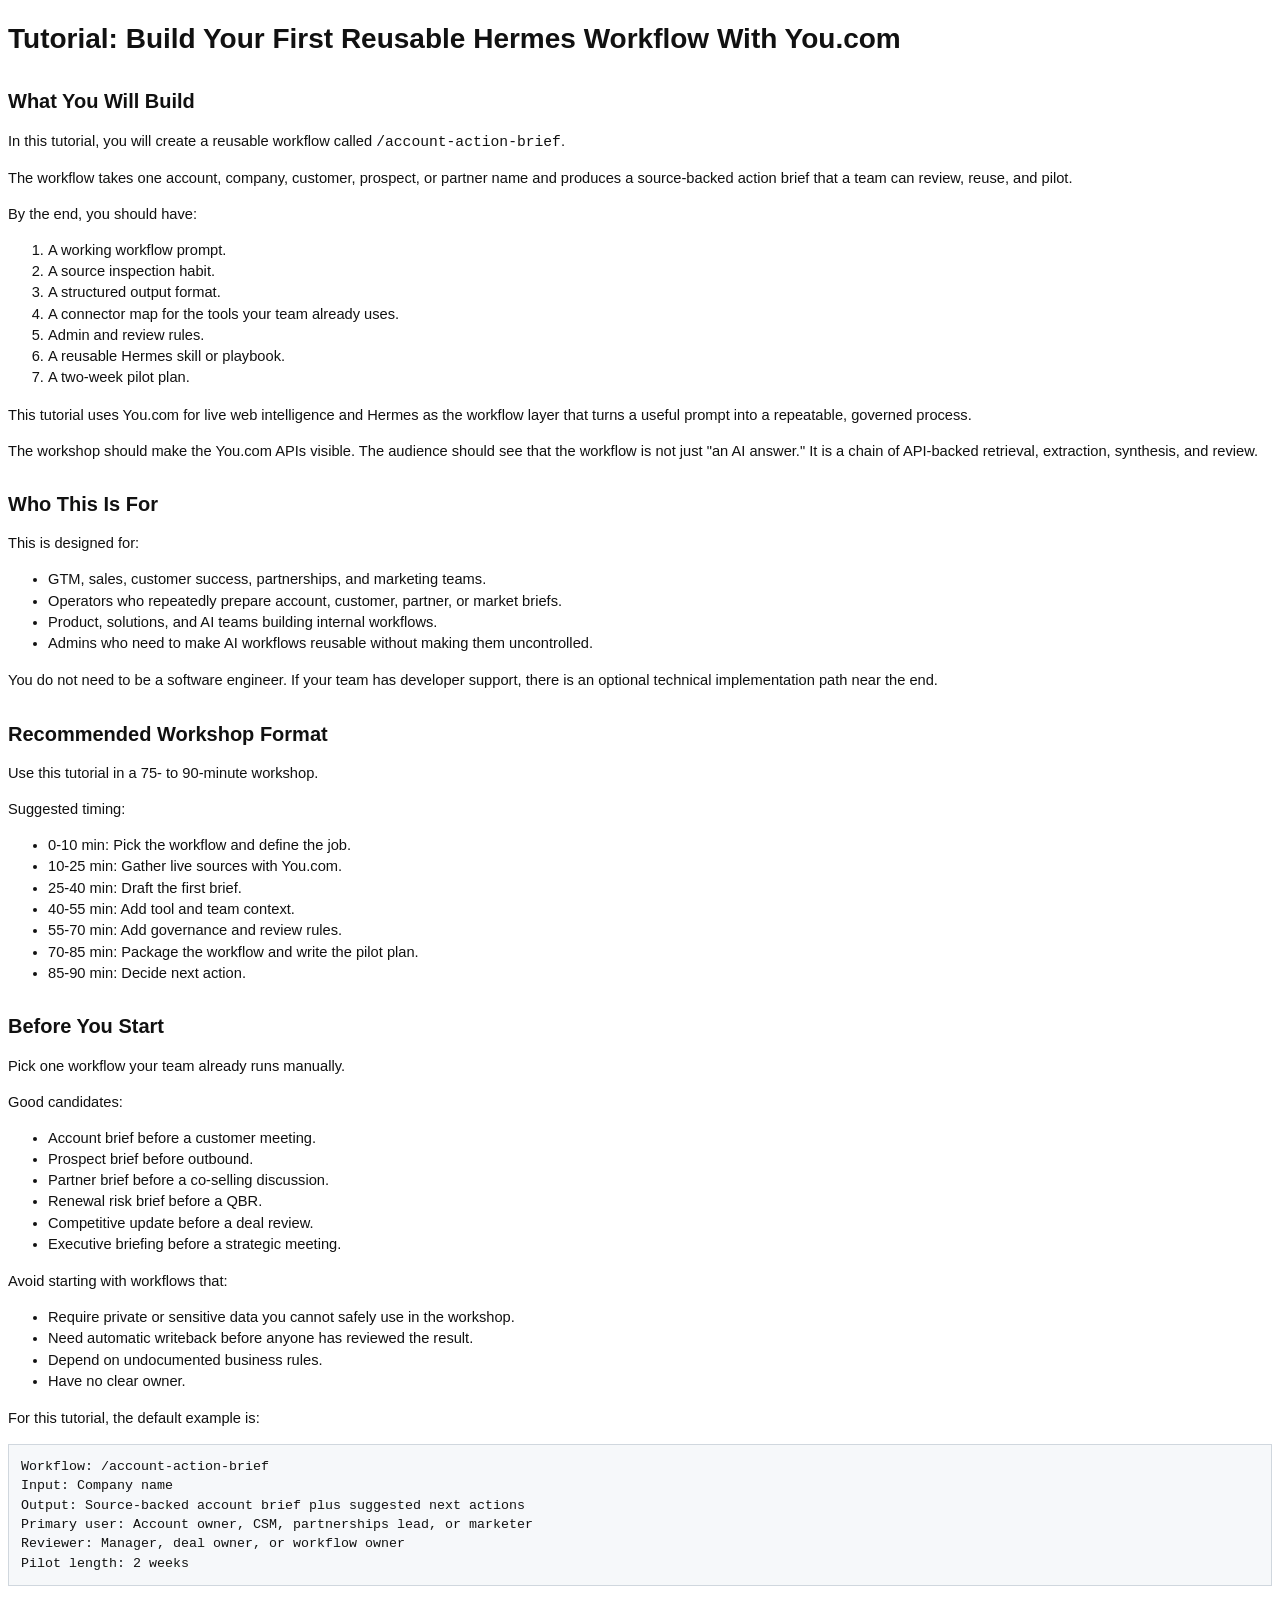
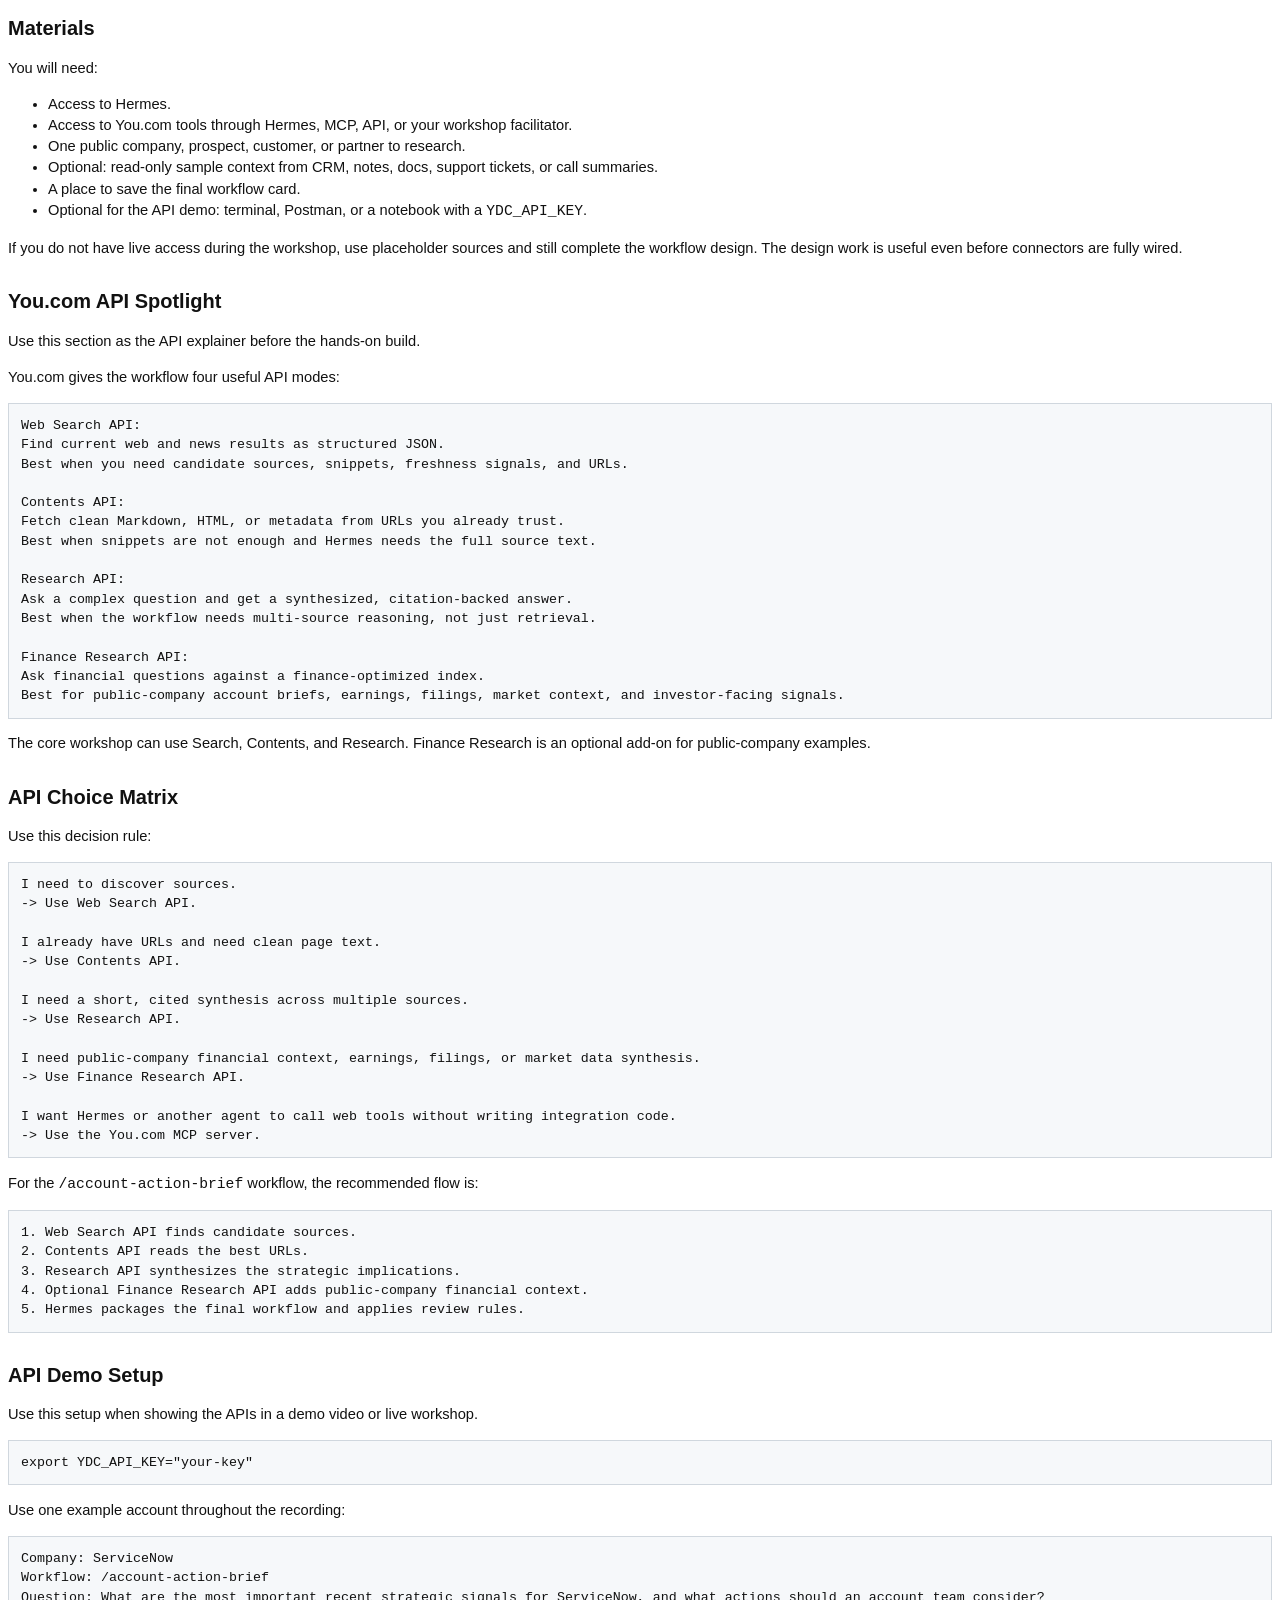
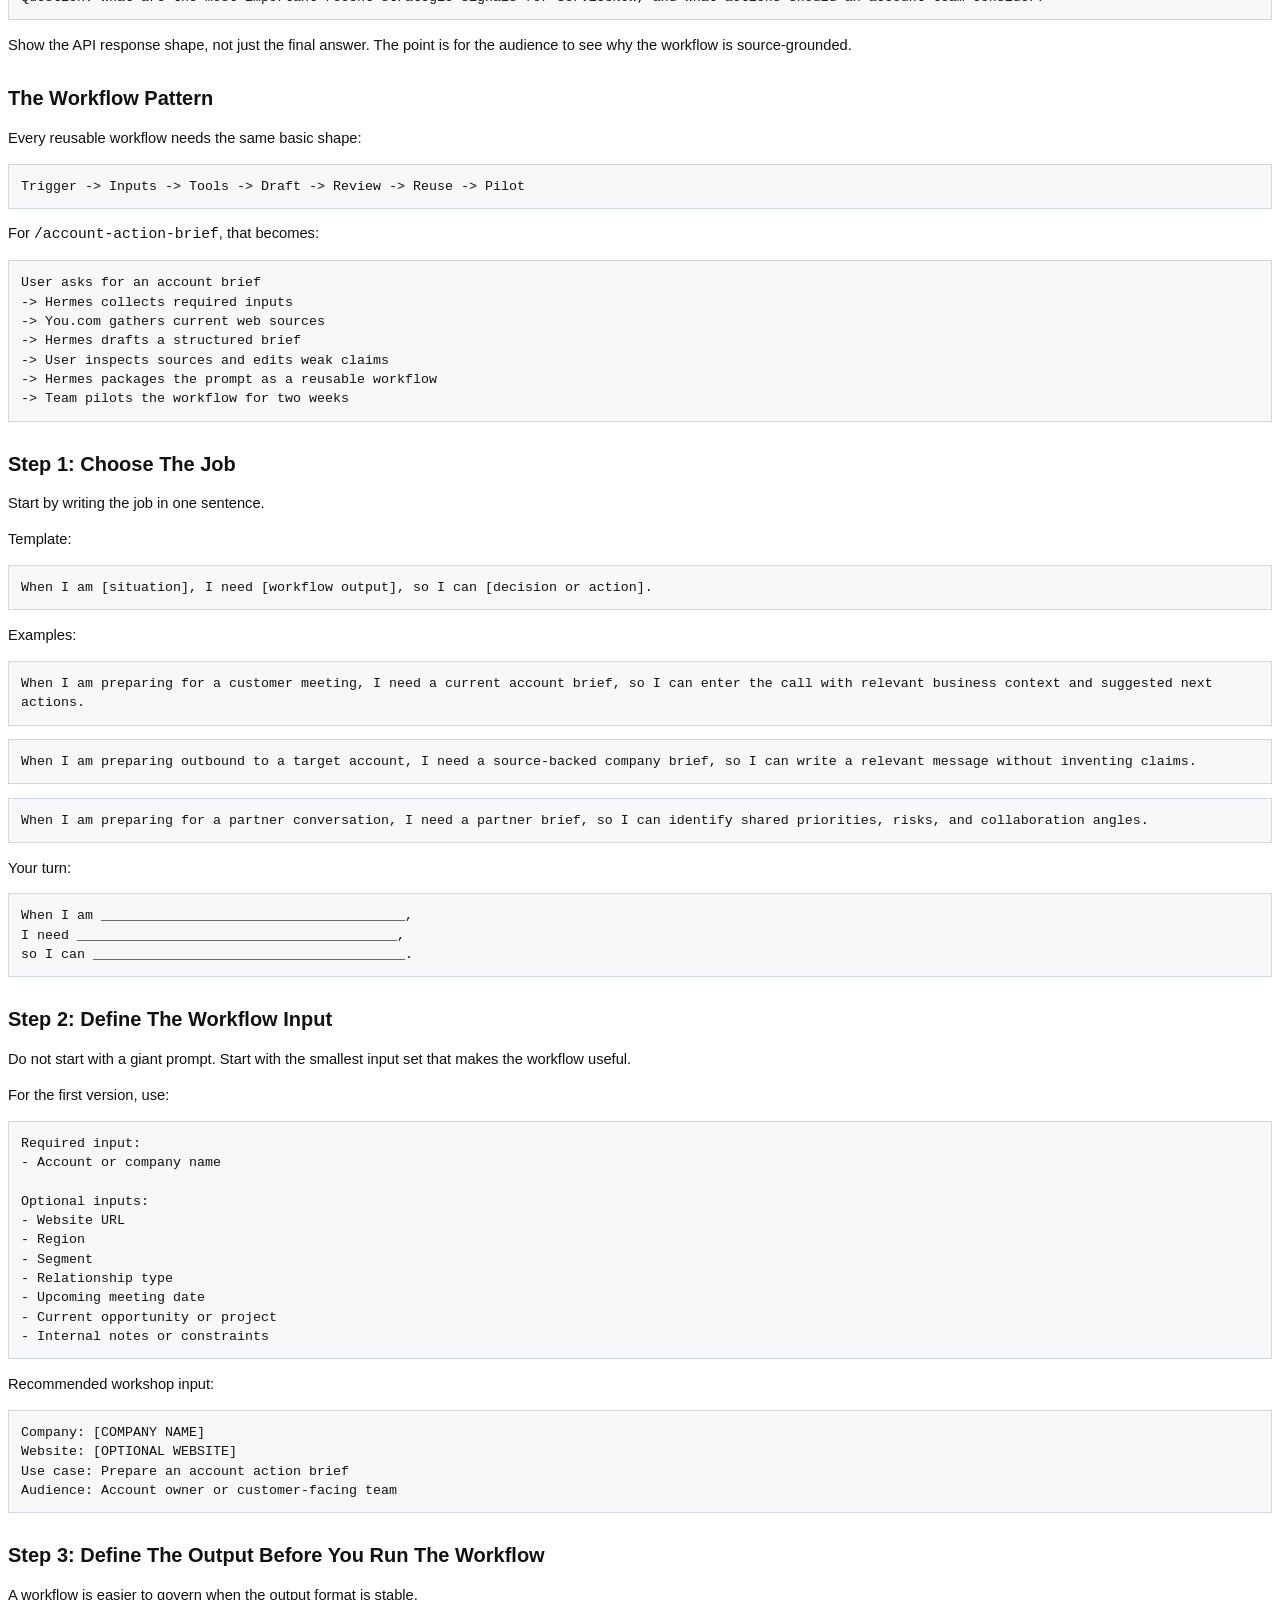
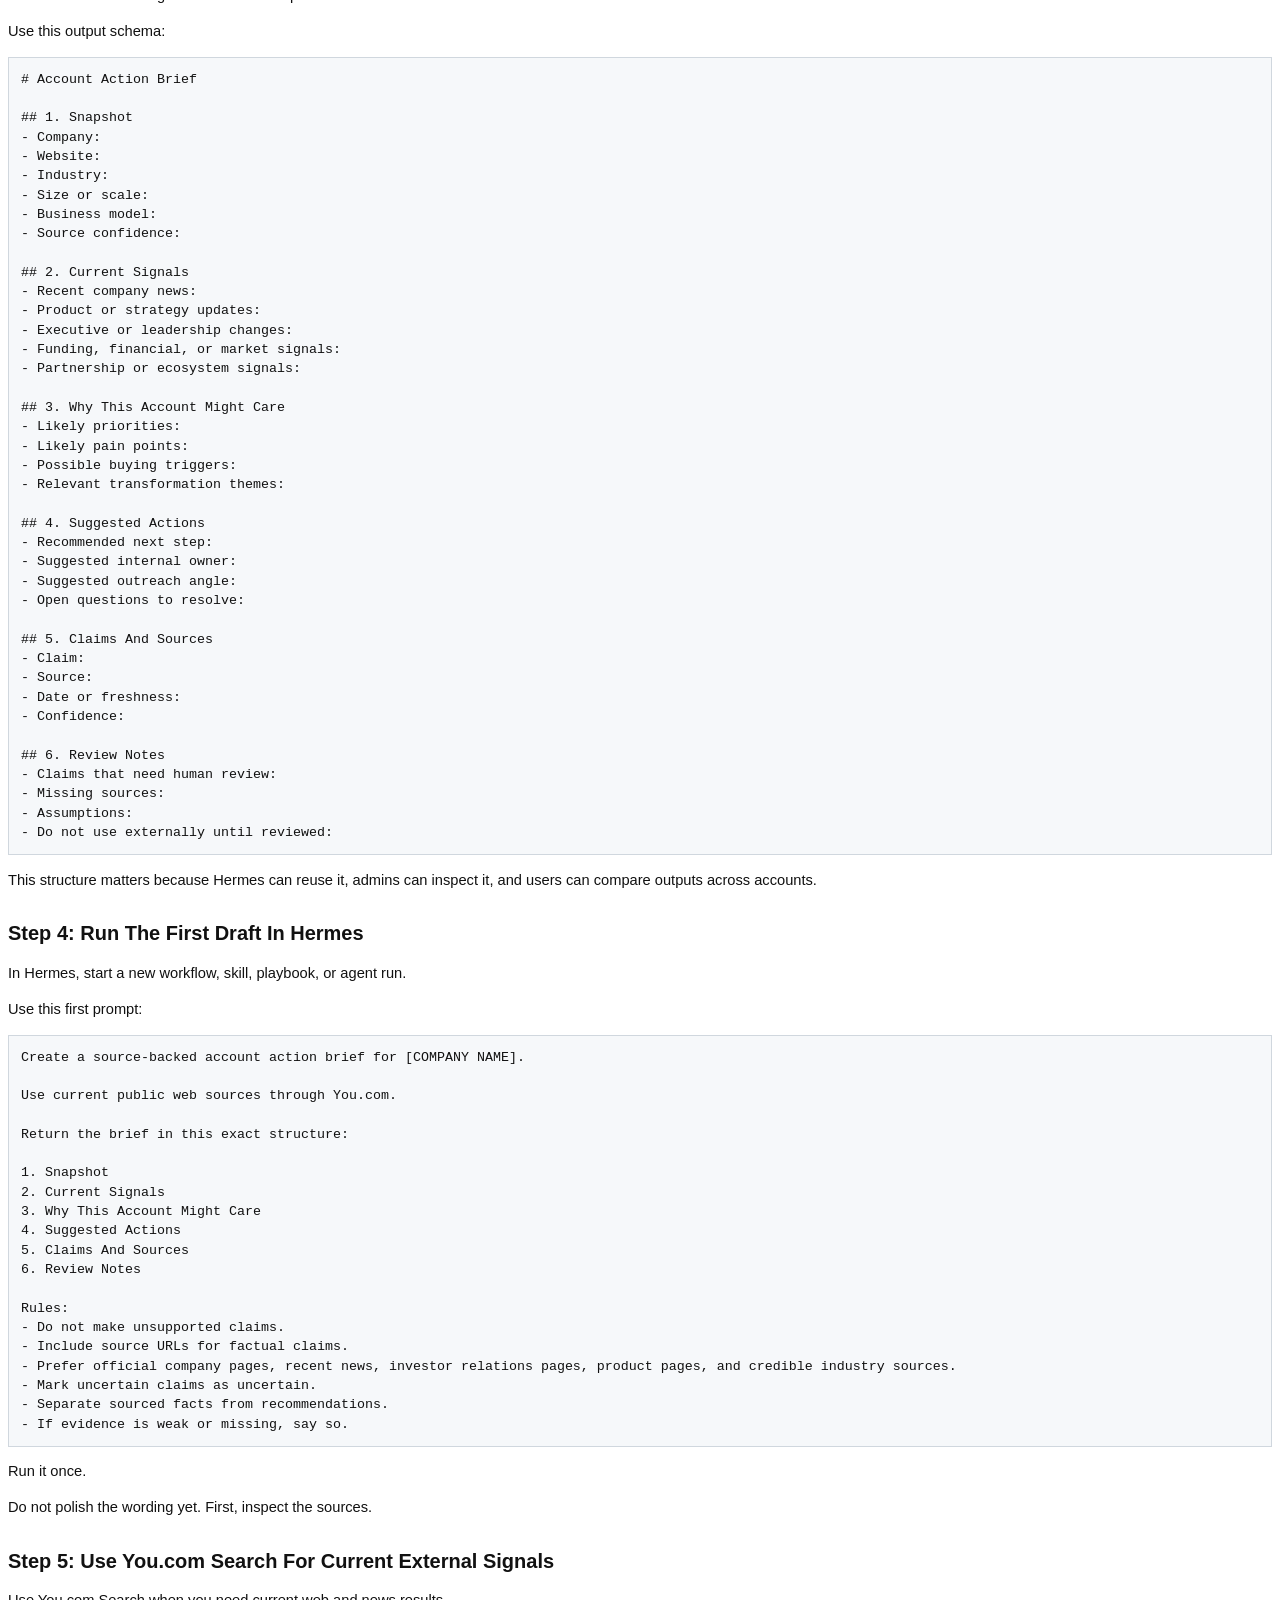
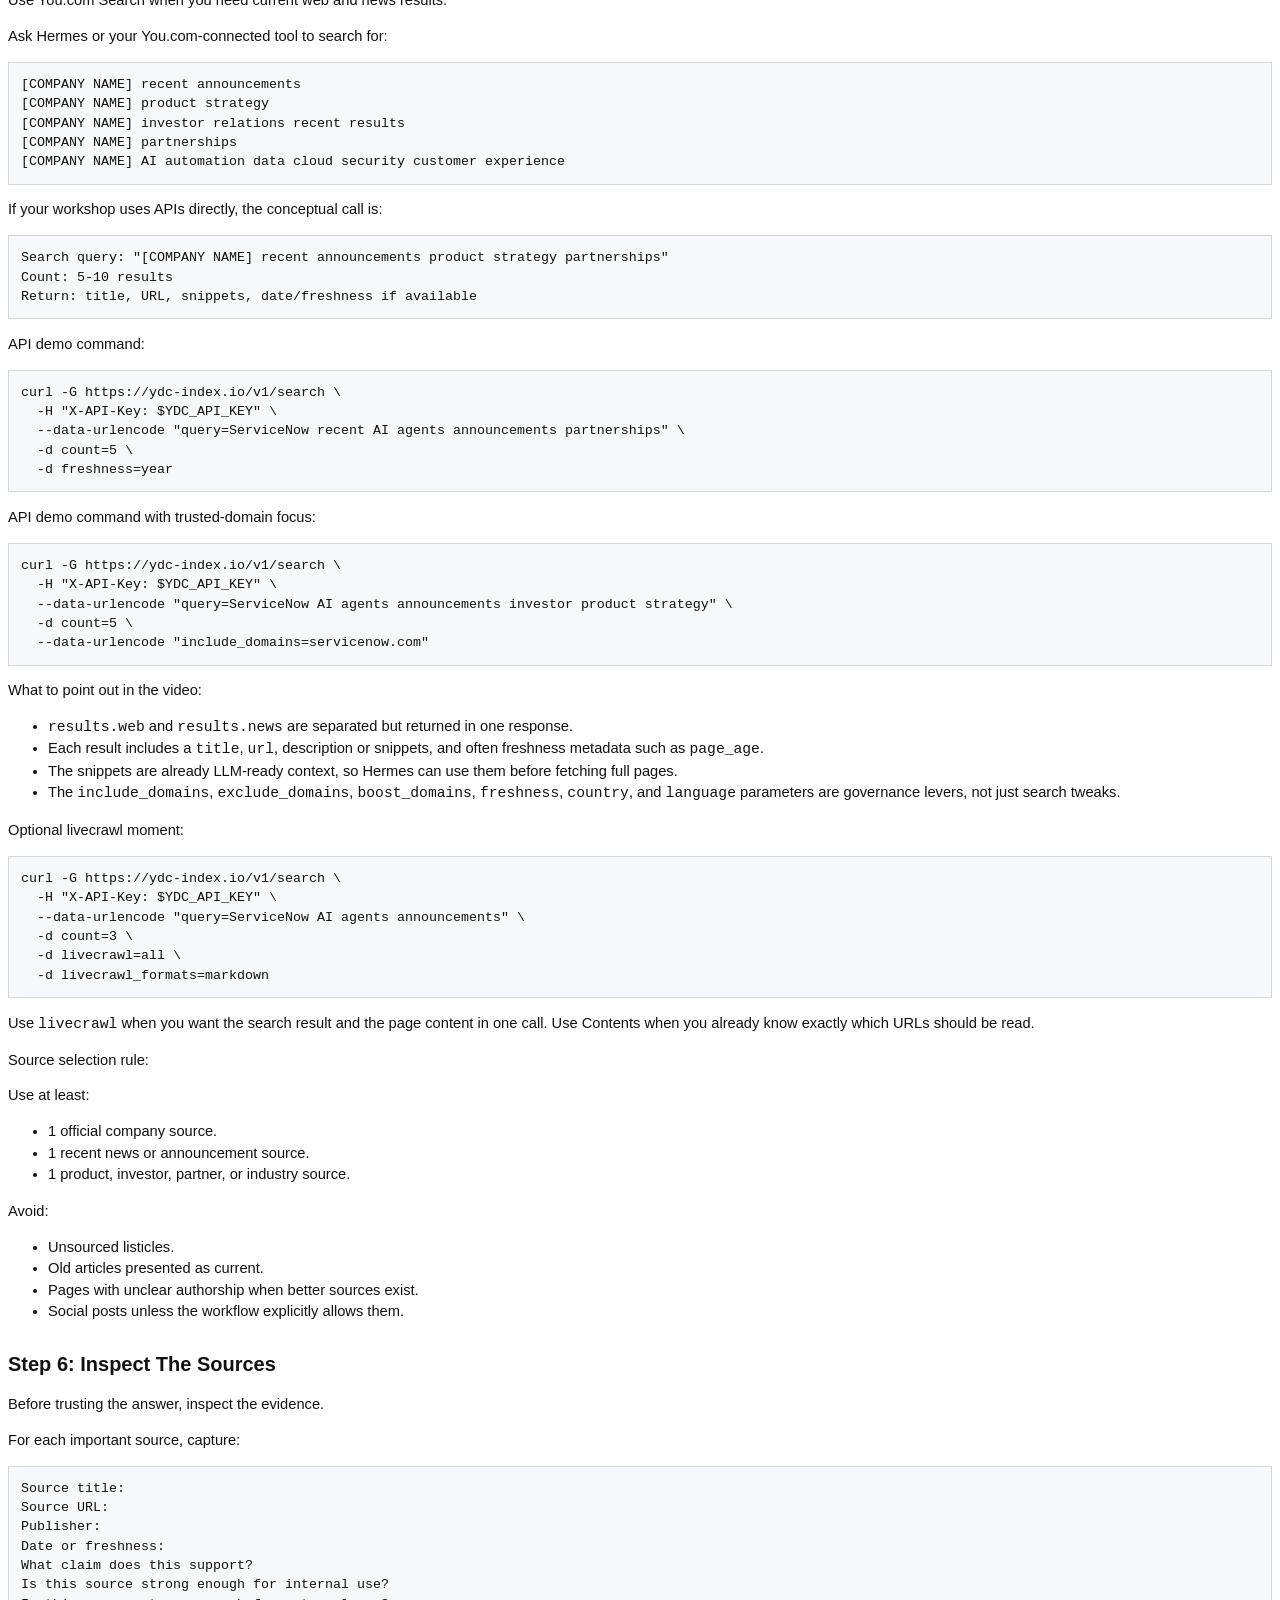
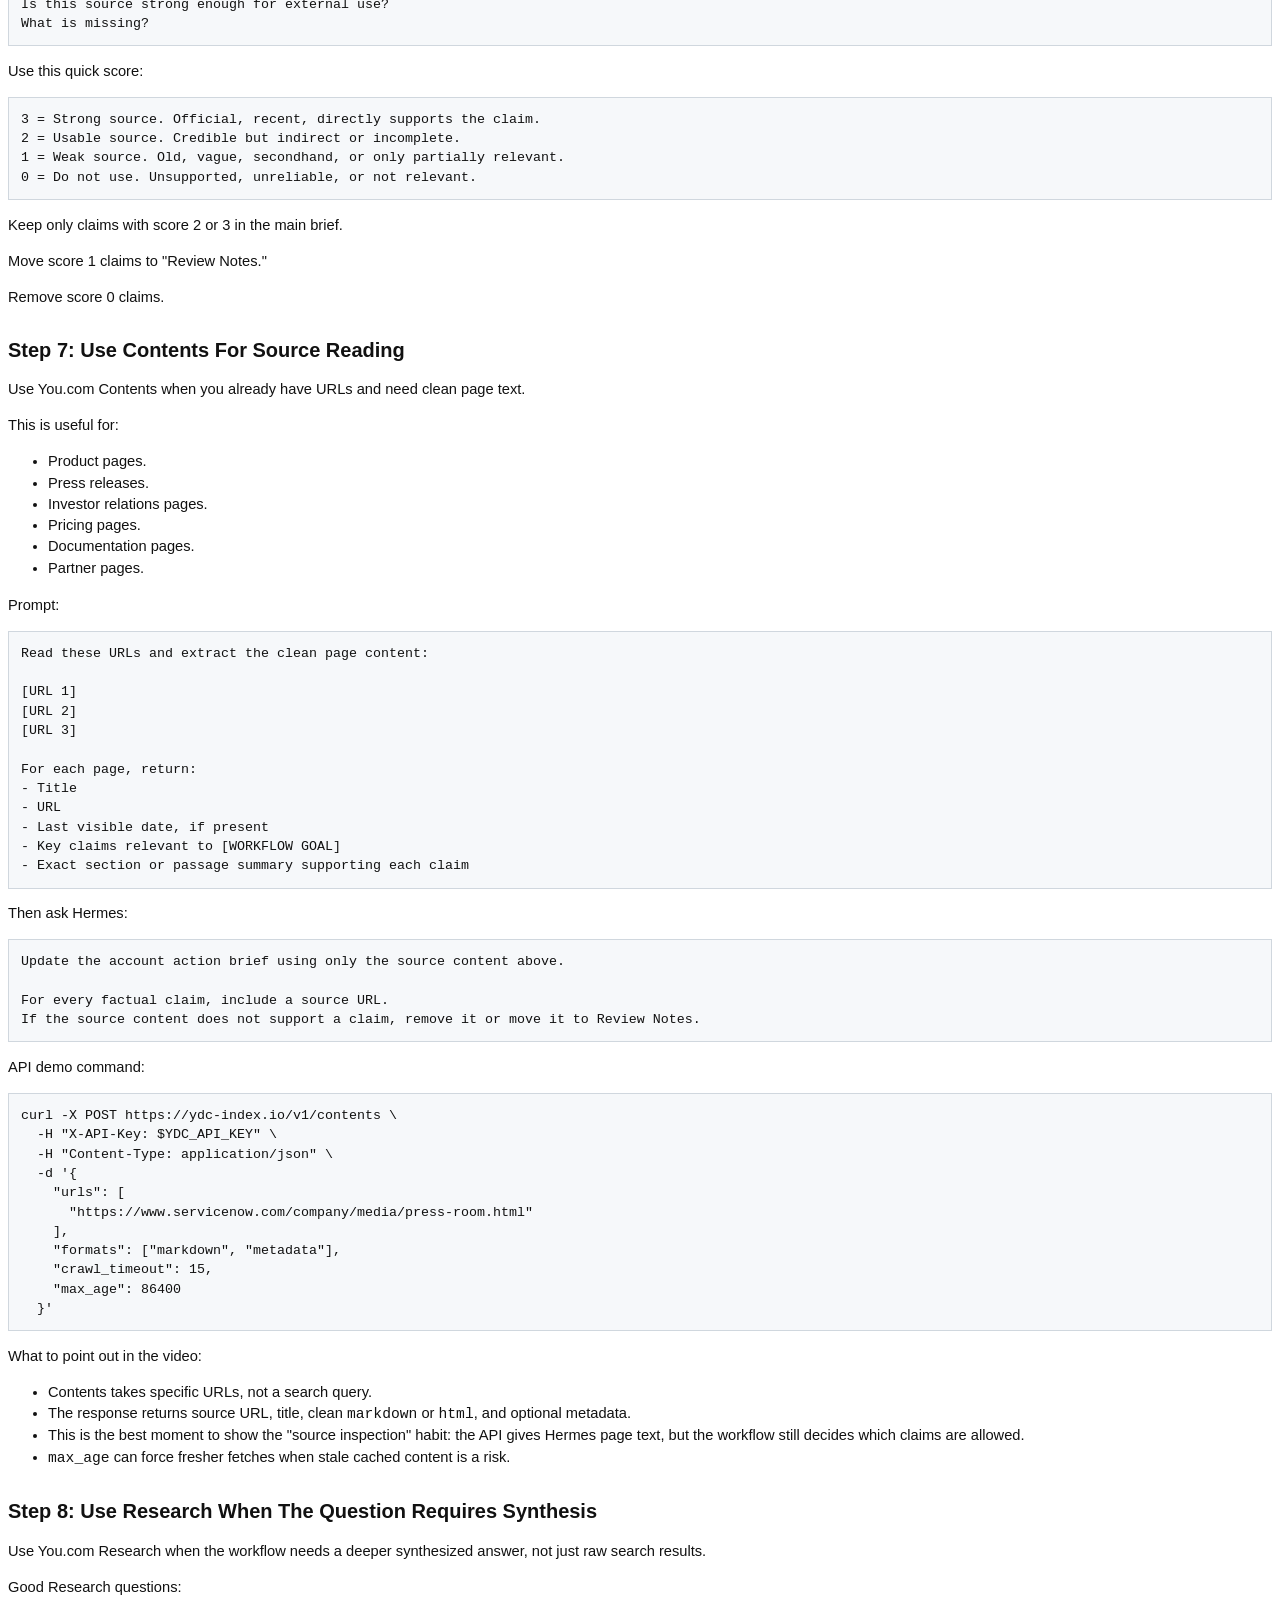
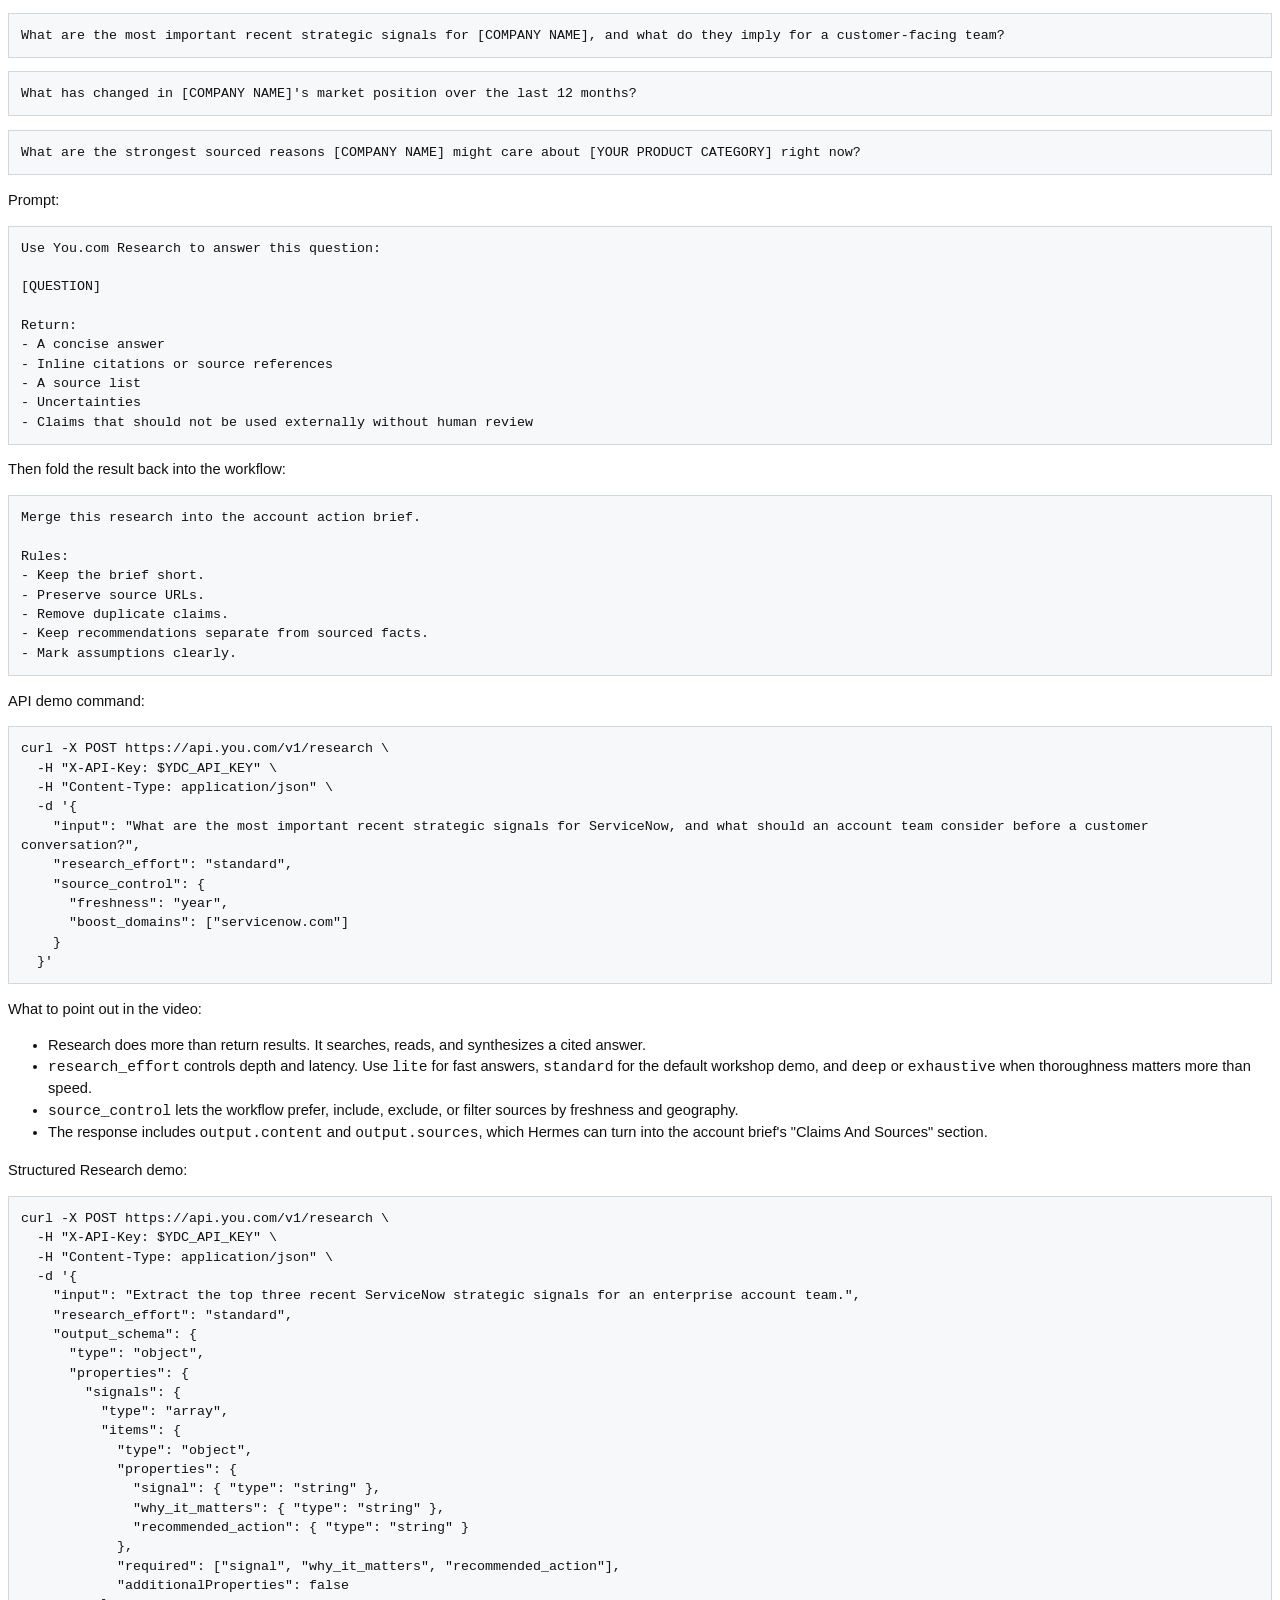
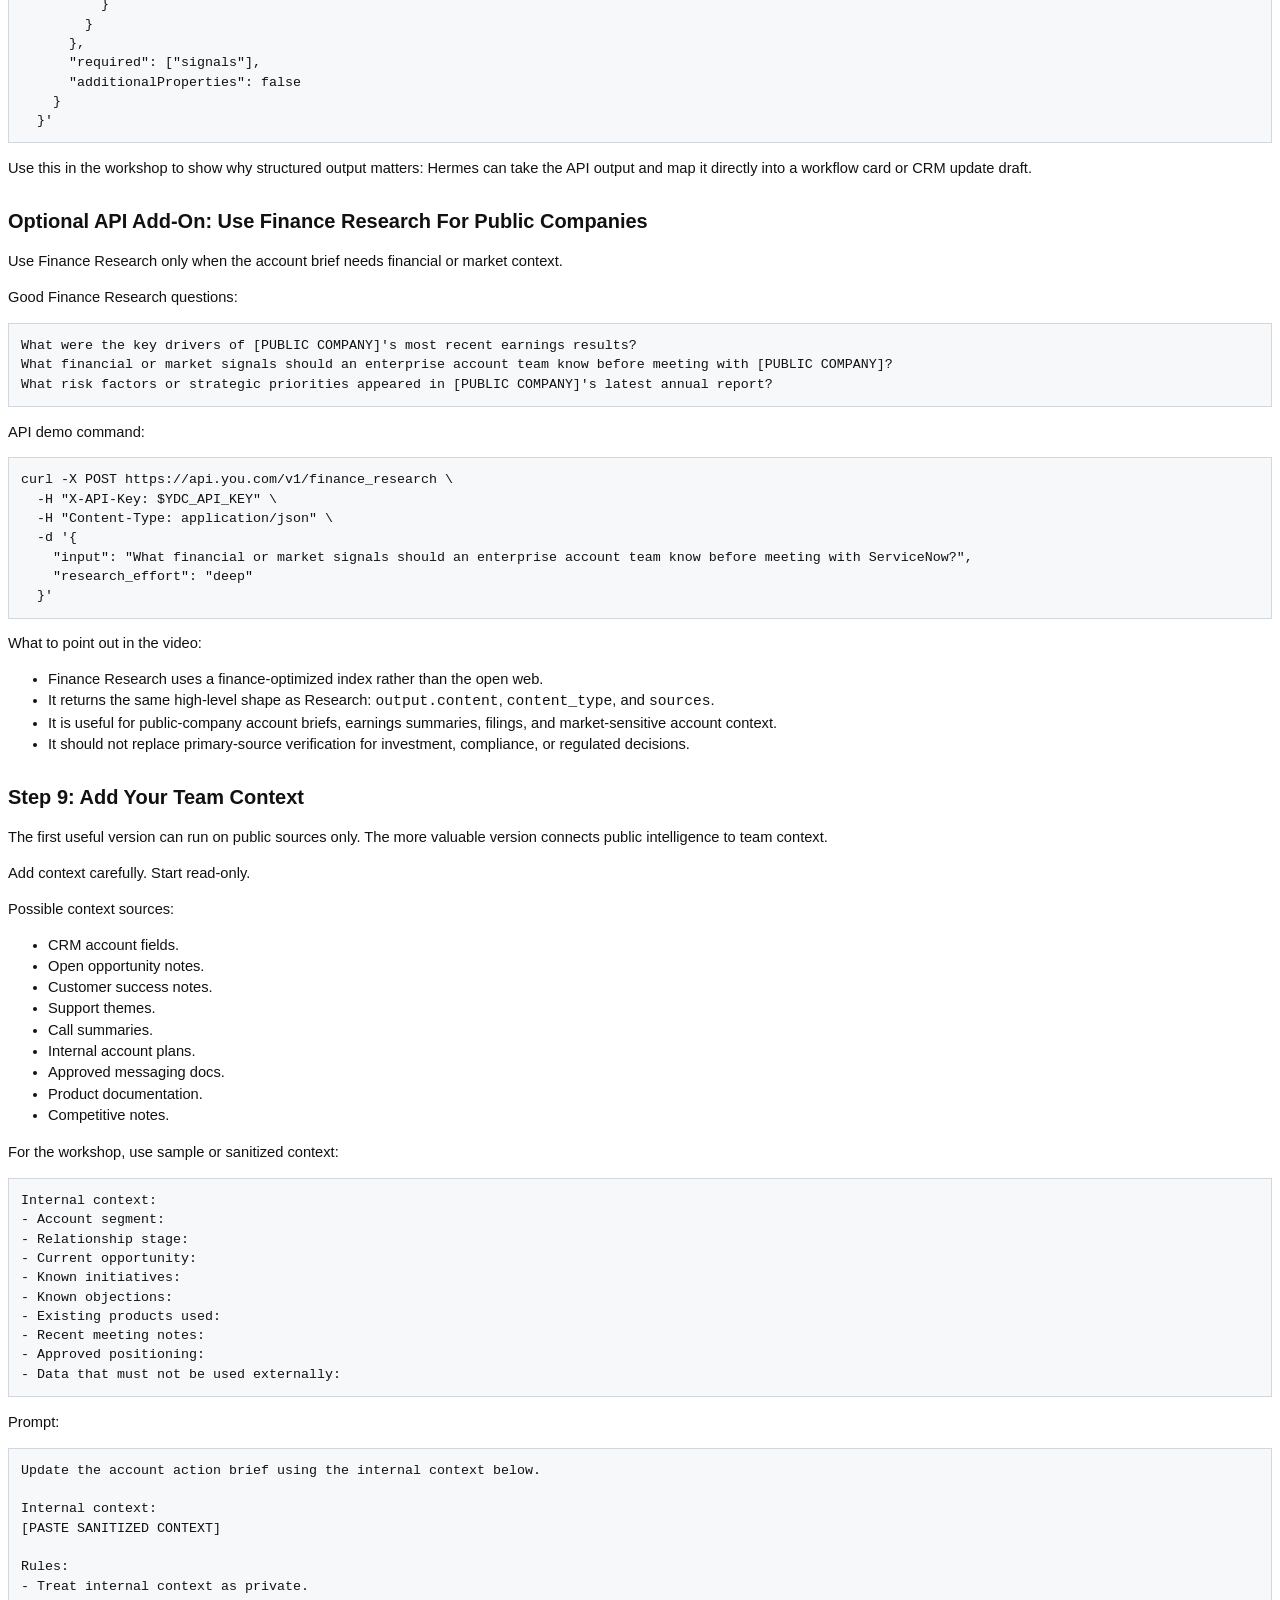
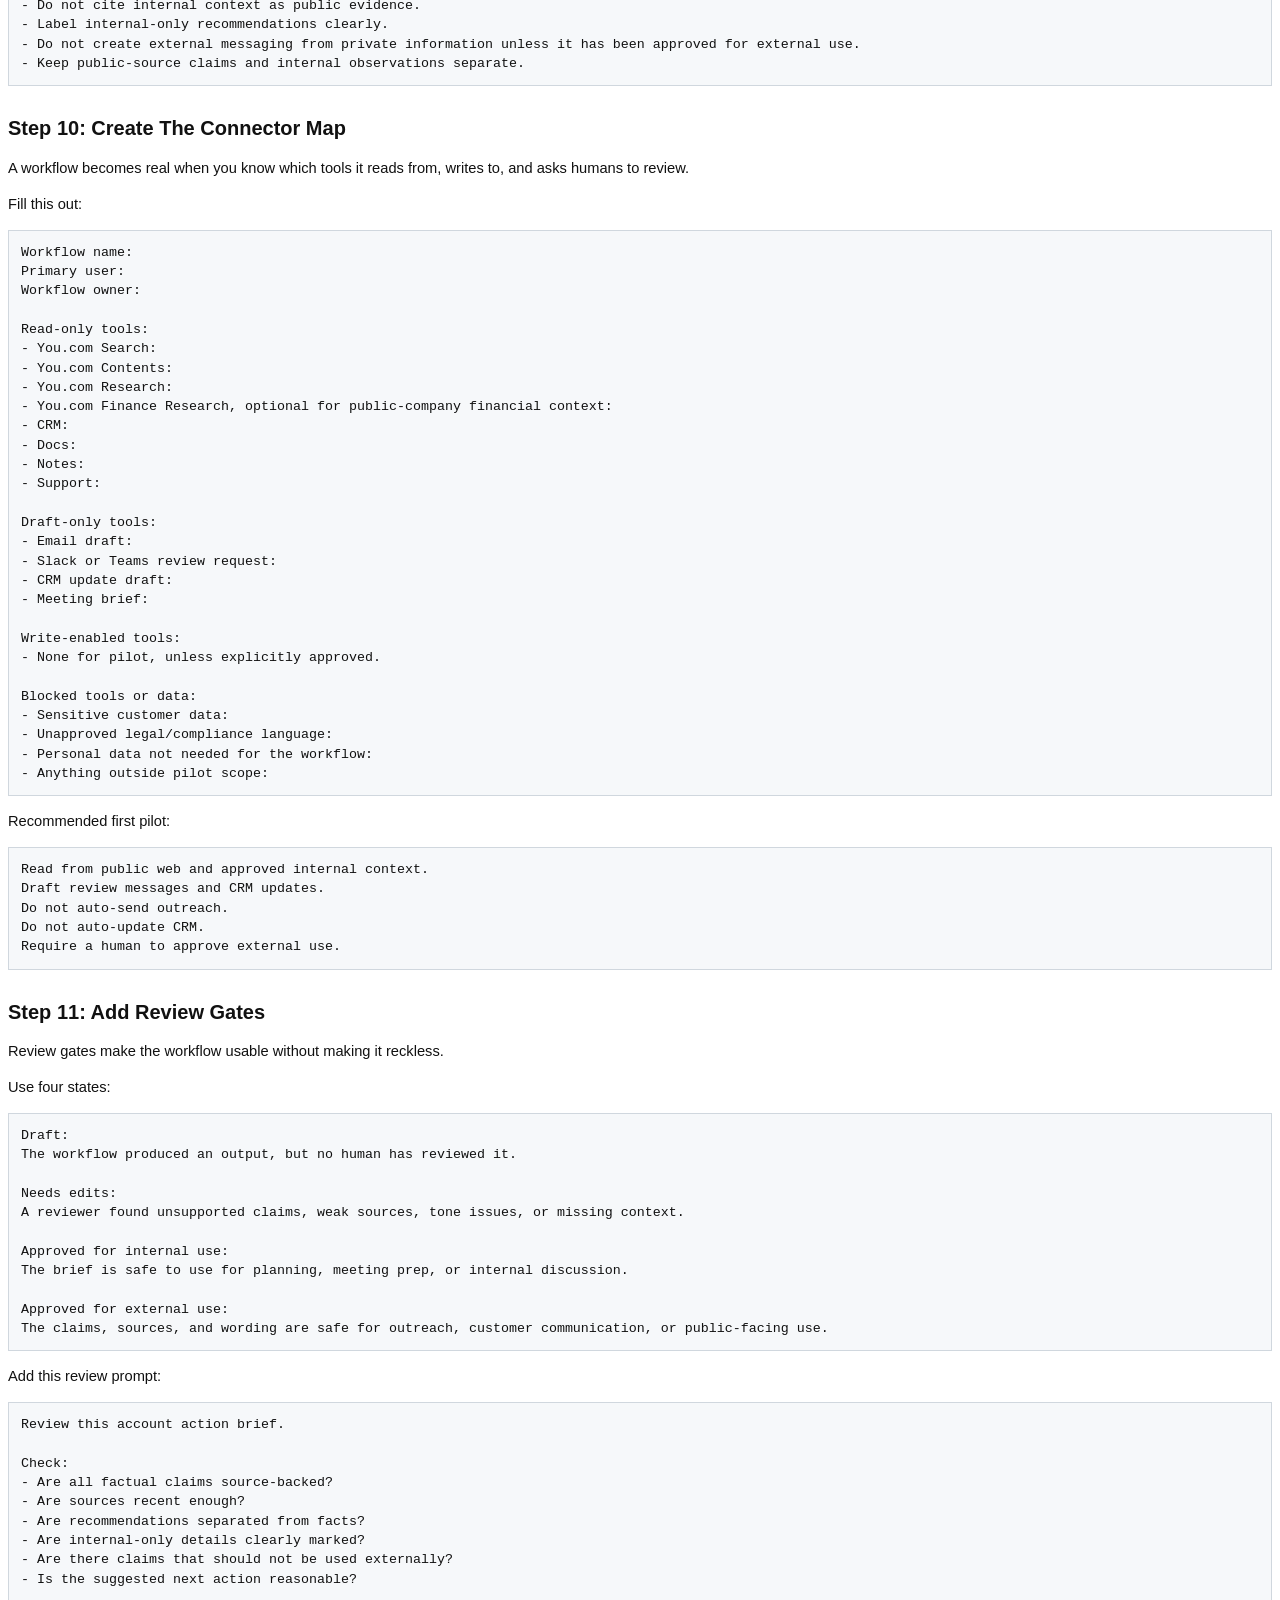
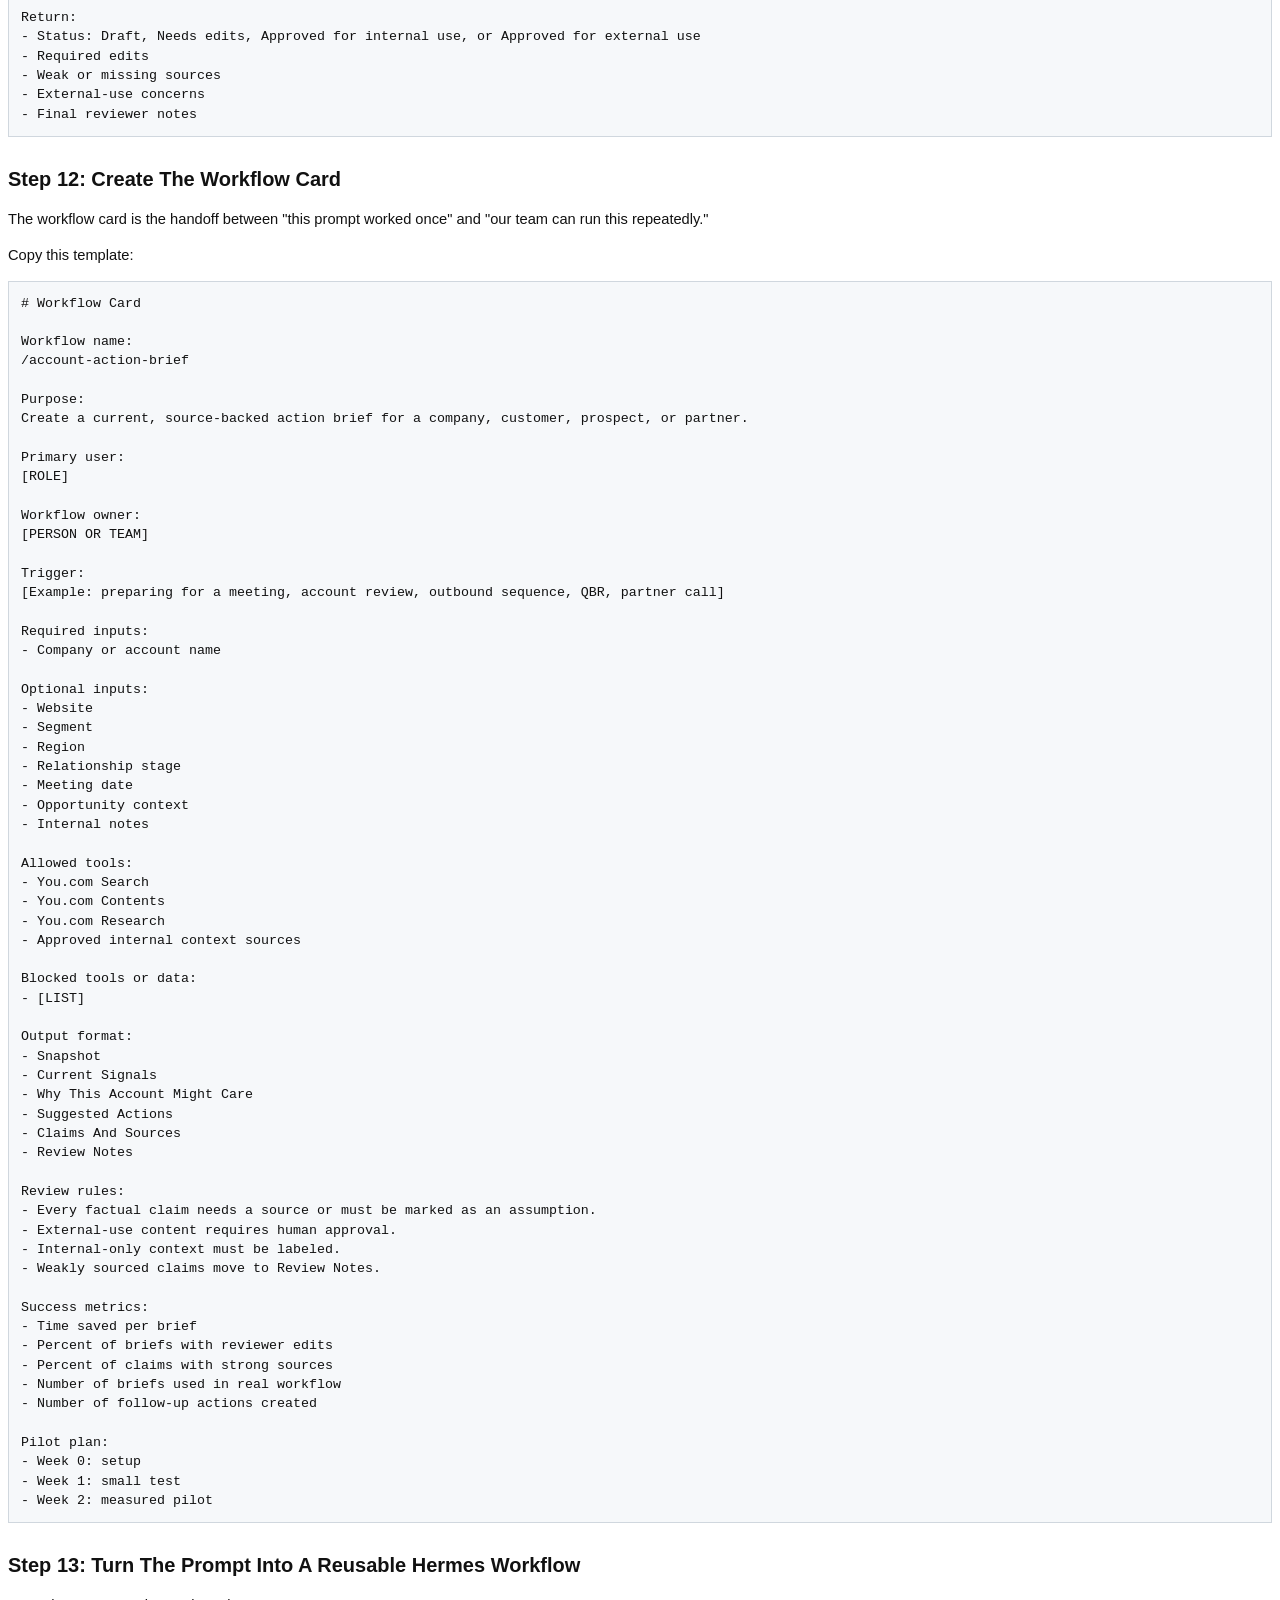
<file: outputs/audience-workflow-building-tutorial-api-version.html>
<!doctype html><html><head><meta charset="utf-8"><title>Hermes Workflow Studio - Audience Workflow Tutorial - API Demo Version</title><style>
body { font-family: Arial, sans-serif; color: #111; line-height: 1.45; }
h1 { font-size: 28px; margin-bottom: 12px; }
h2 { font-size: 20px; margin-top: 28px; margin-bottom: 8px; }
h3 { font-size: 16px; margin-top: 20px; margin-bottom: 6px; }
p, li { font-size: 11pt; }
pre { background: #f6f8fa; padding: 12px; border: 1px solid #d0d7de; white-space: pre-wrap; font-size: 10pt; }
code { font-family: Menlo, Consolas, monospace; }
ul, ol { margin-top: 0; }
</style></head><body><h1>Tutorial: Build Your First Reusable Hermes Workflow With You.com</h1>
<h2>What You Will Build</h2>
<p>In this tutorial, you will create a reusable workflow called <code>/account-action-brief</code>.</p>
<p>The workflow takes one account, company, customer, prospect, or partner name and produces a source-backed action brief that a team can review, reuse, and pilot.</p>
<p>By the end, you should have:</p>
<ol>
<li>A working workflow prompt.</li>
<li>A source inspection habit.</li>
<li>A structured output format.</li>
<li>A connector map for the tools your team already uses.</li>
<li>Admin and review rules.</li>
<li>A reusable Hermes skill or playbook.</li>
<li>A two-week pilot plan.</li>
</ol>
<p>This tutorial uses You.com for live web intelligence and Hermes as the workflow layer that turns a useful prompt into a repeatable, governed process.</p>
<p>The workshop should make the You.com APIs visible. The audience should see that the workflow is not just &quot;an AI answer.&quot; It is a chain of API-backed retrieval, extraction, synthesis, and review.</p>
<h2>Who This Is For</h2>
<p>This is designed for:</p>
<ul>
<li>GTM, sales, customer success, partnerships, and marketing teams.</li>
<li>Operators who repeatedly prepare account, customer, partner, or market briefs.</li>
<li>Product, solutions, and AI teams building internal workflows.</li>
<li>Admins who need to make AI workflows reusable without making them uncontrolled.</li>
</ul>
<p>You do not need to be a software engineer. If your team has developer support, there is an optional technical implementation path near the end.</p>
<h2>Recommended Workshop Format</h2>
<p>Use this tutorial in a 75- to 90-minute workshop.</p>
<p>Suggested timing:</p>
<ul>
<li>0-10 min: Pick the workflow and define the job.</li>
<li>10-25 min: Gather live sources with You.com.</li>
<li>25-40 min: Draft the first brief.</li>
<li>40-55 min: Add tool and team context.</li>
<li>55-70 min: Add governance and review rules.</li>
<li>70-85 min: Package the workflow and write the pilot plan.</li>
<li>85-90 min: Decide next action.</li>
</ul>
<h2>Before You Start</h2>
<p>Pick one workflow your team already runs manually.</p>
<p>Good candidates:</p>
<ul>
<li>Account brief before a customer meeting.</li>
<li>Prospect brief before outbound.</li>
<li>Partner brief before a co-selling discussion.</li>
<li>Renewal risk brief before a QBR.</li>
<li>Competitive update before a deal review.</li>
<li>Executive briefing before a strategic meeting.</li>
</ul>
<p>Avoid starting with workflows that:</p>
<ul>
<li>Require private or sensitive data you cannot safely use in the workshop.</li>
<li>Need automatic writeback before anyone has reviewed the result.</li>
<li>Depend on undocumented business rules.</li>
<li>Have no clear owner.</li>
</ul>
<p>For this tutorial, the default example is:</p>
<pre><code>Workflow: /account-action-brief
Input: Company name
Output: Source-backed account brief plus suggested next actions
Primary user: Account owner, CSM, partnerships lead, or marketer
Reviewer: Manager, deal owner, or workflow owner
Pilot length: 2 weeks</code></pre>
<h2>Materials</h2>
<p>You will need:</p>
<ul>
<li>Access to Hermes.</li>
<li>Access to You.com tools through Hermes, MCP, API, or your workshop facilitator.</li>
<li>One public company, prospect, customer, or partner to research.</li>
<li>Optional: read-only sample context from CRM, notes, docs, support tickets, or call summaries.</li>
<li>A place to save the final workflow card.</li>
<li>Optional for the API demo: terminal, Postman, or a notebook with a <code>YDC_API_KEY</code>.</li>
</ul>
<p>If you do not have live access during the workshop, use placeholder sources and still complete the workflow design. The design work is useful even before connectors are fully wired.</p>
<h2>You.com API Spotlight</h2>
<p>Use this section as the API explainer before the hands-on build.</p>
<p>You.com gives the workflow four useful API modes:</p>
<pre><code>Web Search API:
Find current web and news results as structured JSON.
Best when you need candidate sources, snippets, freshness signals, and URLs.

Contents API:
Fetch clean Markdown, HTML, or metadata from URLs you already trust.
Best when snippets are not enough and Hermes needs the full source text.

Research API:
Ask a complex question and get a synthesized, citation-backed answer.
Best when the workflow needs multi-source reasoning, not just retrieval.

Finance Research API:
Ask financial questions against a finance-optimized index.
Best for public-company account briefs, earnings, filings, market context, and investor-facing signals.</code></pre>
<p>The core workshop can use Search, Contents, and Research. Finance Research is an optional add-on for public-company examples.</p>
<h2>API Choice Matrix</h2>
<p>Use this decision rule:</p>
<pre><code>I need to discover sources.
-&gt; Use Web Search API.

I already have URLs and need clean page text.
-&gt; Use Contents API.

I need a short, cited synthesis across multiple sources.
-&gt; Use Research API.

I need public-company financial context, earnings, filings, or market data synthesis.
-&gt; Use Finance Research API.

I want Hermes or another agent to call web tools without writing integration code.
-&gt; Use the You.com MCP server.</code></pre>
<p>For the <code>/account-action-brief</code> workflow, the recommended flow is:</p>
<pre><code>1. Web Search API finds candidate sources.
2. Contents API reads the best URLs.
3. Research API synthesizes the strategic implications.
4. Optional Finance Research API adds public-company financial context.
5. Hermes packages the final workflow and applies review rules.</code></pre>
<h2>API Demo Setup</h2>
<p>Use this setup when showing the APIs in a demo video or live workshop.</p>
<pre><code>export YDC_API_KEY=&quot;your-key&quot;</code></pre>
<p>Use one example account throughout the recording:</p>
<pre><code>Company: ServiceNow
Workflow: /account-action-brief
Question: What are the most important recent strategic signals for ServiceNow, and what actions should an account team consider?</code></pre>
<p>Show the API response shape, not just the final answer. The point is for the audience to see why the workflow is source-grounded.</p>
<h2>The Workflow Pattern</h2>
<p>Every reusable workflow needs the same basic shape:</p>
<pre><code>Trigger -&gt; Inputs -&gt; Tools -&gt; Draft -&gt; Review -&gt; Reuse -&gt; Pilot</code></pre>
<p>For <code>/account-action-brief</code>, that becomes:</p>
<pre><code>User asks for an account brief
-&gt; Hermes collects required inputs
-&gt; You.com gathers current web sources
-&gt; Hermes drafts a structured brief
-&gt; User inspects sources and edits weak claims
-&gt; Hermes packages the prompt as a reusable workflow
-&gt; Team pilots the workflow for two weeks</code></pre>
<h2>Step 1: Choose The Job</h2>
<p>Start by writing the job in one sentence.</p>
<p>Template:</p>
<pre><code>When I am [situation], I need [workflow output], so I can [decision or action].</code></pre>
<p>Examples:</p>
<pre><code>When I am preparing for a customer meeting, I need a current account brief, so I can enter the call with relevant business context and suggested next actions.</code></pre>
<pre><code>When I am preparing outbound to a target account, I need a source-backed company brief, so I can write a relevant message without inventing claims.</code></pre>
<pre><code>When I am preparing for a partner conversation, I need a partner brief, so I can identify shared priorities, risks, and collaboration angles.</code></pre>
<p>Your turn:</p>
<pre><code>When I am ______________________________________,
I need ________________________________________,
so I can _______________________________________.</code></pre>
<h2>Step 2: Define The Workflow Input</h2>
<p>Do not start with a giant prompt. Start with the smallest input set that makes the workflow useful.</p>
<p>For the first version, use:</p>
<pre><code>Required input:
- Account or company name

Optional inputs:
- Website URL
- Region
- Segment
- Relationship type
- Upcoming meeting date
- Current opportunity or project
- Internal notes or constraints</code></pre>
<p>Recommended workshop input:</p>
<pre><code>Company: [COMPANY NAME]
Website: [OPTIONAL WEBSITE]
Use case: Prepare an account action brief
Audience: Account owner or customer-facing team</code></pre>
<h2>Step 3: Define The Output Before You Run The Workflow</h2>
<p>A workflow is easier to govern when the output format is stable.</p>
<p>Use this output schema:</p>
<pre><code># Account Action Brief

## 1. Snapshot
- Company:
- Website:
- Industry:
- Size or scale:
- Business model:
- Source confidence:

## 2. Current Signals
- Recent company news:
- Product or strategy updates:
- Executive or leadership changes:
- Funding, financial, or market signals:
- Partnership or ecosystem signals:

## 3. Why This Account Might Care
- Likely priorities:
- Likely pain points:
- Possible buying triggers:
- Relevant transformation themes:

## 4. Suggested Actions
- Recommended next step:
- Suggested internal owner:
- Suggested outreach angle:
- Open questions to resolve:

## 5. Claims And Sources
- Claim:
- Source:
- Date or freshness:
- Confidence:

## 6. Review Notes
- Claims that need human review:
- Missing sources:
- Assumptions:
- Do not use externally until reviewed:</code></pre>
<p>This structure matters because Hermes can reuse it, admins can inspect it, and users can compare outputs across accounts.</p>
<h2>Step 4: Run The First Draft In Hermes</h2>
<p>In Hermes, start a new workflow, skill, playbook, or agent run.</p>
<p>Use this first prompt:</p>
<pre><code>Create a source-backed account action brief for [COMPANY NAME].

Use current public web sources through You.com.

Return the brief in this exact structure:

1. Snapshot
2. Current Signals
3. Why This Account Might Care
4. Suggested Actions
5. Claims And Sources
6. Review Notes

Rules:
- Do not make unsupported claims.
- Include source URLs for factual claims.
- Prefer official company pages, recent news, investor relations pages, product pages, and credible industry sources.
- Mark uncertain claims as uncertain.
- Separate sourced facts from recommendations.
- If evidence is weak or missing, say so.</code></pre>
<p>Run it once.</p>
<p>Do not polish the wording yet. First, inspect the sources.</p>
<h2>Step 5: Use You.com Search For Current External Signals</h2>
<p>Use You.com Search when you need current web and news results.</p>
<p>Ask Hermes or your You.com-connected tool to search for:</p>
<pre><code>[COMPANY NAME] recent announcements
[COMPANY NAME] product strategy
[COMPANY NAME] investor relations recent results
[COMPANY NAME] partnerships
[COMPANY NAME] AI automation data cloud security customer experience</code></pre>
<p>If your workshop uses APIs directly, the conceptual call is:</p>
<pre><code>Search query: &quot;[COMPANY NAME] recent announcements product strategy partnerships&quot;
Count: 5-10 results
Return: title, URL, snippets, date/freshness if available</code></pre>
<p>API demo command:</p>
<pre><code>curl -G https://ydc-index.io/v1/search \
  -H &quot;X-API-Key: $YDC_API_KEY&quot; \
  --data-urlencode &quot;query=ServiceNow recent AI agents announcements partnerships&quot; \
  -d count=5 \
  -d freshness=year</code></pre>
<p>API demo command with trusted-domain focus:</p>
<pre><code>curl -G https://ydc-index.io/v1/search \
  -H &quot;X-API-Key: $YDC_API_KEY&quot; \
  --data-urlencode &quot;query=ServiceNow AI agents announcements investor product strategy&quot; \
  -d count=5 \
  --data-urlencode &quot;include_domains=servicenow.com&quot;</code></pre>
<p>What to point out in the video:</p>
<ul>
<li><code>results.web</code> and <code>results.news</code> are separated but returned in one response.</li>
<li>Each result includes a <code>title</code>, <code>url</code>, description or snippets, and often freshness metadata such as <code>page_age</code>.</li>
<li>The snippets are already LLM-ready context, so Hermes can use them before fetching full pages.</li>
<li>The <code>include_domains</code>, <code>exclude_domains</code>, <code>boost_domains</code>, <code>freshness</code>, <code>country</code>, and <code>language</code> parameters are governance levers, not just search tweaks.</li>
</ul>
<p>Optional livecrawl moment:</p>
<pre><code>curl -G https://ydc-index.io/v1/search \
  -H &quot;X-API-Key: $YDC_API_KEY&quot; \
  --data-urlencode &quot;query=ServiceNow AI agents announcements&quot; \
  -d count=3 \
  -d livecrawl=all \
  -d livecrawl_formats=markdown</code></pre>
<p>Use <code>livecrawl</code> when you want the search result and the page content in one call. Use Contents when you already know exactly which URLs should be read.</p>
<p>Source selection rule:</p>
<p>Use at least:</p>
<ul>
<li>1 official company source.</li>
<li>1 recent news or announcement source.</li>
<li>1 product, investor, partner, or industry source.</li>
</ul>
<p>Avoid:</p>
<ul>
<li>Unsourced listicles.</li>
<li>Old articles presented as current.</li>
<li>Pages with unclear authorship when better sources exist.</li>
<li>Social posts unless the workflow explicitly allows them.</li>
</ul>
<h2>Step 6: Inspect The Sources</h2>
<p>Before trusting the answer, inspect the evidence.</p>
<p>For each important source, capture:</p>
<pre><code>Source title:
Source URL:
Publisher:
Date or freshness:
What claim does this support?
Is this source strong enough for internal use?
Is this source strong enough for external use?
What is missing?</code></pre>
<p>Use this quick score:</p>
<pre><code>3 = Strong source. Official, recent, directly supports the claim.
2 = Usable source. Credible but indirect or incomplete.
1 = Weak source. Old, vague, secondhand, or only partially relevant.
0 = Do not use. Unsupported, unreliable, or not relevant.</code></pre>
<p>Keep only claims with score 2 or 3 in the main brief.</p>
<p>Move score 1 claims to &quot;Review Notes.&quot;</p>
<p>Remove score 0 claims.</p>
<h2>Step 7: Use Contents For Source Reading</h2>
<p>Use You.com Contents when you already have URLs and need clean page text.</p>
<p>This is useful for:</p>
<ul>
<li>Product pages.</li>
<li>Press releases.</li>
<li>Investor relations pages.</li>
<li>Pricing pages.</li>
<li>Documentation pages.</li>
<li>Partner pages.</li>
</ul>
<p>Prompt:</p>
<pre><code>Read these URLs and extract the clean page content:

[URL 1]
[URL 2]
[URL 3]

For each page, return:
- Title
- URL
- Last visible date, if present
- Key claims relevant to [WORKFLOW GOAL]
- Exact section or passage summary supporting each claim</code></pre>
<p>Then ask Hermes:</p>
<pre><code>Update the account action brief using only the source content above.

For every factual claim, include a source URL.
If the source content does not support a claim, remove it or move it to Review Notes.</code></pre>
<p>API demo command:</p>
<pre><code>curl -X POST https://ydc-index.io/v1/contents \
  -H &quot;X-API-Key: $YDC_API_KEY&quot; \
  -H &quot;Content-Type: application/json&quot; \
  -d &#x27;{
    &quot;urls&quot;: [
      &quot;https://www.servicenow.com/company/media/press-room.html&quot;
    ],
    &quot;formats&quot;: [&quot;markdown&quot;, &quot;metadata&quot;],
    &quot;crawl_timeout&quot;: 15,
    &quot;max_age&quot;: 86400
  }&#x27;</code></pre>
<p>What to point out in the video:</p>
<ul>
<li>Contents takes specific URLs, not a search query.</li>
<li>The response returns source URL, title, clean <code>markdown</code> or <code>html</code>, and optional metadata.</li>
<li>This is the best moment to show the &quot;source inspection&quot; habit: the API gives Hermes page text, but the workflow still decides which claims are allowed.</li>
<li><code>max_age</code> can force fresher fetches when stale cached content is a risk.</li>
</ul>
<h2>Step 8: Use Research When The Question Requires Synthesis</h2>
<p>Use You.com Research when the workflow needs a deeper synthesized answer, not just raw search results.</p>
<p>Good Research questions:</p>
<pre><code>What are the most important recent strategic signals for [COMPANY NAME], and what do they imply for a customer-facing team?</code></pre>
<pre><code>What has changed in [COMPANY NAME]&#x27;s market position over the last 12 months?</code></pre>
<pre><code>What are the strongest sourced reasons [COMPANY NAME] might care about [YOUR PRODUCT CATEGORY] right now?</code></pre>
<p>Prompt:</p>
<pre><code>Use You.com Research to answer this question:

[QUESTION]

Return:
- A concise answer
- Inline citations or source references
- A source list
- Uncertainties
- Claims that should not be used externally without human review</code></pre>
<p>Then fold the result back into the workflow:</p>
<pre><code>Merge this research into the account action brief.

Rules:
- Keep the brief short.
- Preserve source URLs.
- Remove duplicate claims.
- Keep recommendations separate from sourced facts.
- Mark assumptions clearly.</code></pre>
<p>API demo command:</p>
<pre><code>curl -X POST https://api.you.com/v1/research \
  -H &quot;X-API-Key: $YDC_API_KEY&quot; \
  -H &quot;Content-Type: application/json&quot; \
  -d &#x27;{
    &quot;input&quot;: &quot;What are the most important recent strategic signals for ServiceNow, and what should an account team consider before a customer conversation?&quot;,
    &quot;research_effort&quot;: &quot;standard&quot;,
    &quot;source_control&quot;: {
      &quot;freshness&quot;: &quot;year&quot;,
      &quot;boost_domains&quot;: [&quot;servicenow.com&quot;]
    }
  }&#x27;</code></pre>
<p>What to point out in the video:</p>
<ul>
<li>Research does more than return results. It searches, reads, and synthesizes a cited answer.</li>
<li><code>research_effort</code> controls depth and latency. Use <code>lite</code> for fast answers, <code>standard</code> for the default workshop demo, and <code>deep</code> or <code>exhaustive</code> when thoroughness matters more than speed.</li>
<li><code>source_control</code> lets the workflow prefer, include, exclude, or filter sources by freshness and geography.</li>
<li>The response includes <code>output.content</code> and <code>output.sources</code>, which Hermes can turn into the account brief&#x27;s &quot;Claims And Sources&quot; section.</li>
</ul>
<p>Structured Research demo:</p>
<pre><code>curl -X POST https://api.you.com/v1/research \
  -H &quot;X-API-Key: $YDC_API_KEY&quot; \
  -H &quot;Content-Type: application/json&quot; \
  -d &#x27;{
    &quot;input&quot;: &quot;Extract the top three recent ServiceNow strategic signals for an enterprise account team.&quot;,
    &quot;research_effort&quot;: &quot;standard&quot;,
    &quot;output_schema&quot;: {
      &quot;type&quot;: &quot;object&quot;,
      &quot;properties&quot;: {
        &quot;signals&quot;: {
          &quot;type&quot;: &quot;array&quot;,
          &quot;items&quot;: {
            &quot;type&quot;: &quot;object&quot;,
            &quot;properties&quot;: {
              &quot;signal&quot;: { &quot;type&quot;: &quot;string&quot; },
              &quot;why_it_matters&quot;: { &quot;type&quot;: &quot;string&quot; },
              &quot;recommended_action&quot;: { &quot;type&quot;: &quot;string&quot; }
            },
            &quot;required&quot;: [&quot;signal&quot;, &quot;why_it_matters&quot;, &quot;recommended_action&quot;],
            &quot;additionalProperties&quot;: false
          }
        }
      },
      &quot;required&quot;: [&quot;signals&quot;],
      &quot;additionalProperties&quot;: false
    }
  }&#x27;</code></pre>
<p>Use this in the workshop to show why structured output matters: Hermes can take the API output and map it directly into a workflow card or CRM update draft.</p>
<h2>Optional API Add-On: Use Finance Research For Public Companies</h2>
<p>Use Finance Research only when the account brief needs financial or market context.</p>
<p>Good Finance Research questions:</p>
<pre><code>What were the key drivers of [PUBLIC COMPANY]&#x27;s most recent earnings results?
What financial or market signals should an enterprise account team know before meeting with [PUBLIC COMPANY]?
What risk factors or strategic priorities appeared in [PUBLIC COMPANY]&#x27;s latest annual report?</code></pre>
<p>API demo command:</p>
<pre><code>curl -X POST https://api.you.com/v1/finance_research \
  -H &quot;X-API-Key: $YDC_API_KEY&quot; \
  -H &quot;Content-Type: application/json&quot; \
  -d &#x27;{
    &quot;input&quot;: &quot;What financial or market signals should an enterprise account team know before meeting with ServiceNow?&quot;,
    &quot;research_effort&quot;: &quot;deep&quot;
  }&#x27;</code></pre>
<p>What to point out in the video:</p>
<ul>
<li>Finance Research uses a finance-optimized index rather than the open web.</li>
<li>It returns the same high-level shape as Research: <code>output.content</code>, <code>content_type</code>, and <code>sources</code>.</li>
<li>It is useful for public-company account briefs, earnings summaries, filings, and market-sensitive account context.</li>
<li>It should not replace primary-source verification for investment, compliance, or regulated decisions.</li>
</ul>
<h2>Step 9: Add Your Team Context</h2>
<p>The first useful version can run on public sources only. The more valuable version connects public intelligence to team context.</p>
<p>Add context carefully. Start read-only.</p>
<p>Possible context sources:</p>
<ul>
<li>CRM account fields.</li>
<li>Open opportunity notes.</li>
<li>Customer success notes.</li>
<li>Support themes.</li>
<li>Call summaries.</li>
<li>Internal account plans.</li>
<li>Approved messaging docs.</li>
<li>Product documentation.</li>
<li>Competitive notes.</li>
</ul>
<p>For the workshop, use sample or sanitized context:</p>
<pre><code>Internal context:
- Account segment:
- Relationship stage:
- Current opportunity:
- Known initiatives:
- Known objections:
- Existing products used:
- Recent meeting notes:
- Approved positioning:
- Data that must not be used externally:</code></pre>
<p>Prompt:</p>
<pre><code>Update the account action brief using the internal context below.

Internal context:
[PASTE SANITIZED CONTEXT]

Rules:
- Treat internal context as private.
- Do not cite internal context as public evidence.
- Label internal-only recommendations clearly.
- Do not create external messaging from private information unless it has been approved for external use.
- Keep public-source claims and internal observations separate.</code></pre>
<h2>Step 10: Create The Connector Map</h2>
<p>A workflow becomes real when you know which tools it reads from, writes to, and asks humans to review.</p>
<p>Fill this out:</p>
<pre><code>Workflow name:
Primary user:
Workflow owner:

Read-only tools:
- You.com Search:
- You.com Contents:
- You.com Research:
- You.com Finance Research, optional for public-company financial context:
- CRM:
- Docs:
- Notes:
- Support:

Draft-only tools:
- Email draft:
- Slack or Teams review request:
- CRM update draft:
- Meeting brief:

Write-enabled tools:
- None for pilot, unless explicitly approved.

Blocked tools or data:
- Sensitive customer data:
- Unapproved legal/compliance language:
- Personal data not needed for the workflow:
- Anything outside pilot scope:</code></pre>
<p>Recommended first pilot:</p>
<pre><code>Read from public web and approved internal context.
Draft review messages and CRM updates.
Do not auto-send outreach.
Do not auto-update CRM.
Require a human to approve external use.</code></pre>
<h2>Step 11: Add Review Gates</h2>
<p>Review gates make the workflow usable without making it reckless.</p>
<p>Use four states:</p>
<pre><code>Draft:
The workflow produced an output, but no human has reviewed it.

Needs edits:
A reviewer found unsupported claims, weak sources, tone issues, or missing context.

Approved for internal use:
The brief is safe to use for planning, meeting prep, or internal discussion.

Approved for external use:
The claims, sources, and wording are safe for outreach, customer communication, or public-facing use.</code></pre>
<p>Add this review prompt:</p>
<pre><code>Review this account action brief.

Check:
- Are all factual claims source-backed?
- Are sources recent enough?
- Are recommendations separated from facts?
- Are internal-only details clearly marked?
- Are there claims that should not be used externally?
- Is the suggested next action reasonable?

Return:
- Status: Draft, Needs edits, Approved for internal use, or Approved for external use
- Required edits
- Weak or missing sources
- External-use concerns
- Final reviewer notes</code></pre>
<h2>Step 12: Create The Workflow Card</h2>
<p>The workflow card is the handoff between &quot;this prompt worked once&quot; and &quot;our team can run this repeatedly.&quot;</p>
<p>Copy this template:</p>
<pre><code># Workflow Card

Workflow name:
/account-action-brief

Purpose:
Create a current, source-backed action brief for a company, customer, prospect, or partner.

Primary user:
[ROLE]

Workflow owner:
[PERSON OR TEAM]

Trigger:
[Example: preparing for a meeting, account review, outbound sequence, QBR, partner call]

Required inputs:
- Company or account name

Optional inputs:
- Website
- Segment
- Region
- Relationship stage
- Meeting date
- Opportunity context
- Internal notes

Allowed tools:
- You.com Search
- You.com Contents
- You.com Research
- Approved internal context sources

Blocked tools or data:
- [LIST]

Output format:
- Snapshot
- Current Signals
- Why This Account Might Care
- Suggested Actions
- Claims And Sources
- Review Notes

Review rules:
- Every factual claim needs a source or must be marked as an assumption.
- External-use content requires human approval.
- Internal-only context must be labeled.
- Weakly sourced claims move to Review Notes.

Success metrics:
- Time saved per brief
- Percent of briefs with reviewer edits
- Percent of claims with strong sources
- Number of briefs used in real workflow
- Number of follow-up actions created

Pilot plan:
- Week 0: setup
- Week 1: small test
- Week 2: measured pilot</code></pre>
<h2>Step 13: Turn The Prompt Into A Reusable Hermes Workflow</h2>
<p>Once the prompt works, package it.</p>
<p>In Hermes, create a reusable skill, playbook, or workflow with:</p>
<pre><code>Name:
/account-action-brief

Description:
Creates a current, source-backed account action brief using You.com web intelligence and approved team context.

Inputs:
- company_name: required
- company_url: optional
- workflow_goal: optional
- internal_context: optional
- output_audience: internal or external draft

Tools:
- You.com Search
- You.com Contents
- You.com Research
- You.com Finance Research, optional for public-company financial context
- Approved internal read-only sources
- Draft-only communication tools, if approved

Output:
Account Action Brief

Review:
Human review required before external use.</code></pre>
<p>Use this reusable instruction:</p>
<pre><code>You are running the `/account-action-brief` workflow.

Goal:
Create a concise, source-backed account action brief that helps a team decide what to do next.

Required behavior:
1. Confirm the account or company name.
2. Search for current public sources using You.com.
3. Prefer official, recent, and directly relevant sources.
4. Use Contents to inspect important URLs when snippets are not enough.
5. Use Research only when synthesis is needed.
6. Separate sourced facts from recommendations.
7. Include source URLs for factual claims.
8. Mark weak evidence and assumptions.
9. Label internal-only context.
10. Produce the brief in the approved output format.
11. End with review status and next action.

Do not:
- Invent facts.
- Treat old sources as current.
- Mix private internal context into external messaging.
- Auto-send messages or write to systems unless the workflow has explicit approval.</code></pre>
<h2>Step 14: Test The Workflow With Three Accounts</h2>
<p>Do not pilot after one good run. Test with three different examples.</p>
<p>Use:</p>
<pre><code>Account 1: A company with lots of public news.
Account 2: A company with limited public information.
Account 3: A company where your internal context matters.</code></pre>
<p>For each run, score:</p>
<pre><code>Account:
Was the output useful? yes/no
Were the sources strong? 0-3
Were there unsupported claims? yes/no
Did the workflow separate facts from recommendations? yes/no
Did the output match the required format? yes/no
Would you use this in a real workflow? yes/no
What should change before pilot?</code></pre>
<h2>Step 15: Create A Quality Scorecard</h2>
<p>Use this lightweight scorecard:</p>
<pre><code>Correctness:
0 = Important claims are wrong.
1 = Some claims are questionable.
2 = Mostly correct with minor edits.
3 = Correct based on available sources.

Citation support:
0 = No useful sources.
1 = Sources are weak or mismatched.
2 = Most key claims have sources.
3 = Every important factual claim has a strong source.

Freshness:
0 = Sources are stale or undated.
1 = Some sources are current.
2 = Most important sources are current.
3 = Sources are clearly current for the decision.

Usefulness:
0 = Not actionable.
1 = Some useful context.
2 = Useful with edits.
3 = Clear next action.

Review burden:
0 = Too much cleanup.
1 = Heavy edits required.
2 = Light edits required.
3 = Ready after quick review.</code></pre>
<p>Pilot rule:</p>
<pre><code>Do not expand the workflow until average scores are 2 or higher and there are no recurring unsupported-claim issues.</code></pre>
<h2>Step 16: Plan The Two-Week Pilot</h2>
<p>Keep the pilot small enough to learn from.</p>
<p>Use this plan:</p>
<pre><code>Week 0: Setup
- Pick 5 users.
- Pick 20 accounts.
- Confirm workflow owner.
- Confirm allowed tools.
- Confirm blocked data.
- Confirm review rules.
- Create feedback form.

Week 1: Controlled runs
- Run 10 briefs.
- Require human review.
- Track unsupported claims.
- Track source quality.
- Track time saved.
- Capture user edits.

Week 2: Real workflow use
- Run 25 briefs.
- Use briefs in real meetings, outbound prep, or account reviews.
- Draft CRM updates or review handoffs, but do not auto-write unless approved.
- Review metrics.
- Decide whether to expand, revise, or stop.</code></pre>
<h2>Step 17: Decide What Happens After The Pilot</h2>
<p>At the end of the pilot, choose one of three paths:</p>
<pre><code>Expand:
The workflow is useful, source-backed, and reviewable. Add more users or adjacent workflows.

Revise:
The workflow is promising but needs better sources, clearer outputs, tighter governance, or better integrations.

Stop:
The workflow does not save time, does not improve quality, or requires too much review.</code></pre>
<p>Decision template:</p>
<pre><code>Pilot decision:
Expand / Revise / Stop

Evidence:
- Usage:
- Time saved:
- Source quality:
- User satisfaction:
- Review burden:
- Business impact:

Next owner:
Next milestone:</code></pre>
<h2>Optional: Add A Review Handoff</h2>
<p>If your team uses Slack, Teams, email, or a ticketing system, add a review handoff.</p>
<p>Draft-only handoff prompt:</p>
<pre><code>Create a review request for this account action brief.

Audience:
[REVIEWER OR CHANNEL]

Include:
- Account name
- Why the brief was created
- 3-bullet summary
- Claims that need review
- Suggested next action
- Link to the full brief
- Requested decision: approve, edit, reject, or request more research

Do not send automatically. Return as a draft.</code></pre>
<p>Review request format:</p>
<pre><code>Review request: [ACCOUNT NAME] action brief

Why this exists:
[ONE SENTENCE]

Top signals:
- [SIGNAL 1]
- [SIGNAL 2]
- [SIGNAL 3]

Needs review:
- [CLAIM OR RECOMMENDATION]

Requested decision:
Approve / Edit / Reject / More research needed

Brief:
[LINK]</code></pre>
<h2>Optional: Add A CRM Update Draft</h2>
<p>For the first pilot, draft CRM updates instead of writing automatically.</p>
<p>Prompt:</p>
<pre><code>Create a CRM update draft from this account action brief.

Fields:
- Account summary
- Current signal
- Suggested next step
- Open question
- Source URL
- Review status

Rules:
- Keep it concise.
- Do not include private reasoning that should not live in CRM.
- Do not write to CRM automatically.
- Mark as draft pending human approval.</code></pre>
<h2>Optional: Build A Trusted Answer Workflow</h2>
<p>Once the account brief works, you can reuse the same pattern for trusted answer experiences.</p>
<p>Workflow:</p>
<pre><code>/trusted-answer</code></pre>
<p>Input:</p>
<pre><code>User question
Audience
Required freshness
Allowed sources
Desired depth</code></pre>
<p>Output:</p>
<pre><code>Short answer
Sources
Confidence
Follow-up questions
Go-deeper path
Review notes</code></pre>
<p>Prompt:</p>
<pre><code>Answer this question using source-backed web intelligence:

[QUESTION]

Return:
- Short answer
- Source-backed claims
- Source URLs
- Freshness notes
- Confidence level
- Follow-up questions
- When to escalate to deeper research

Rules:
- If raw search results are enough, keep the answer short.
- If synthesis is required, use Research.
- If sources disagree, say so.
- If evidence is weak, do not overstate the answer.</code></pre>
<h2>API Implementation Path</h2>
<p>Use this section when your audience includes developers or solutions engineers.</p>
<p>You.com currently documents three core APIs for real-time web intelligence plus a finance-specific research API:</p>
<ul>
<li>Web Search API for structured web and news results.</li>
<li>Contents API for clean Markdown or HTML from specified URLs.</li>
<li>Research API for multi-step research and citation-backed synthesis.</li>
<li>Finance Research API for citation-backed answers over a finance-optimized index.</li>
</ul>
<p>Recommended implementation pattern:</p>
<pre><code>1. User submits workflow input in Hermes.
2. Hermes calls Web Search to discover candidate sources.
3. Hermes filters sources by relevance, freshness, and trust.
4. Hermes calls Contents for the highest-value URLs.
5. Hermes calls Research when synthesis is needed.
6. Hermes optionally calls Finance Research for public-company financial context.
7. Hermes maps API outputs into the account brief schema.
8. Human reviews the output.
9. Workflow stores the final card, metrics, and feedback.</code></pre>
<p>Environment variable:</p>
<pre><code>export YDC_API_KEY=&quot;your-key&quot;</code></pre>
<p>Pseudo-code:</p>
<pre><code>import os
import requests

YDC_API_KEY = os.environ[&quot;YDC_API_KEY&quot;]

company_name = &quot;ServiceNow&quot;
workflow_goal = &quot;Create a source-backed account action brief.&quot;

headers = {
    &quot;X-API-Key&quot;: YDC_API_KEY,
    &quot;Content-Type&quot;: &quot;application/json&quot;,
}

# 1. Discover candidate sources.
search_response = requests.get(
    &quot;https://ydc-index.io/v1/search&quot;,
    headers={&quot;X-API-Key&quot;: YDC_API_KEY},
    params={
        &quot;query&quot;: f&quot;{company_name} recent AI agents announcements partnerships&quot;,
        &quot;count&quot;: 5,
        &quot;freshness&quot;: &quot;year&quot;,
    },
)
search_response.raise_for_status()
search_results = search_response.json()

# 2. Select URLs for source inspection.
urls = [
    result[&quot;url&quot;]
    for result in search_results.get(&quot;results&quot;, {}).get(&quot;web&quot;, [])
    if &quot;url&quot; in result
][:3]

# 3. Fetch clean page content for the best URLs.
contents_response = requests.post(
    &quot;https://ydc-index.io/v1/contents&quot;,
    headers=headers,
    json={
        &quot;urls&quot;: urls,
        &quot;formats&quot;: [&quot;markdown&quot;, &quot;metadata&quot;],
        &quot;crawl_timeout&quot;: 15,
        &quot;max_age&quot;: 86400,
    },
)
contents_response.raise_for_status()
pages = contents_response.json()

# 4. Ask for deeper synthesis only when the workflow needs it.
research_response = requests.post(
    &quot;https://api.you.com/v1/research&quot;,
    headers=headers,
    json={
        &quot;input&quot;: f&quot;What are the most important recent strategic signals for {company_name}, and what should an account team consider?&quot;,
        &quot;research_effort&quot;: &quot;standard&quot;,
        &quot;source_control&quot;: {
            &quot;freshness&quot;: &quot;year&quot;,
            &quot;boost_domains&quot;: [&quot;servicenow.com&quot;],
        },
    },
)
research_response.raise_for_status()
research = research_response.json()

# 5. Hand the structured evidence to Hermes.
hermes_context = {
    &quot;company_name&quot;: company_name,
    &quot;workflow_goal&quot;: workflow_goal,
    &quot;search_results&quot;: search_results,
    &quot;source_pages&quot;: pages,
    &quot;research&quot;: research,
}

# Hermes then maps this context into:
# - Snapshot
# - Current Signals
# - Why This Account Might Care
# - Suggested Actions
# - Claims And Sources
# - Review Notes</code></pre>
<p>MCP implementation pattern:</p>
<pre><code>If Hermes has MCP-based tool access, expose only the You.com tools this workflow needs:

- you-search
- you-contents
- you-research

Optional:
- finance research tool or API connector for public-company financial context

Admin rule:
Expose discovery and reading tools first. Keep writeback tools draft-only until the pilot proves quality and review behavior.</code></pre>
<h2>API Demo Video Module</h2>
<p>Use this module to record a five- to seven-minute demo video.</p>
<p>Video promise:</p>
<pre><code>In this demo, we will turn one company name into a governed account workflow by calling the You.com APIs directly, then handing the evidence to Hermes.</code></pre>
<p>Recommended screen sequence:</p>
<pre><code>1. Show the workflow goal.
2. Show the API key environment variable.
3. Run Web Search and inspect structured results.
4. Run Contents on one or more selected URLs.
5. Run Research for synthesis.
6. Optional: run Finance Research for public-company context.
7. Show Hermes converting the API evidence into `/account-action-brief`.
8. Show the review checklist and pilot card.</code></pre>
<p>Narration:</p>
<pre><code>The important thing to notice is that each API has a distinct job.

Search discovers candidate sources.
Contents reads the sources we choose.
Research synthesizes the strategic answer with citations.
Finance Research adds financial context when the account is public or market-sensitive.
Hermes turns those API calls into a workflow that a team can run again.</code></pre>
<p>Demo output to show:</p>
<pre><code>Search:
- title
- URL
- snippets
- page_age or freshness metadata

Contents:
- URL
- title
- markdown
- metadata

Research:
- output.content
- output.sources

Hermes:
- final account action brief
- claims and sources
- review notes
- workflow card</code></pre>
<p>Fallback if an API call fails live:</p>
<pre><code>If Search fails, show a saved JSON response and continue.
If Contents fails for one URL, choose another URL from the Search response.
If Research takes longer than expected, explain effort levels and cut to a saved response.
If Finance Research is not relevant, skip it and say it is optional for public-company or financial workflows.</code></pre>
<h2>Common Failure Modes</h2>
<p>Watch for these:</p>
<pre><code>The workflow sounds confident but has weak sources.
Fix: Require source URLs and move weak claims to Review Notes.

The workflow produces a beautiful brief that is too long.
Fix: Enforce the output structure and word limits.

The workflow mixes internal context with public claims.
Fix: Label internal-only context and separate recommendations from facts.

The workflow works for one company but fails for another.
Fix: Test three accounts before piloting.

The workflow creates action items nobody owns.
Fix: Add owner, trigger, and next-step fields to the workflow card.

The workflow is useful but not reusable.
Fix: Package it as a Hermes skill or playbook with stable inputs and outputs.

The workflow is too risky to expand.
Fix: Keep the pilot draft-only and require human review before external use.</code></pre>
<h2>Facilitator Script</h2>
<p>Use this script to run the live tutorial.</p>
<p>Opening:</p>
<pre><code>Today we are not trying to build a perfect AI answer.
We are building a reusable workflow.

The difference is that a workflow has inputs, tools, review rules, owners, metrics, and a pilot plan.</code></pre>
<p>Before the first run:</p>
<pre><code>Pick one workflow your team already does manually.
If you cannot name the manual workflow, do not automate it yet.</code></pre>
<p>When sources appear:</p>
<pre><code>Pause here.
Before we improve the writing, we inspect the sources.
The source inspection step is what separates a useful workflow from a confident guess.</code></pre>
<p>When adding integrations:</p>
<pre><code>Start read-only.
Then allow draft-only outputs.
Only add writeback after the team trusts the workflow and knows where review belongs.</code></pre>
<p>When packaging:</p>
<pre><code>The prompt is not the product.
The reusable workflow is the product.
Package the inputs, allowed tools, output format, review rules, owner, and success metrics.</code></pre>
<p>Close:</p>
<pre><code>Leave with one workflow card.
Pick five users.
Run the workflow for two weeks.
Measure whether it saved time, improved quality, and created better next actions.</code></pre>
<h2>Final Checklist</h2>
<p>Before sharing or piloting your workflow, confirm:</p>
<pre><code>[ ] The workflow has a clear job.
[ ] Required inputs are minimal.
[ ] Output format is stable.
[ ] You.com sources are inspected.
[ ] Factual claims have source URLs.
[ ] Internal context is labeled.
[ ] Allowed tools are explicit.
[ ] Blocked data is explicit.
[ ] Draft-only and write-enabled actions are separated.
[ ] Human review gates are defined.
[ ] The workflow is packaged in Hermes.
[ ] Three test runs have been scored.
[ ] Two-week pilot owner is assigned.
[ ] Success metrics are defined.</code></pre>
<h2>Source Notes For You.com</h2>
<p>The You.com documentation describes three core APIs for real-time web intelligence: Web Search, Contents, and Research. The docs position Web Search as structured web and news results, Contents as clean Markdown or HTML retrieval from URLs, and Research as multi-step source-backed synthesis. You.com also documents MCP setup for connecting web search to MCP-compatible tools and a citation-grounding pattern based on source URLs, titles, and snippets.</p>
<p>References:</p>
<ul>
<li>You.com Quickstart: https://you.com/docs/quickstart</li>
<li>You.com Web Search API guide: https://you.com/docs/guides/search</li>
<li>You.com Search API reference: https://you.com/docs/api-reference/search/v1-search</li>
<li>You.com Contents API guide: https://you.com/docs/guides/contents</li>
<li>You.com Contents API reference: https://you.com/docs/api-reference/contents</li>
<li>You.com Research API guide: https://you.com/docs/guides/research</li>
<li>You.com Research API reference: https://you.com/docs/api-reference/research/v1-research</li>
<li>You.com Finance Research API guide: https://you.com/docs/guides/finance-research</li>
<li>You.com Finance Research API reference: https://you.com/docs/api-reference/finance-research/v1-finance_research</li>
<li>You.com MCP Server for Web Search: https://you.com/docs/capabilities/mcp-server-for-web-search</li>
<li>You.com Grounding With Citations: https://you.com/docs/capabilities/grounding-llm-responses-with-citations</li>
</ul></body></html>
</file>
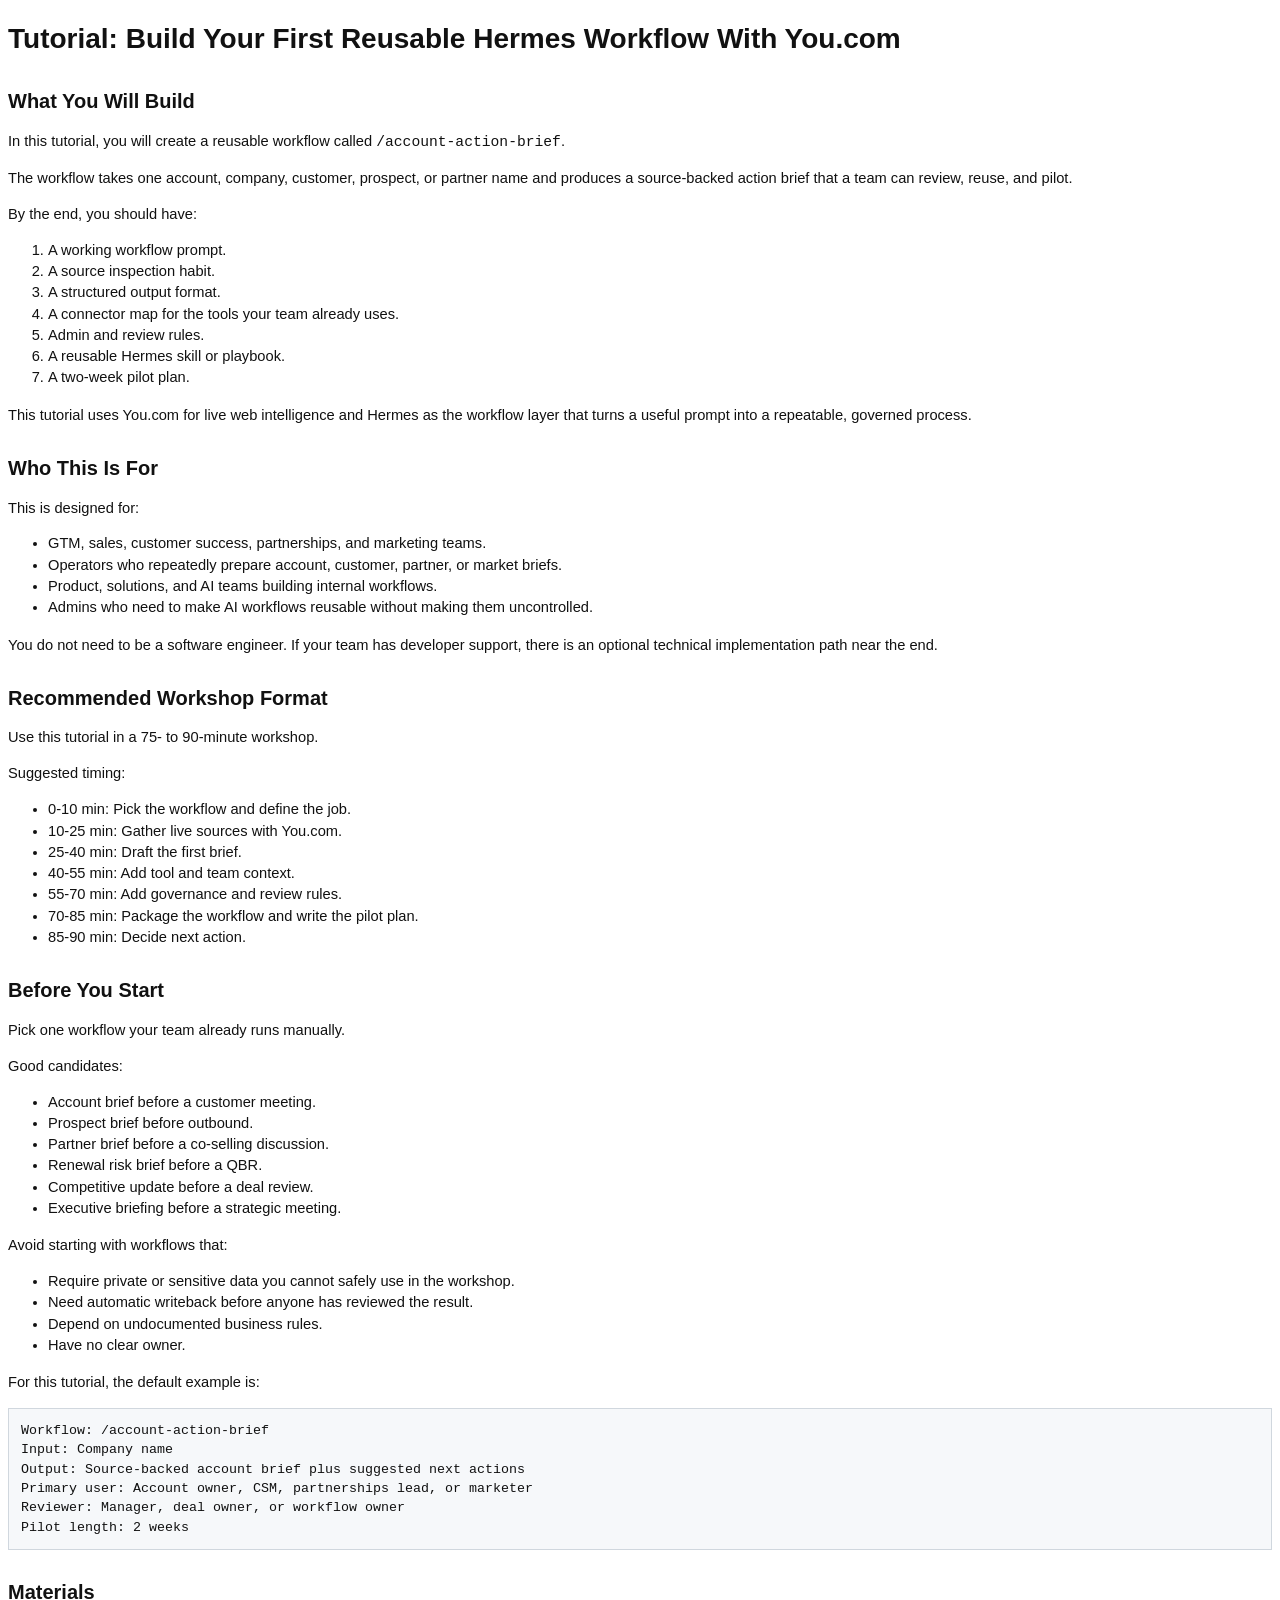
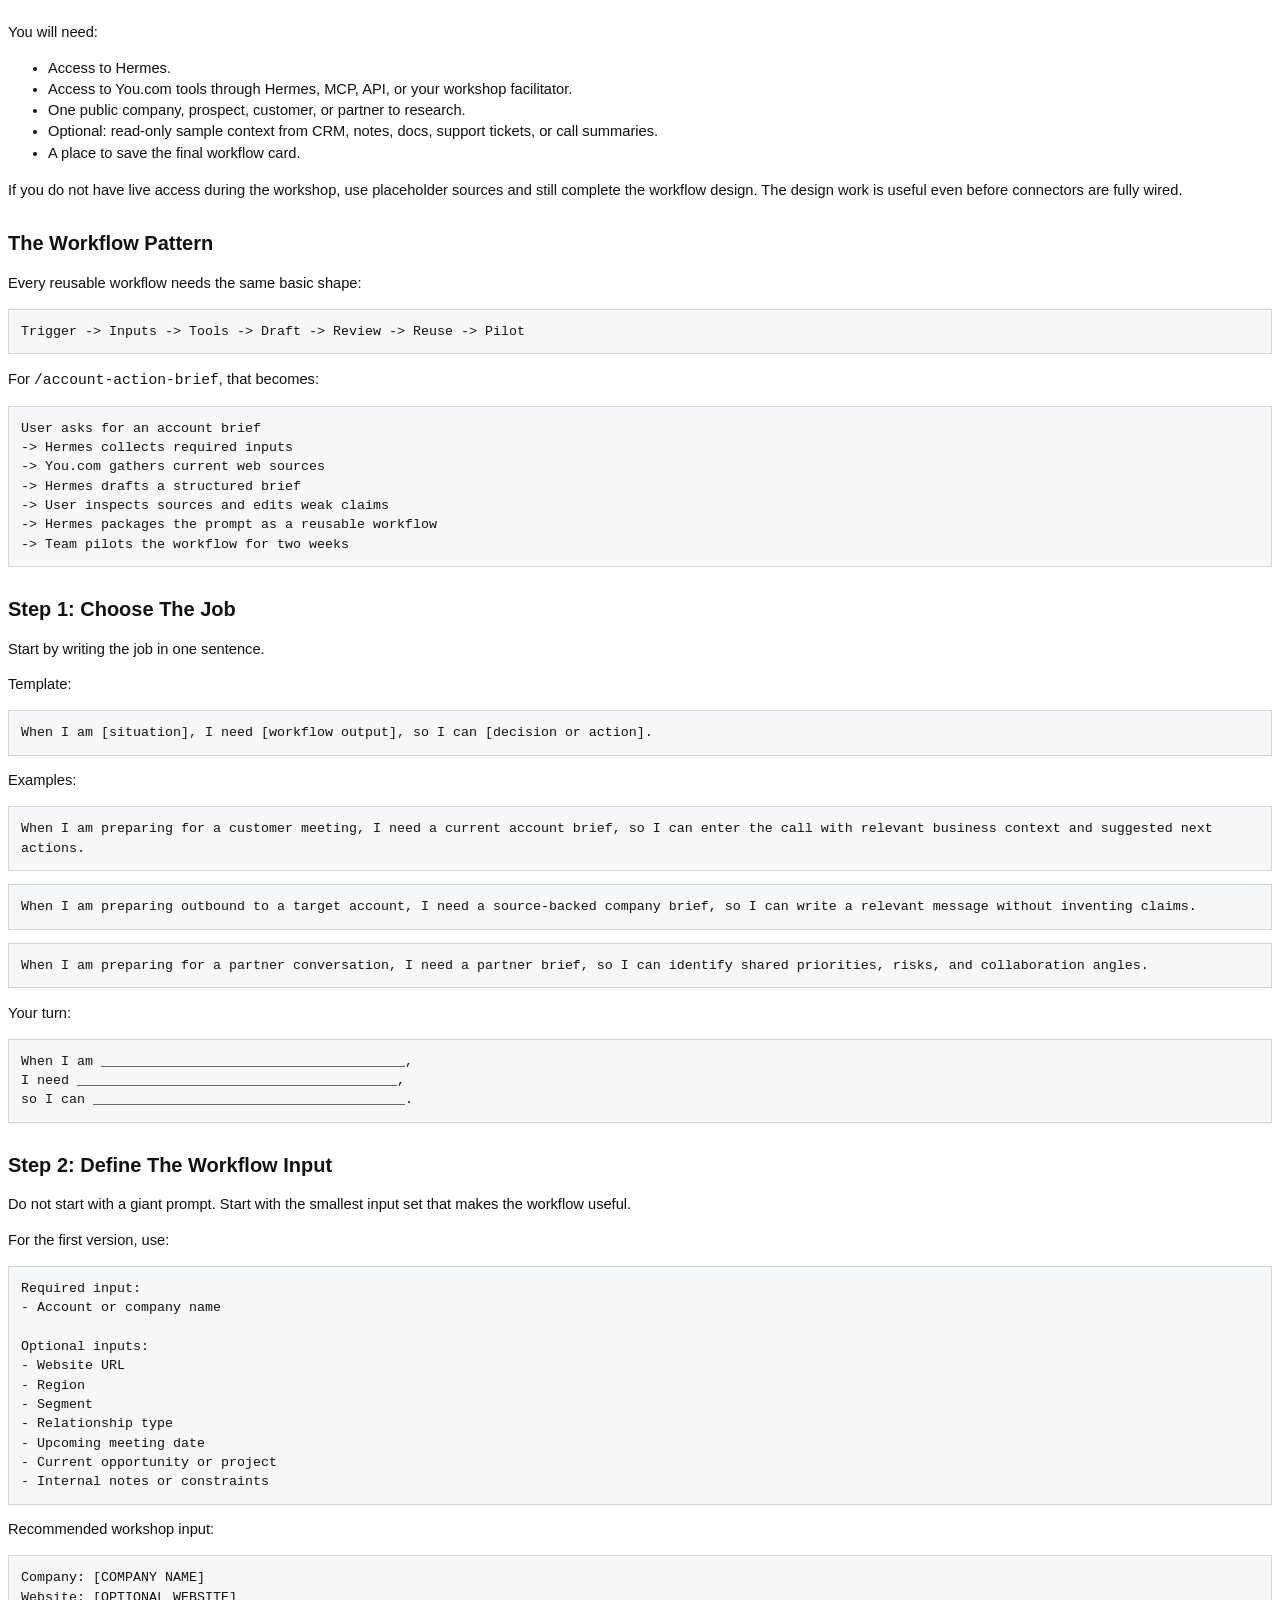
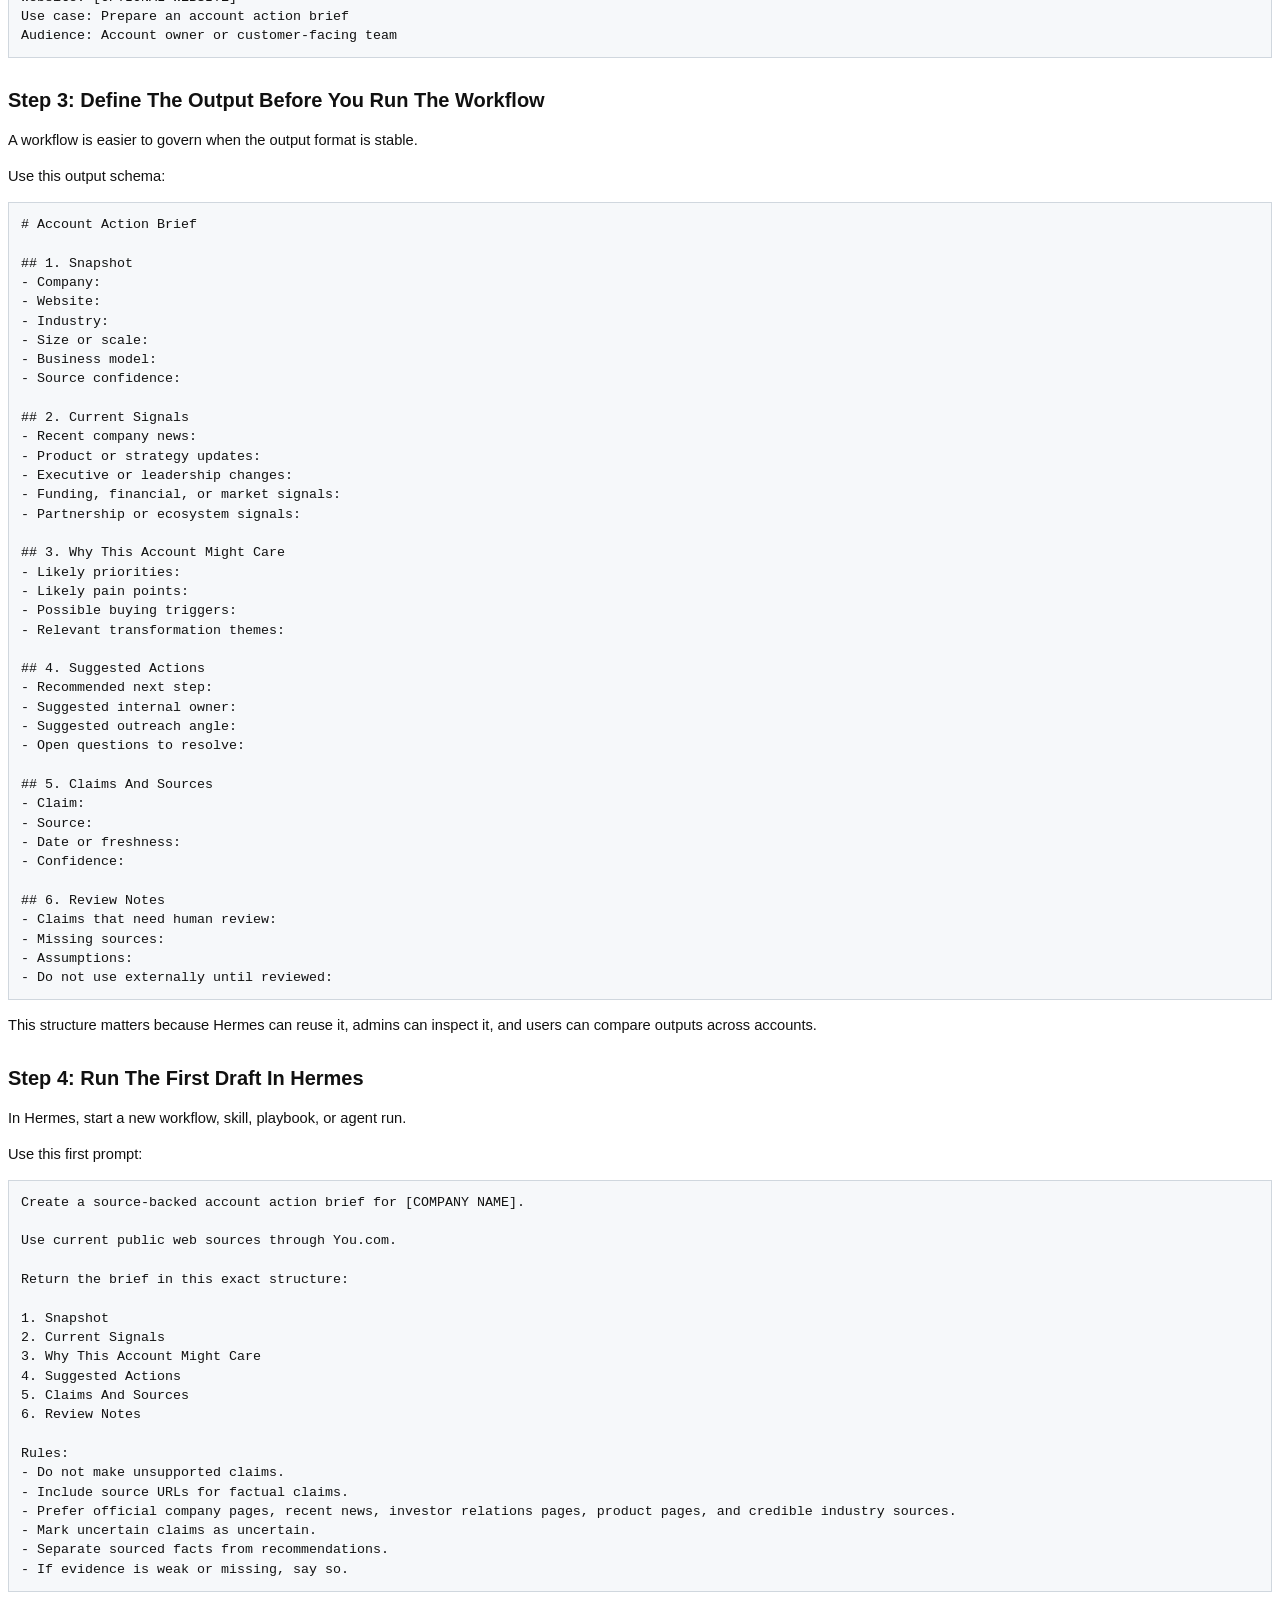
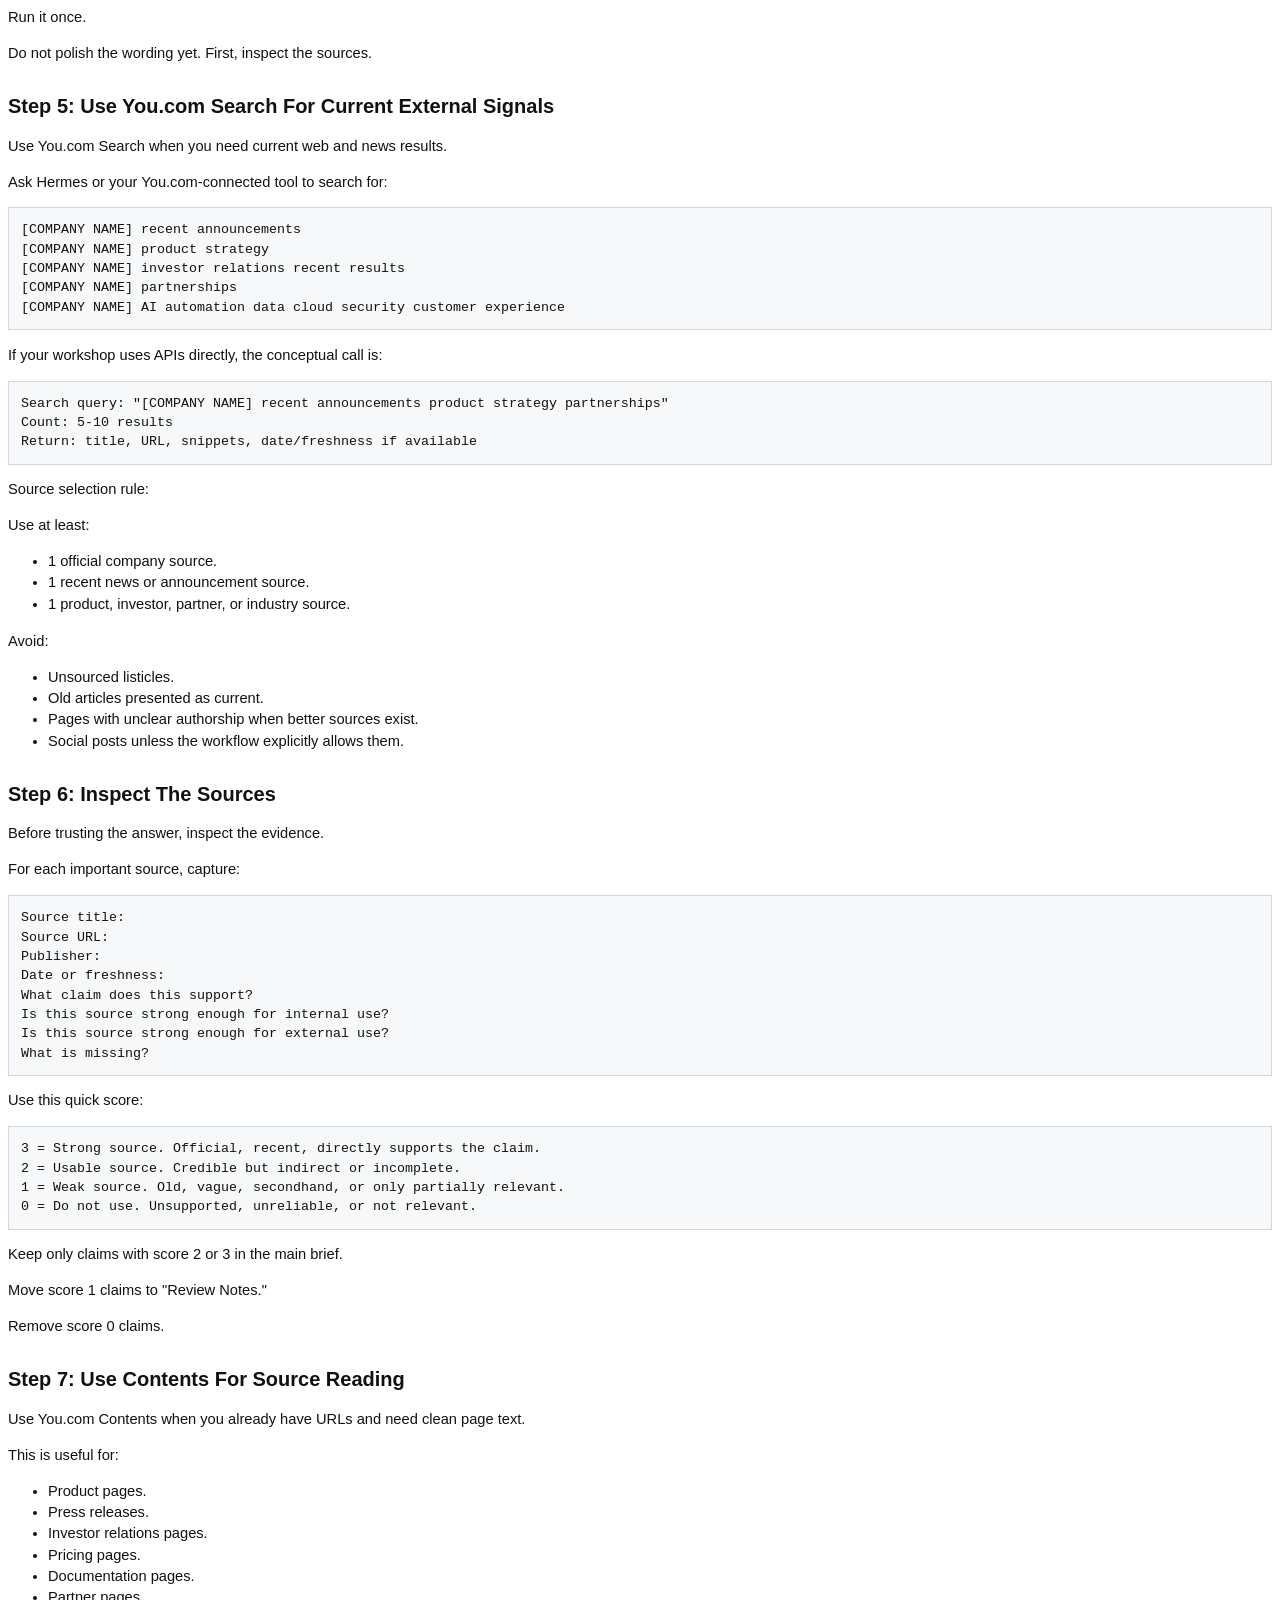
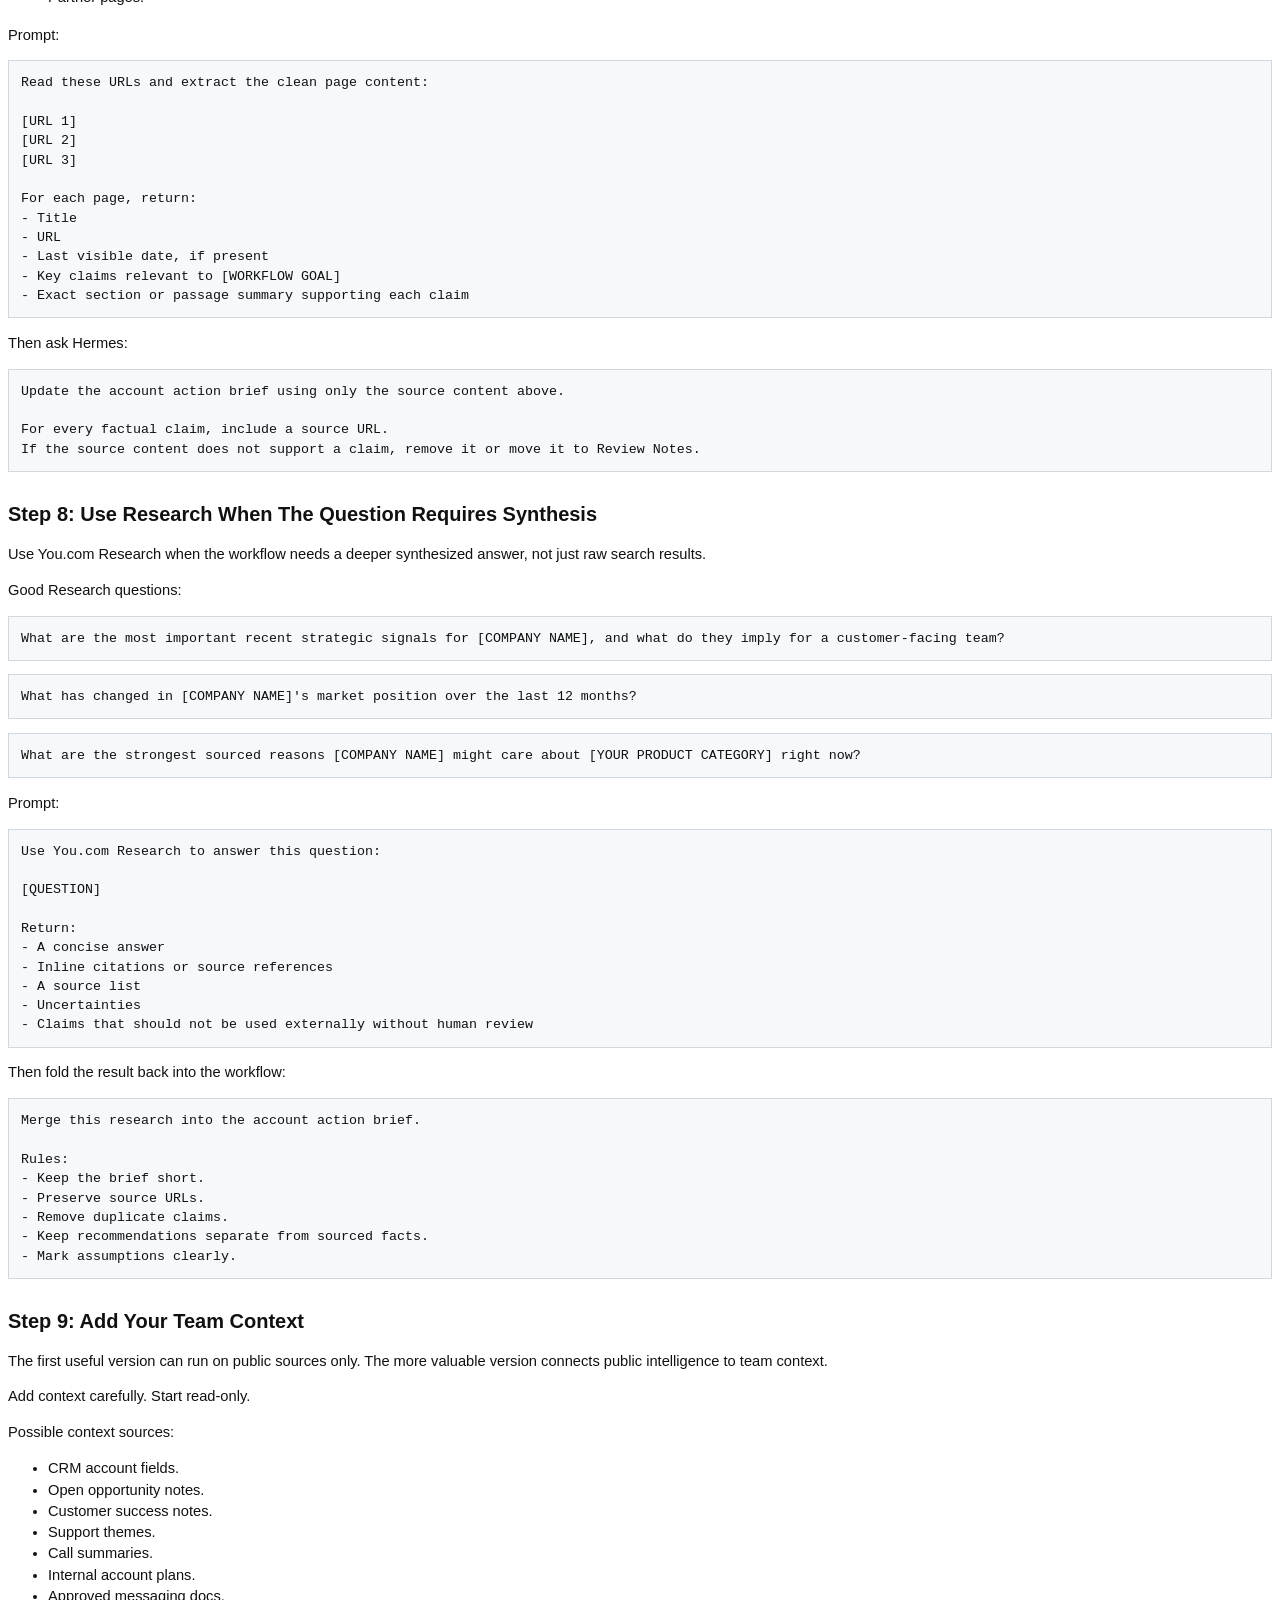
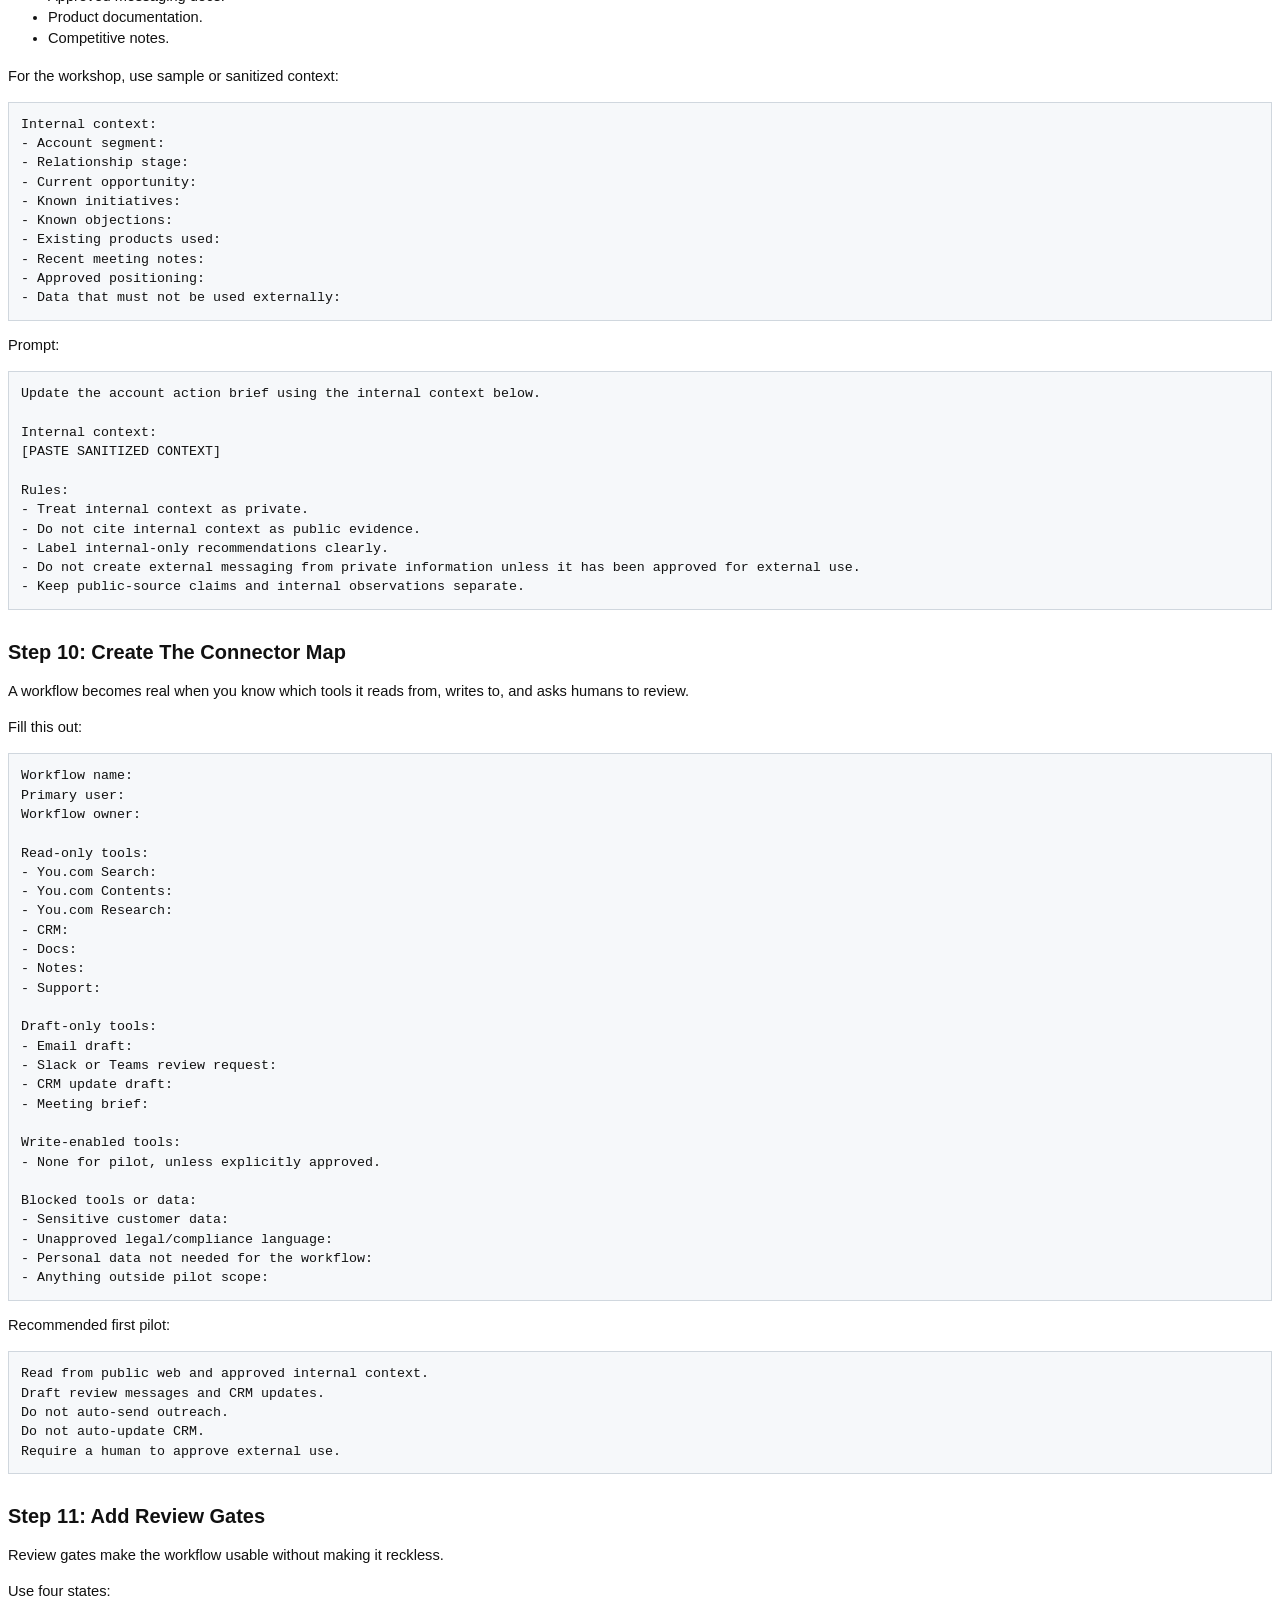
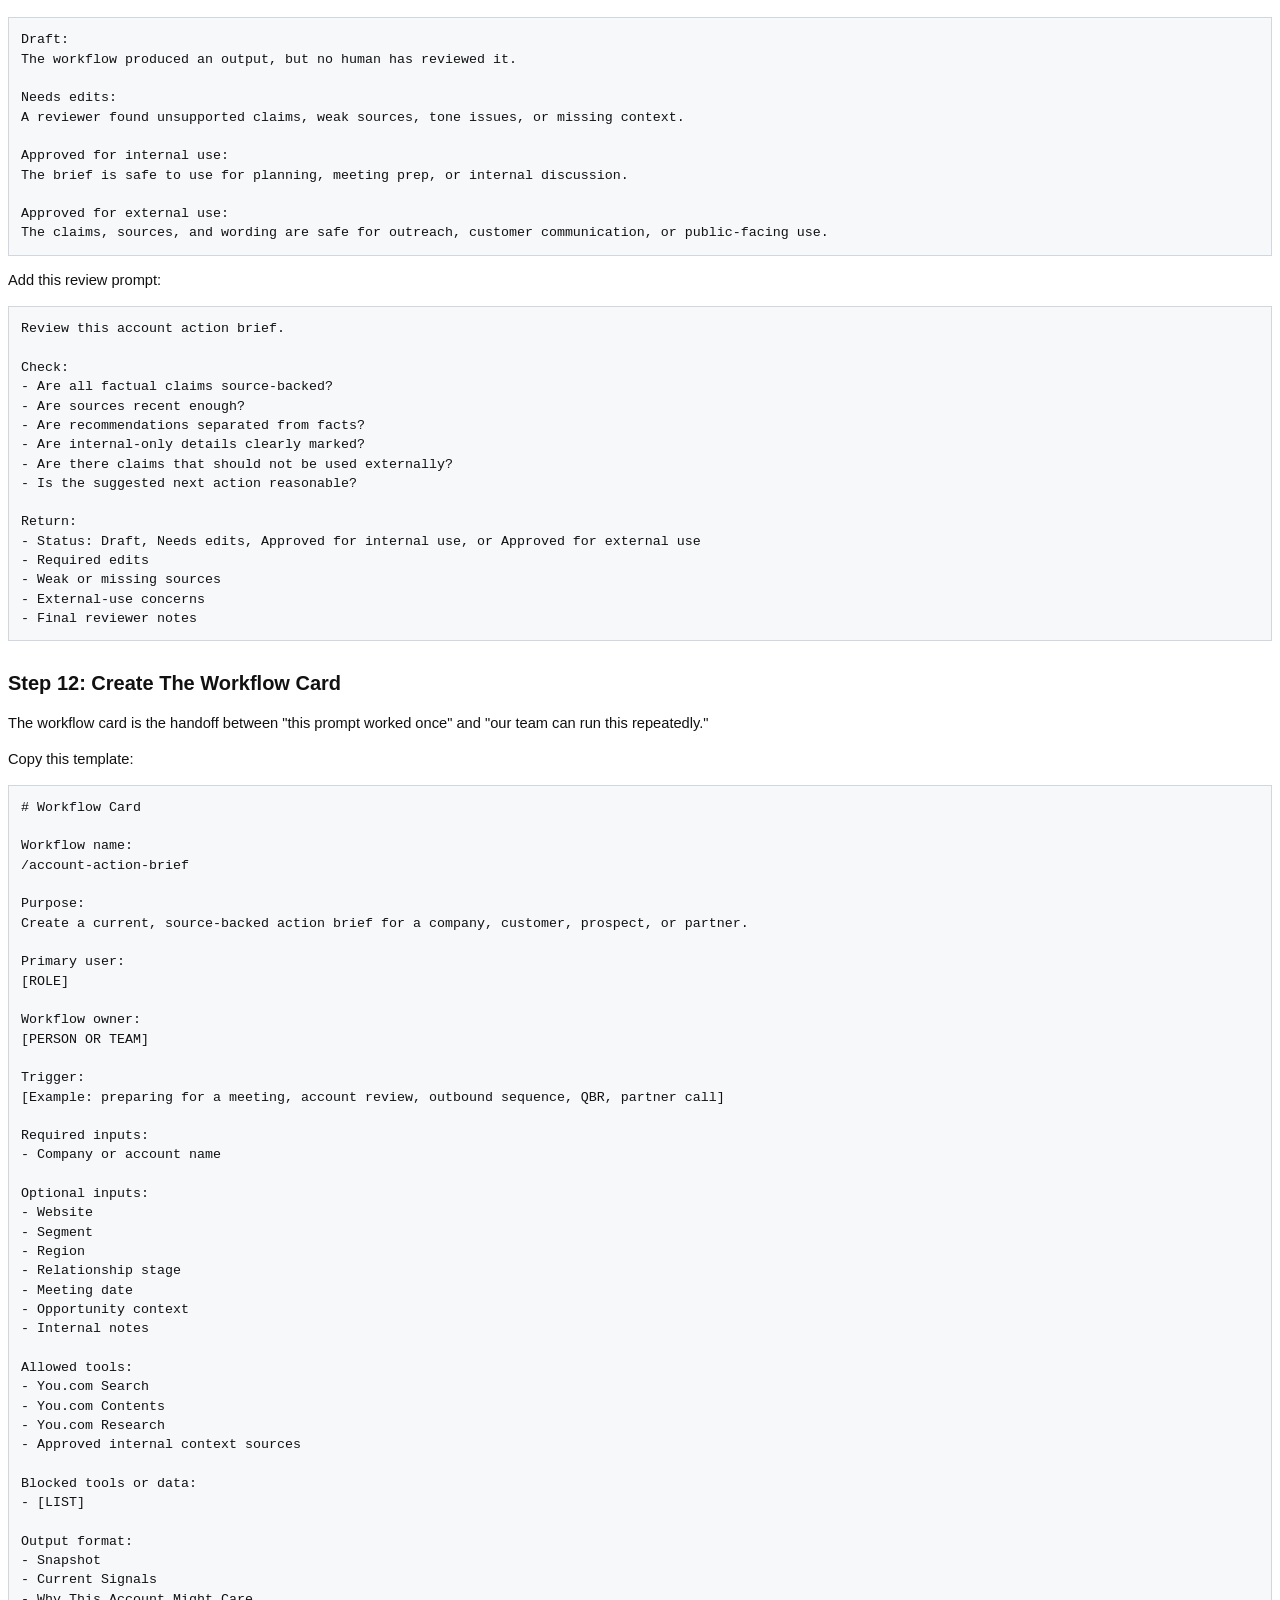
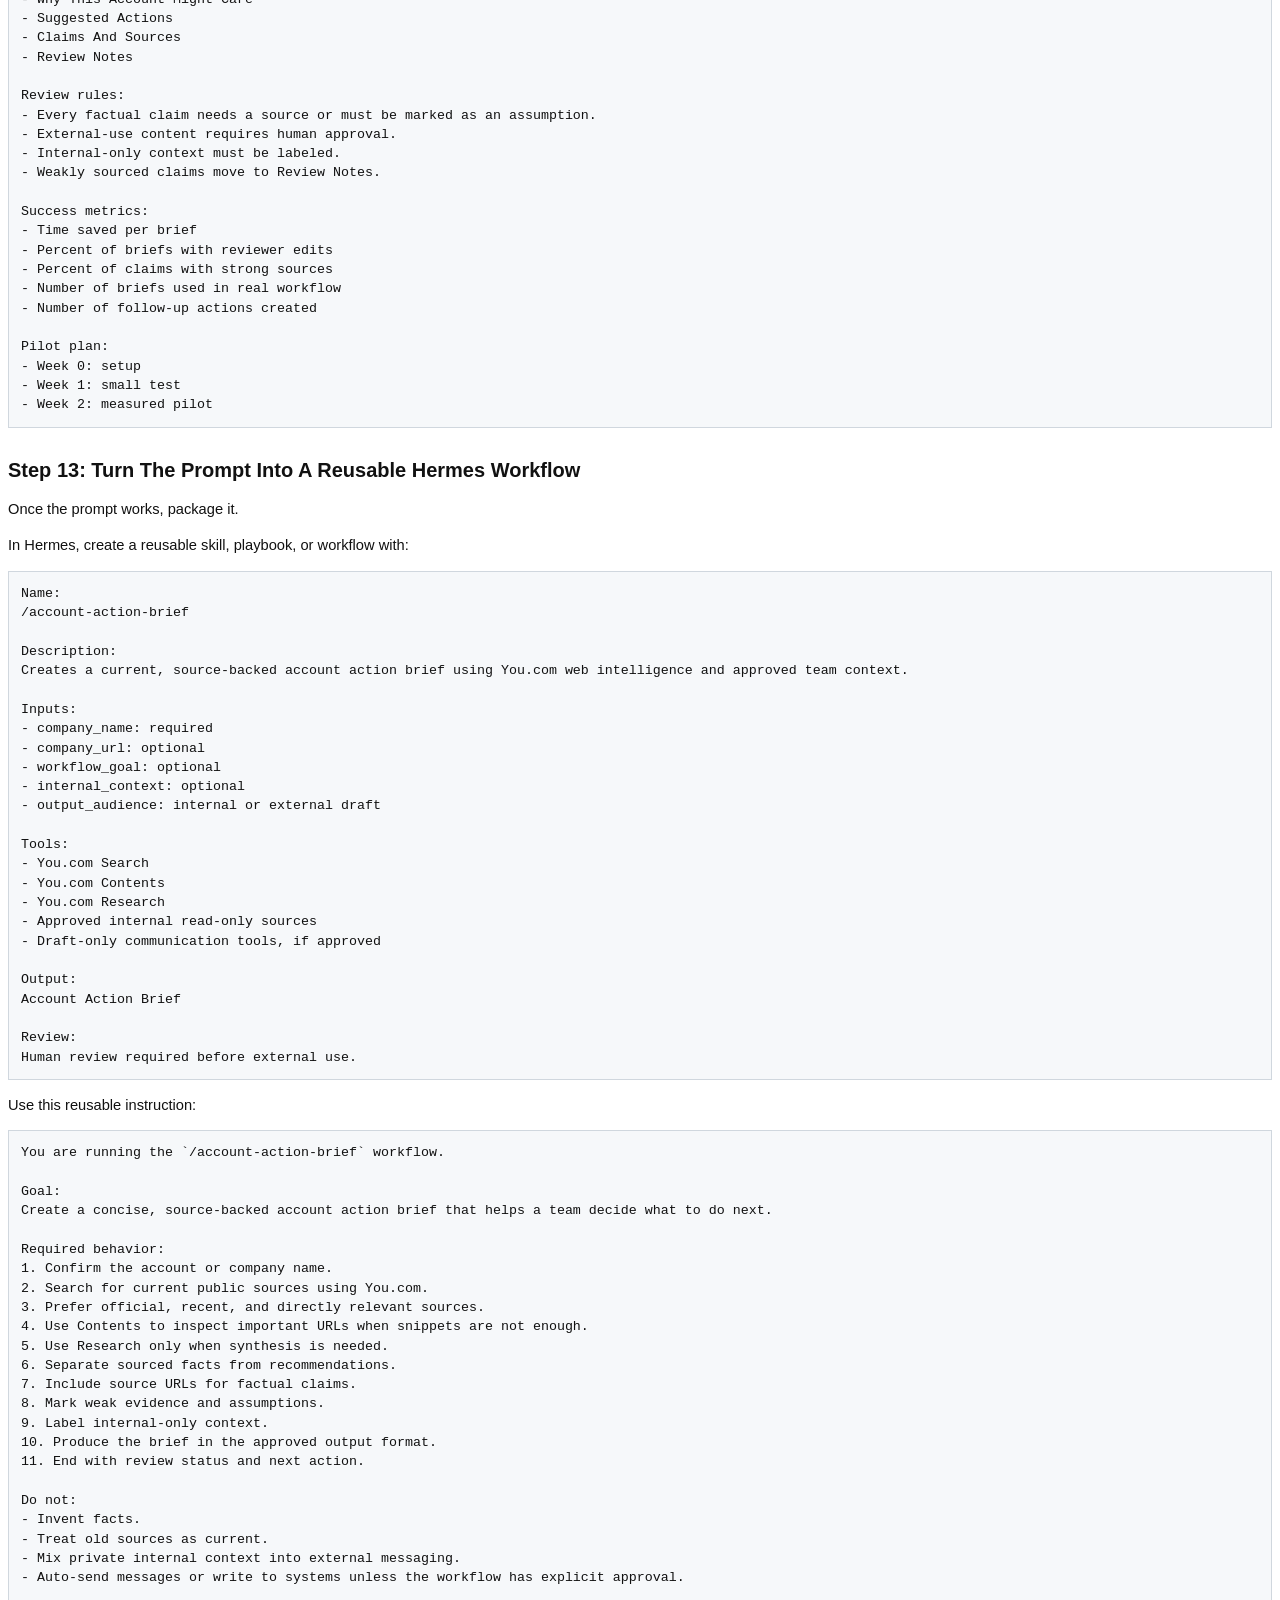
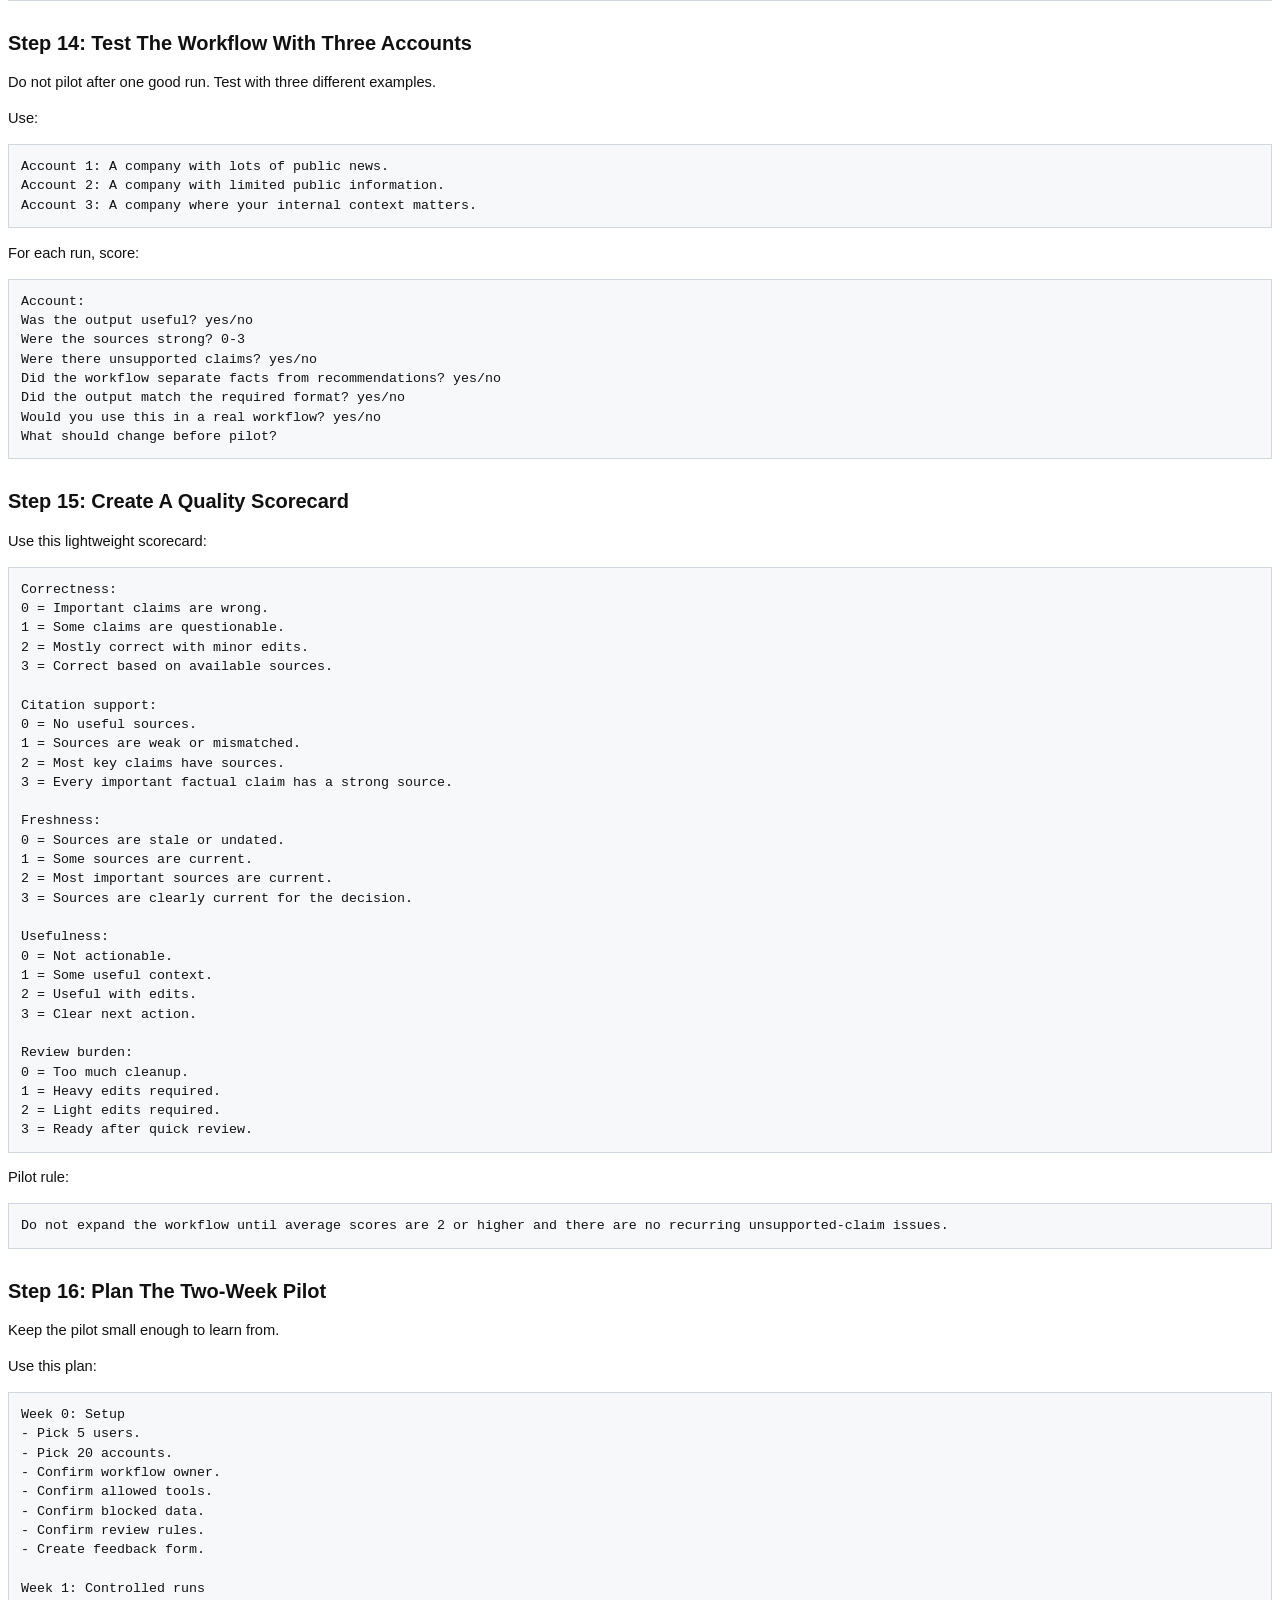
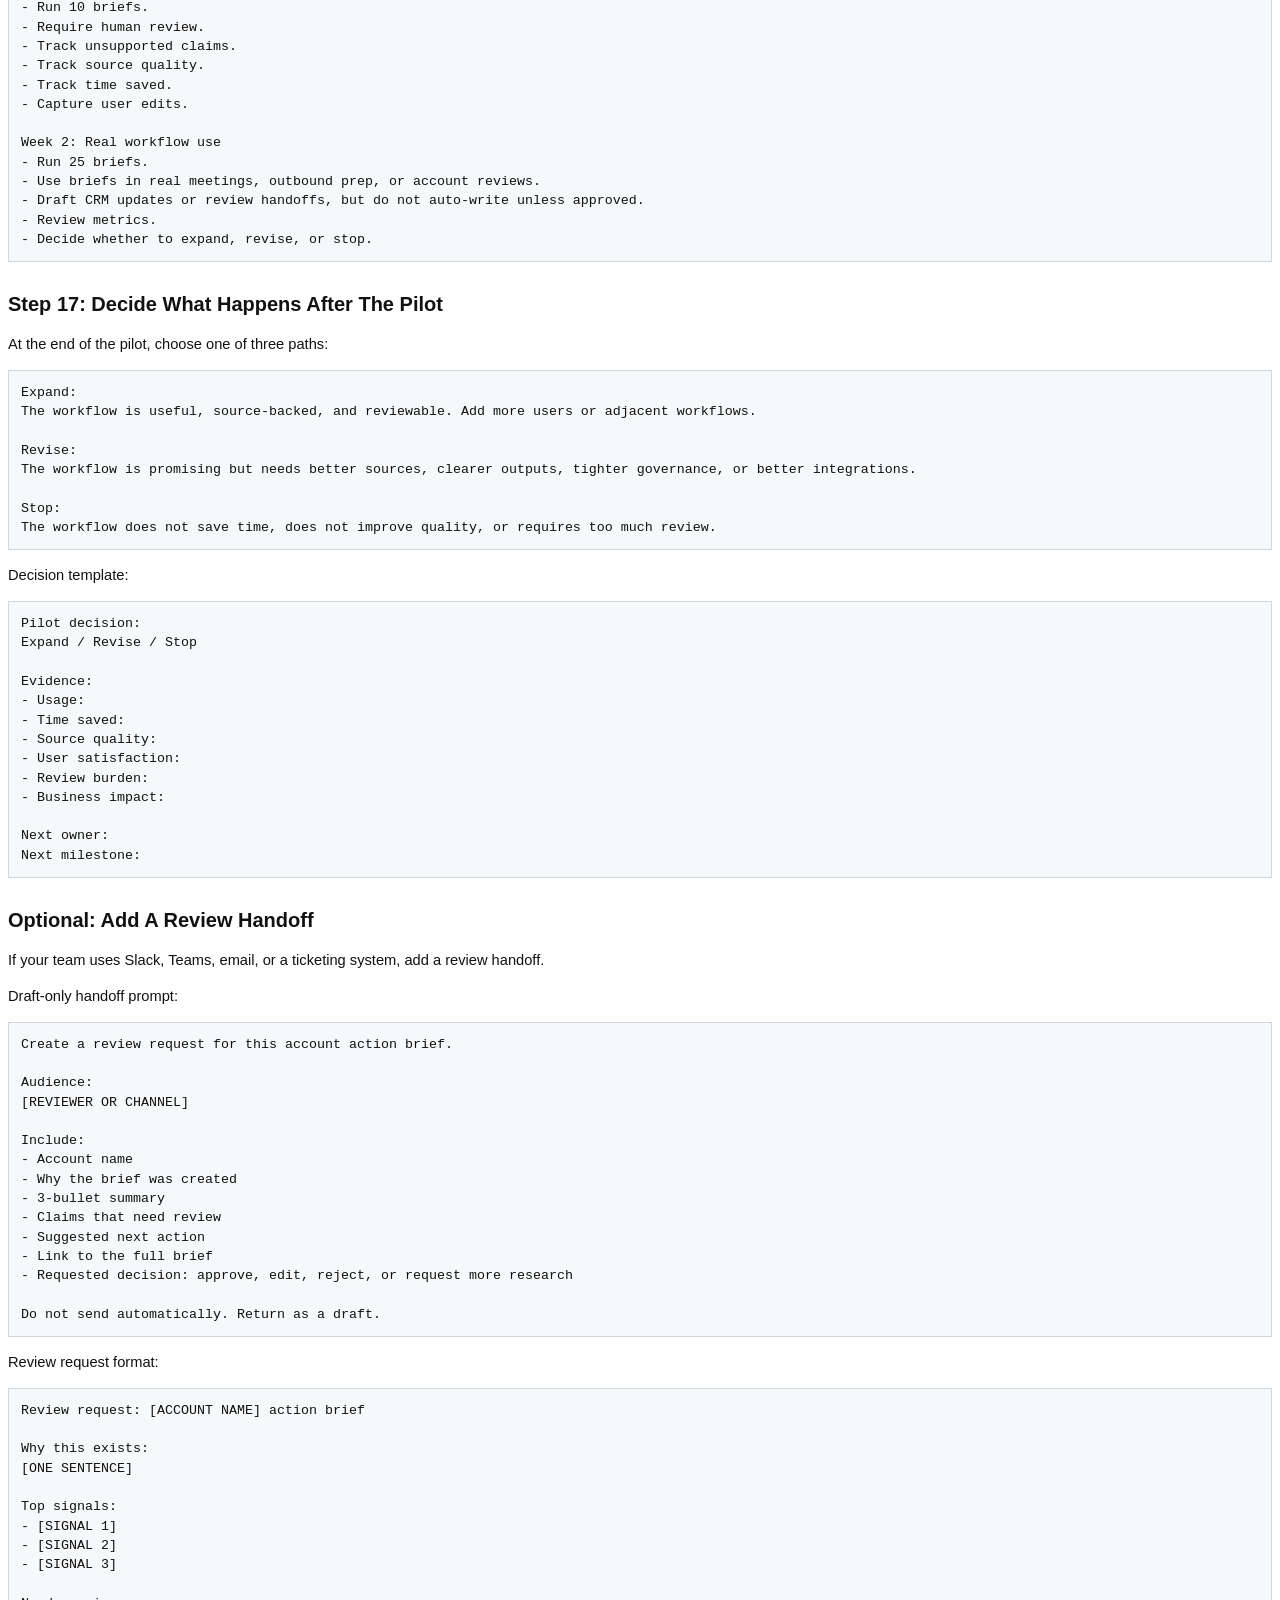
<file: outputs/audience-workflow-building-tutorial.html>
<!doctype html><html><head><meta charset="utf-8"><title>Hermes Workflow Studio - Audience Workflow Tutorial</title><style>
body { font-family: Arial, sans-serif; color: #111; line-height: 1.45; }
h1 { font-size: 28px; margin-bottom: 12px; }
h2 { font-size: 20px; margin-top: 28px; margin-bottom: 8px; }
h3 { font-size: 16px; margin-top: 20px; margin-bottom: 6px; }
p, li { font-size: 11pt; }
pre { background: #f6f8fa; padding: 12px; border: 1px solid #d0d7de; white-space: pre-wrap; font-size: 10pt; }
code { font-family: Menlo, Consolas, monospace; }
ul, ol { margin-top: 0; }
</style></head><body><h1>Tutorial: Build Your First Reusable Hermes Workflow With You.com</h1>
<h2>What You Will Build</h2>
<p>In this tutorial, you will create a reusable workflow called <code>/account-action-brief</code>.</p>
<p>The workflow takes one account, company, customer, prospect, or partner name and produces a source-backed action brief that a team can review, reuse, and pilot.</p>
<p>By the end, you should have:</p>
<ol>
<li>A working workflow prompt.</li>
<li>A source inspection habit.</li>
<li>A structured output format.</li>
<li>A connector map for the tools your team already uses.</li>
<li>Admin and review rules.</li>
<li>A reusable Hermes skill or playbook.</li>
<li>A two-week pilot plan.</li>
</ol>
<p>This tutorial uses You.com for live web intelligence and Hermes as the workflow layer that turns a useful prompt into a repeatable, governed process.</p>
<h2>Who This Is For</h2>
<p>This is designed for:</p>
<ul>
<li>GTM, sales, customer success, partnerships, and marketing teams.</li>
<li>Operators who repeatedly prepare account, customer, partner, or market briefs.</li>
<li>Product, solutions, and AI teams building internal workflows.</li>
<li>Admins who need to make AI workflows reusable without making them uncontrolled.</li>
</ul>
<p>You do not need to be a software engineer. If your team has developer support, there is an optional technical implementation path near the end.</p>
<h2>Recommended Workshop Format</h2>
<p>Use this tutorial in a 75- to 90-minute workshop.</p>
<p>Suggested timing:</p>
<ul>
<li>0-10 min: Pick the workflow and define the job.</li>
<li>10-25 min: Gather live sources with You.com.</li>
<li>25-40 min: Draft the first brief.</li>
<li>40-55 min: Add tool and team context.</li>
<li>55-70 min: Add governance and review rules.</li>
<li>70-85 min: Package the workflow and write the pilot plan.</li>
<li>85-90 min: Decide next action.</li>
</ul>
<h2>Before You Start</h2>
<p>Pick one workflow your team already runs manually.</p>
<p>Good candidates:</p>
<ul>
<li>Account brief before a customer meeting.</li>
<li>Prospect brief before outbound.</li>
<li>Partner brief before a co-selling discussion.</li>
<li>Renewal risk brief before a QBR.</li>
<li>Competitive update before a deal review.</li>
<li>Executive briefing before a strategic meeting.</li>
</ul>
<p>Avoid starting with workflows that:</p>
<ul>
<li>Require private or sensitive data you cannot safely use in the workshop.</li>
<li>Need automatic writeback before anyone has reviewed the result.</li>
<li>Depend on undocumented business rules.</li>
<li>Have no clear owner.</li>
</ul>
<p>For this tutorial, the default example is:</p>
<pre><code>Workflow: /account-action-brief
Input: Company name
Output: Source-backed account brief plus suggested next actions
Primary user: Account owner, CSM, partnerships lead, or marketer
Reviewer: Manager, deal owner, or workflow owner
Pilot length: 2 weeks</code></pre>
<h2>Materials</h2>
<p>You will need:</p>
<ul>
<li>Access to Hermes.</li>
<li>Access to You.com tools through Hermes, MCP, API, or your workshop facilitator.</li>
<li>One public company, prospect, customer, or partner to research.</li>
<li>Optional: read-only sample context from CRM, notes, docs, support tickets, or call summaries.</li>
<li>A place to save the final workflow card.</li>
</ul>
<p>If you do not have live access during the workshop, use placeholder sources and still complete the workflow design. The design work is useful even before connectors are fully wired.</p>
<h2>The Workflow Pattern</h2>
<p>Every reusable workflow needs the same basic shape:</p>
<pre><code>Trigger -&gt; Inputs -&gt; Tools -&gt; Draft -&gt; Review -&gt; Reuse -&gt; Pilot</code></pre>
<p>For <code>/account-action-brief</code>, that becomes:</p>
<pre><code>User asks for an account brief
-&gt; Hermes collects required inputs
-&gt; You.com gathers current web sources
-&gt; Hermes drafts a structured brief
-&gt; User inspects sources and edits weak claims
-&gt; Hermes packages the prompt as a reusable workflow
-&gt; Team pilots the workflow for two weeks</code></pre>
<h2>Step 1: Choose The Job</h2>
<p>Start by writing the job in one sentence.</p>
<p>Template:</p>
<pre><code>When I am [situation], I need [workflow output], so I can [decision or action].</code></pre>
<p>Examples:</p>
<pre><code>When I am preparing for a customer meeting, I need a current account brief, so I can enter the call with relevant business context and suggested next actions.</code></pre>
<pre><code>When I am preparing outbound to a target account, I need a source-backed company brief, so I can write a relevant message without inventing claims.</code></pre>
<pre><code>When I am preparing for a partner conversation, I need a partner brief, so I can identify shared priorities, risks, and collaboration angles.</code></pre>
<p>Your turn:</p>
<pre><code>When I am ______________________________________,
I need ________________________________________,
so I can _______________________________________.</code></pre>
<h2>Step 2: Define The Workflow Input</h2>
<p>Do not start with a giant prompt. Start with the smallest input set that makes the workflow useful.</p>
<p>For the first version, use:</p>
<pre><code>Required input:
- Account or company name

Optional inputs:
- Website URL
- Region
- Segment
- Relationship type
- Upcoming meeting date
- Current opportunity or project
- Internal notes or constraints</code></pre>
<p>Recommended workshop input:</p>
<pre><code>Company: [COMPANY NAME]
Website: [OPTIONAL WEBSITE]
Use case: Prepare an account action brief
Audience: Account owner or customer-facing team</code></pre>
<h2>Step 3: Define The Output Before You Run The Workflow</h2>
<p>A workflow is easier to govern when the output format is stable.</p>
<p>Use this output schema:</p>
<pre><code># Account Action Brief

## 1. Snapshot
- Company:
- Website:
- Industry:
- Size or scale:
- Business model:
- Source confidence:

## 2. Current Signals
- Recent company news:
- Product or strategy updates:
- Executive or leadership changes:
- Funding, financial, or market signals:
- Partnership or ecosystem signals:

## 3. Why This Account Might Care
- Likely priorities:
- Likely pain points:
- Possible buying triggers:
- Relevant transformation themes:

## 4. Suggested Actions
- Recommended next step:
- Suggested internal owner:
- Suggested outreach angle:
- Open questions to resolve:

## 5. Claims And Sources
- Claim:
- Source:
- Date or freshness:
- Confidence:

## 6. Review Notes
- Claims that need human review:
- Missing sources:
- Assumptions:
- Do not use externally until reviewed:</code></pre>
<p>This structure matters because Hermes can reuse it, admins can inspect it, and users can compare outputs across accounts.</p>
<h2>Step 4: Run The First Draft In Hermes</h2>
<p>In Hermes, start a new workflow, skill, playbook, or agent run.</p>
<p>Use this first prompt:</p>
<pre><code>Create a source-backed account action brief for [COMPANY NAME].

Use current public web sources through You.com.

Return the brief in this exact structure:

1. Snapshot
2. Current Signals
3. Why This Account Might Care
4. Suggested Actions
5. Claims And Sources
6. Review Notes

Rules:
- Do not make unsupported claims.
- Include source URLs for factual claims.
- Prefer official company pages, recent news, investor relations pages, product pages, and credible industry sources.
- Mark uncertain claims as uncertain.
- Separate sourced facts from recommendations.
- If evidence is weak or missing, say so.</code></pre>
<p>Run it once.</p>
<p>Do not polish the wording yet. First, inspect the sources.</p>
<h2>Step 5: Use You.com Search For Current External Signals</h2>
<p>Use You.com Search when you need current web and news results.</p>
<p>Ask Hermes or your You.com-connected tool to search for:</p>
<pre><code>[COMPANY NAME] recent announcements
[COMPANY NAME] product strategy
[COMPANY NAME] investor relations recent results
[COMPANY NAME] partnerships
[COMPANY NAME] AI automation data cloud security customer experience</code></pre>
<p>If your workshop uses APIs directly, the conceptual call is:</p>
<pre><code>Search query: &quot;[COMPANY NAME] recent announcements product strategy partnerships&quot;
Count: 5-10 results
Return: title, URL, snippets, date/freshness if available</code></pre>
<p>Source selection rule:</p>
<p>Use at least:</p>
<ul>
<li>1 official company source.</li>
<li>1 recent news or announcement source.</li>
<li>1 product, investor, partner, or industry source.</li>
</ul>
<p>Avoid:</p>
<ul>
<li>Unsourced listicles.</li>
<li>Old articles presented as current.</li>
<li>Pages with unclear authorship when better sources exist.</li>
<li>Social posts unless the workflow explicitly allows them.</li>
</ul>
<h2>Step 6: Inspect The Sources</h2>
<p>Before trusting the answer, inspect the evidence.</p>
<p>For each important source, capture:</p>
<pre><code>Source title:
Source URL:
Publisher:
Date or freshness:
What claim does this support?
Is this source strong enough for internal use?
Is this source strong enough for external use?
What is missing?</code></pre>
<p>Use this quick score:</p>
<pre><code>3 = Strong source. Official, recent, directly supports the claim.
2 = Usable source. Credible but indirect or incomplete.
1 = Weak source. Old, vague, secondhand, or only partially relevant.
0 = Do not use. Unsupported, unreliable, or not relevant.</code></pre>
<p>Keep only claims with score 2 or 3 in the main brief.</p>
<p>Move score 1 claims to &quot;Review Notes.&quot;</p>
<p>Remove score 0 claims.</p>
<h2>Step 7: Use Contents For Source Reading</h2>
<p>Use You.com Contents when you already have URLs and need clean page text.</p>
<p>This is useful for:</p>
<ul>
<li>Product pages.</li>
<li>Press releases.</li>
<li>Investor relations pages.</li>
<li>Pricing pages.</li>
<li>Documentation pages.</li>
<li>Partner pages.</li>
</ul>
<p>Prompt:</p>
<pre><code>Read these URLs and extract the clean page content:

[URL 1]
[URL 2]
[URL 3]

For each page, return:
- Title
- URL
- Last visible date, if present
- Key claims relevant to [WORKFLOW GOAL]
- Exact section or passage summary supporting each claim</code></pre>
<p>Then ask Hermes:</p>
<pre><code>Update the account action brief using only the source content above.

For every factual claim, include a source URL.
If the source content does not support a claim, remove it or move it to Review Notes.</code></pre>
<h2>Step 8: Use Research When The Question Requires Synthesis</h2>
<p>Use You.com Research when the workflow needs a deeper synthesized answer, not just raw search results.</p>
<p>Good Research questions:</p>
<pre><code>What are the most important recent strategic signals for [COMPANY NAME], and what do they imply for a customer-facing team?</code></pre>
<pre><code>What has changed in [COMPANY NAME]&#x27;s market position over the last 12 months?</code></pre>
<pre><code>What are the strongest sourced reasons [COMPANY NAME] might care about [YOUR PRODUCT CATEGORY] right now?</code></pre>
<p>Prompt:</p>
<pre><code>Use You.com Research to answer this question:

[QUESTION]

Return:
- A concise answer
- Inline citations or source references
- A source list
- Uncertainties
- Claims that should not be used externally without human review</code></pre>
<p>Then fold the result back into the workflow:</p>
<pre><code>Merge this research into the account action brief.

Rules:
- Keep the brief short.
- Preserve source URLs.
- Remove duplicate claims.
- Keep recommendations separate from sourced facts.
- Mark assumptions clearly.</code></pre>
<h2>Step 9: Add Your Team Context</h2>
<p>The first useful version can run on public sources only. The more valuable version connects public intelligence to team context.</p>
<p>Add context carefully. Start read-only.</p>
<p>Possible context sources:</p>
<ul>
<li>CRM account fields.</li>
<li>Open opportunity notes.</li>
<li>Customer success notes.</li>
<li>Support themes.</li>
<li>Call summaries.</li>
<li>Internal account plans.</li>
<li>Approved messaging docs.</li>
<li>Product documentation.</li>
<li>Competitive notes.</li>
</ul>
<p>For the workshop, use sample or sanitized context:</p>
<pre><code>Internal context:
- Account segment:
- Relationship stage:
- Current opportunity:
- Known initiatives:
- Known objections:
- Existing products used:
- Recent meeting notes:
- Approved positioning:
- Data that must not be used externally:</code></pre>
<p>Prompt:</p>
<pre><code>Update the account action brief using the internal context below.

Internal context:
[PASTE SANITIZED CONTEXT]

Rules:
- Treat internal context as private.
- Do not cite internal context as public evidence.
- Label internal-only recommendations clearly.
- Do not create external messaging from private information unless it has been approved for external use.
- Keep public-source claims and internal observations separate.</code></pre>
<h2>Step 10: Create The Connector Map</h2>
<p>A workflow becomes real when you know which tools it reads from, writes to, and asks humans to review.</p>
<p>Fill this out:</p>
<pre><code>Workflow name:
Primary user:
Workflow owner:

Read-only tools:
- You.com Search:
- You.com Contents:
- You.com Research:
- CRM:
- Docs:
- Notes:
- Support:

Draft-only tools:
- Email draft:
- Slack or Teams review request:
- CRM update draft:
- Meeting brief:

Write-enabled tools:
- None for pilot, unless explicitly approved.

Blocked tools or data:
- Sensitive customer data:
- Unapproved legal/compliance language:
- Personal data not needed for the workflow:
- Anything outside pilot scope:</code></pre>
<p>Recommended first pilot:</p>
<pre><code>Read from public web and approved internal context.
Draft review messages and CRM updates.
Do not auto-send outreach.
Do not auto-update CRM.
Require a human to approve external use.</code></pre>
<h2>Step 11: Add Review Gates</h2>
<p>Review gates make the workflow usable without making it reckless.</p>
<p>Use four states:</p>
<pre><code>Draft:
The workflow produced an output, but no human has reviewed it.

Needs edits:
A reviewer found unsupported claims, weak sources, tone issues, or missing context.

Approved for internal use:
The brief is safe to use for planning, meeting prep, or internal discussion.

Approved for external use:
The claims, sources, and wording are safe for outreach, customer communication, or public-facing use.</code></pre>
<p>Add this review prompt:</p>
<pre><code>Review this account action brief.

Check:
- Are all factual claims source-backed?
- Are sources recent enough?
- Are recommendations separated from facts?
- Are internal-only details clearly marked?
- Are there claims that should not be used externally?
- Is the suggested next action reasonable?

Return:
- Status: Draft, Needs edits, Approved for internal use, or Approved for external use
- Required edits
- Weak or missing sources
- External-use concerns
- Final reviewer notes</code></pre>
<h2>Step 12: Create The Workflow Card</h2>
<p>The workflow card is the handoff between &quot;this prompt worked once&quot; and &quot;our team can run this repeatedly.&quot;</p>
<p>Copy this template:</p>
<pre><code># Workflow Card

Workflow name:
/account-action-brief

Purpose:
Create a current, source-backed action brief for a company, customer, prospect, or partner.

Primary user:
[ROLE]

Workflow owner:
[PERSON OR TEAM]

Trigger:
[Example: preparing for a meeting, account review, outbound sequence, QBR, partner call]

Required inputs:
- Company or account name

Optional inputs:
- Website
- Segment
- Region
- Relationship stage
- Meeting date
- Opportunity context
- Internal notes

Allowed tools:
- You.com Search
- You.com Contents
- You.com Research
- Approved internal context sources

Blocked tools or data:
- [LIST]

Output format:
- Snapshot
- Current Signals
- Why This Account Might Care
- Suggested Actions
- Claims And Sources
- Review Notes

Review rules:
- Every factual claim needs a source or must be marked as an assumption.
- External-use content requires human approval.
- Internal-only context must be labeled.
- Weakly sourced claims move to Review Notes.

Success metrics:
- Time saved per brief
- Percent of briefs with reviewer edits
- Percent of claims with strong sources
- Number of briefs used in real workflow
- Number of follow-up actions created

Pilot plan:
- Week 0: setup
- Week 1: small test
- Week 2: measured pilot</code></pre>
<h2>Step 13: Turn The Prompt Into A Reusable Hermes Workflow</h2>
<p>Once the prompt works, package it.</p>
<p>In Hermes, create a reusable skill, playbook, or workflow with:</p>
<pre><code>Name:
/account-action-brief

Description:
Creates a current, source-backed account action brief using You.com web intelligence and approved team context.

Inputs:
- company_name: required
- company_url: optional
- workflow_goal: optional
- internal_context: optional
- output_audience: internal or external draft

Tools:
- You.com Search
- You.com Contents
- You.com Research
- Approved internal read-only sources
- Draft-only communication tools, if approved

Output:
Account Action Brief

Review:
Human review required before external use.</code></pre>
<p>Use this reusable instruction:</p>
<pre><code>You are running the `/account-action-brief` workflow.

Goal:
Create a concise, source-backed account action brief that helps a team decide what to do next.

Required behavior:
1. Confirm the account or company name.
2. Search for current public sources using You.com.
3. Prefer official, recent, and directly relevant sources.
4. Use Contents to inspect important URLs when snippets are not enough.
5. Use Research only when synthesis is needed.
6. Separate sourced facts from recommendations.
7. Include source URLs for factual claims.
8. Mark weak evidence and assumptions.
9. Label internal-only context.
10. Produce the brief in the approved output format.
11. End with review status and next action.

Do not:
- Invent facts.
- Treat old sources as current.
- Mix private internal context into external messaging.
- Auto-send messages or write to systems unless the workflow has explicit approval.</code></pre>
<h2>Step 14: Test The Workflow With Three Accounts</h2>
<p>Do not pilot after one good run. Test with three different examples.</p>
<p>Use:</p>
<pre><code>Account 1: A company with lots of public news.
Account 2: A company with limited public information.
Account 3: A company where your internal context matters.</code></pre>
<p>For each run, score:</p>
<pre><code>Account:
Was the output useful? yes/no
Were the sources strong? 0-3
Were there unsupported claims? yes/no
Did the workflow separate facts from recommendations? yes/no
Did the output match the required format? yes/no
Would you use this in a real workflow? yes/no
What should change before pilot?</code></pre>
<h2>Step 15: Create A Quality Scorecard</h2>
<p>Use this lightweight scorecard:</p>
<pre><code>Correctness:
0 = Important claims are wrong.
1 = Some claims are questionable.
2 = Mostly correct with minor edits.
3 = Correct based on available sources.

Citation support:
0 = No useful sources.
1 = Sources are weak or mismatched.
2 = Most key claims have sources.
3 = Every important factual claim has a strong source.

Freshness:
0 = Sources are stale or undated.
1 = Some sources are current.
2 = Most important sources are current.
3 = Sources are clearly current for the decision.

Usefulness:
0 = Not actionable.
1 = Some useful context.
2 = Useful with edits.
3 = Clear next action.

Review burden:
0 = Too much cleanup.
1 = Heavy edits required.
2 = Light edits required.
3 = Ready after quick review.</code></pre>
<p>Pilot rule:</p>
<pre><code>Do not expand the workflow until average scores are 2 or higher and there are no recurring unsupported-claim issues.</code></pre>
<h2>Step 16: Plan The Two-Week Pilot</h2>
<p>Keep the pilot small enough to learn from.</p>
<p>Use this plan:</p>
<pre><code>Week 0: Setup
- Pick 5 users.
- Pick 20 accounts.
- Confirm workflow owner.
- Confirm allowed tools.
- Confirm blocked data.
- Confirm review rules.
- Create feedback form.

Week 1: Controlled runs
- Run 10 briefs.
- Require human review.
- Track unsupported claims.
- Track source quality.
- Track time saved.
- Capture user edits.

Week 2: Real workflow use
- Run 25 briefs.
- Use briefs in real meetings, outbound prep, or account reviews.
- Draft CRM updates or review handoffs, but do not auto-write unless approved.
- Review metrics.
- Decide whether to expand, revise, or stop.</code></pre>
<h2>Step 17: Decide What Happens After The Pilot</h2>
<p>At the end of the pilot, choose one of three paths:</p>
<pre><code>Expand:
The workflow is useful, source-backed, and reviewable. Add more users or adjacent workflows.

Revise:
The workflow is promising but needs better sources, clearer outputs, tighter governance, or better integrations.

Stop:
The workflow does not save time, does not improve quality, or requires too much review.</code></pre>
<p>Decision template:</p>
<pre><code>Pilot decision:
Expand / Revise / Stop

Evidence:
- Usage:
- Time saved:
- Source quality:
- User satisfaction:
- Review burden:
- Business impact:

Next owner:
Next milestone:</code></pre>
<h2>Optional: Add A Review Handoff</h2>
<p>If your team uses Slack, Teams, email, or a ticketing system, add a review handoff.</p>
<p>Draft-only handoff prompt:</p>
<pre><code>Create a review request for this account action brief.

Audience:
[REVIEWER OR CHANNEL]

Include:
- Account name
- Why the brief was created
- 3-bullet summary
- Claims that need review
- Suggested next action
- Link to the full brief
- Requested decision: approve, edit, reject, or request more research

Do not send automatically. Return as a draft.</code></pre>
<p>Review request format:</p>
<pre><code>Review request: [ACCOUNT NAME] action brief

Why this exists:
[ONE SENTENCE]

Top signals:
- [SIGNAL 1]
- [SIGNAL 2]
- [SIGNAL 3]

Needs review:
- [CLAIM OR RECOMMENDATION]

Requested decision:
Approve / Edit / Reject / More research needed

Brief:
[LINK]</code></pre>
<h2>Optional: Add A CRM Update Draft</h2>
<p>For the first pilot, draft CRM updates instead of writing automatically.</p>
<p>Prompt:</p>
<pre><code>Create a CRM update draft from this account action brief.

Fields:
- Account summary
- Current signal
- Suggested next step
- Open question
- Source URL
- Review status

Rules:
- Keep it concise.
- Do not include private reasoning that should not live in CRM.
- Do not write to CRM automatically.
- Mark as draft pending human approval.</code></pre>
<h2>Optional: Build A Trusted Answer Workflow</h2>
<p>Once the account brief works, you can reuse the same pattern for trusted answer experiences.</p>
<p>Workflow:</p>
<pre><code>/trusted-answer</code></pre>
<p>Input:</p>
<pre><code>User question
Audience
Required freshness
Allowed sources
Desired depth</code></pre>
<p>Output:</p>
<pre><code>Short answer
Sources
Confidence
Follow-up questions
Go-deeper path
Review notes</code></pre>
<p>Prompt:</p>
<pre><code>Answer this question using source-backed web intelligence:

[QUESTION]

Return:
- Short answer
- Source-backed claims
- Source URLs
- Freshness notes
- Confidence level
- Follow-up questions
- When to escalate to deeper research

Rules:
- If raw search results are enough, keep the answer short.
- If synthesis is required, use Research.
- If sources disagree, say so.
- If evidence is weak, do not overstate the answer.</code></pre>
<h2>Optional: Developer/API Implementation Path</h2>
<p>Use this section when your audience includes developers or solutions engineers.</p>
<p>You.com currently documents three core APIs for real-time web intelligence:</p>
<ul>
<li>Web Search API for structured web and news results.</li>
<li>Contents API for clean Markdown or HTML from specified URLs.</li>
<li>Research API for multi-step research and citation-backed synthesis.</li>
</ul>
<p>Recommended implementation pattern:</p>
<pre><code>1. User submits workflow input in Hermes.
2. Hermes calls a search tool or MCP server.
3. Search returns candidate sources.
4. Hermes filters sources by relevance and trust.
5. Contents retrieves clean text for key URLs.
6. Research runs only when the question needs synthesis.
7. Hermes produces the structured workflow output.
8. Human reviews the output.
9. Workflow stores the final card, metrics, and feedback.</code></pre>
<p>Environment variable:</p>
<pre><code>export YDC_API_KEY=&quot;your-key&quot;</code></pre>
<p>Pseudo-code:</p>
<pre><code>input = {
  company_name,
  company_url,
  workflow_goal,
  internal_context
}

search_results = you.search(
  query = company_name + &quot; recent announcements product strategy partnerships&quot;,
  count = 10
)

trusted_sources = filter_sources(search_results)

page_contents = you.contents(
  urls = trusted_sources.top_urls,
  format = &quot;markdown&quot;
)

if synthesis_needed:
  research = you.research(
    question = workflow_goal + &quot; for &quot; + company_name,
    effort = &quot;standard&quot;
  )

brief = hermes.generate(
  template = &quot;/account-action-brief&quot;,
  sources = trusted_sources,
  contents = page_contents,
  research = research,
  internal_context = internal_context
)

review_status = human_review(brief)

save_workflow_run(brief, review_status, metrics)</code></pre>
<h2>Common Failure Modes</h2>
<p>Watch for these:</p>
<pre><code>The workflow sounds confident but has weak sources.
Fix: Require source URLs and move weak claims to Review Notes.

The workflow produces a beautiful brief that is too long.
Fix: Enforce the output structure and word limits.

The workflow mixes internal context with public claims.
Fix: Label internal-only context and separate recommendations from facts.

The workflow works for one company but fails for another.
Fix: Test three accounts before piloting.

The workflow creates action items nobody owns.
Fix: Add owner, trigger, and next-step fields to the workflow card.

The workflow is useful but not reusable.
Fix: Package it as a Hermes skill or playbook with stable inputs and outputs.

The workflow is too risky to expand.
Fix: Keep the pilot draft-only and require human review before external use.</code></pre>
<h2>Facilitator Script</h2>
<p>Use this script to run the live tutorial.</p>
<p>Opening:</p>
<pre><code>Today we are not trying to build a perfect AI answer.
We are building a reusable workflow.

The difference is that a workflow has inputs, tools, review rules, owners, metrics, and a pilot plan.</code></pre>
<p>Before the first run:</p>
<pre><code>Pick one workflow your team already does manually.
If you cannot name the manual workflow, do not automate it yet.</code></pre>
<p>When sources appear:</p>
<pre><code>Pause here.
Before we improve the writing, we inspect the sources.
The source inspection step is what separates a useful workflow from a confident guess.</code></pre>
<p>When adding integrations:</p>
<pre><code>Start read-only.
Then allow draft-only outputs.
Only add writeback after the team trusts the workflow and knows where review belongs.</code></pre>
<p>When packaging:</p>
<pre><code>The prompt is not the product.
The reusable workflow is the product.
Package the inputs, allowed tools, output format, review rules, owner, and success metrics.</code></pre>
<p>Close:</p>
<pre><code>Leave with one workflow card.
Pick five users.
Run the workflow for two weeks.
Measure whether it saved time, improved quality, and created better next actions.</code></pre>
<h2>Final Checklist</h2>
<p>Before sharing or piloting your workflow, confirm:</p>
<pre><code>[ ] The workflow has a clear job.
[ ] Required inputs are minimal.
[ ] Output format is stable.
[ ] You.com sources are inspected.
[ ] Factual claims have source URLs.
[ ] Internal context is labeled.
[ ] Allowed tools are explicit.
[ ] Blocked data is explicit.
[ ] Draft-only and write-enabled actions are separated.
[ ] Human review gates are defined.
[ ] The workflow is packaged in Hermes.
[ ] Three test runs have been scored.
[ ] Two-week pilot owner is assigned.
[ ] Success metrics are defined.</code></pre>
<h2>Source Notes For You.com</h2>
<p>The You.com documentation describes three core APIs for real-time web intelligence: Web Search, Contents, and Research. The docs position Web Search as structured web and news results, Contents as clean Markdown or HTML retrieval from URLs, and Research as multi-step source-backed synthesis. You.com also documents MCP setup for connecting web search to MCP-compatible tools and a citation-grounding pattern based on source URLs, titles, and snippets.</p>
<p>References:</p>
<ul>
<li>You.com Quickstart: https://you.com/docs/quickstart</li>
<li>You.com MCP Server for Web Search: https://you.com/docs/capabilities/mcp-server-for-web-search</li>
<li>You.com Grounding With Citations: https://you.com/docs/capabilities/grounding-llm-responses-with-citations</li>
</ul></body></html>
</file>
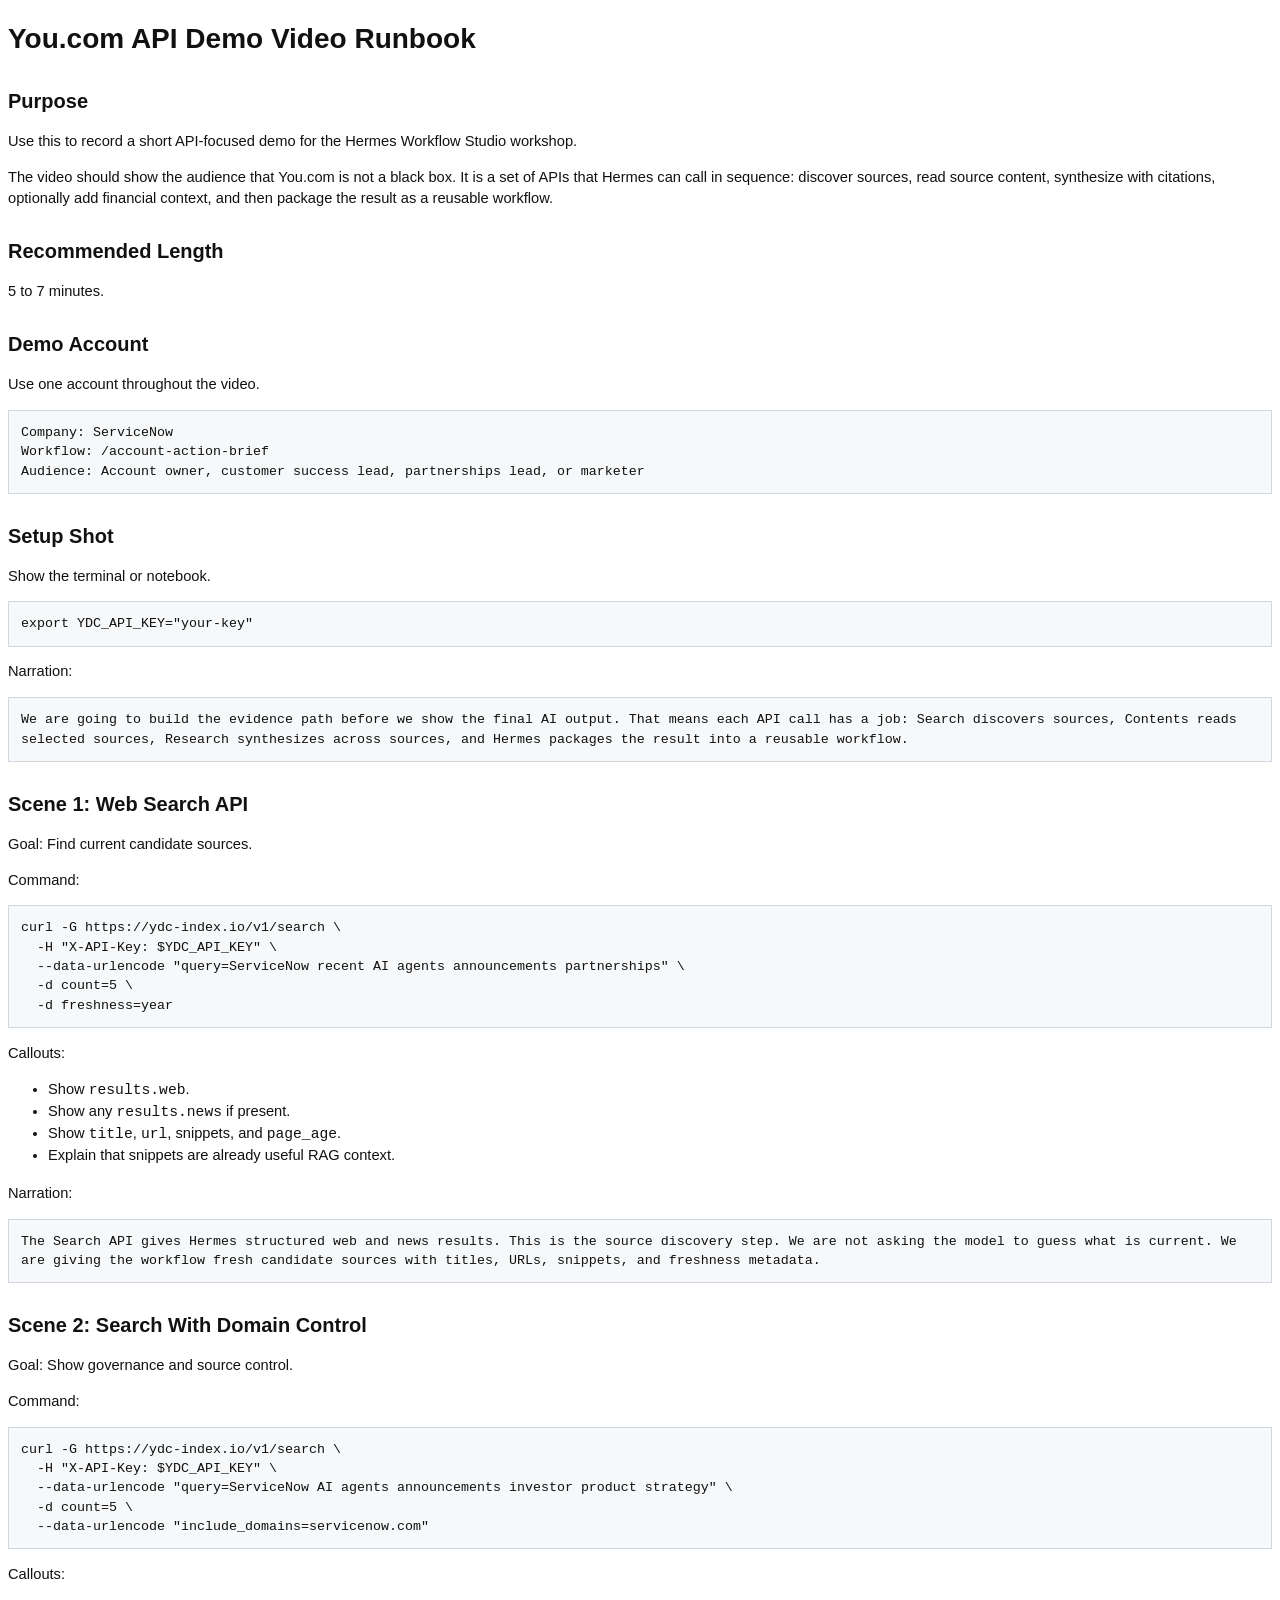
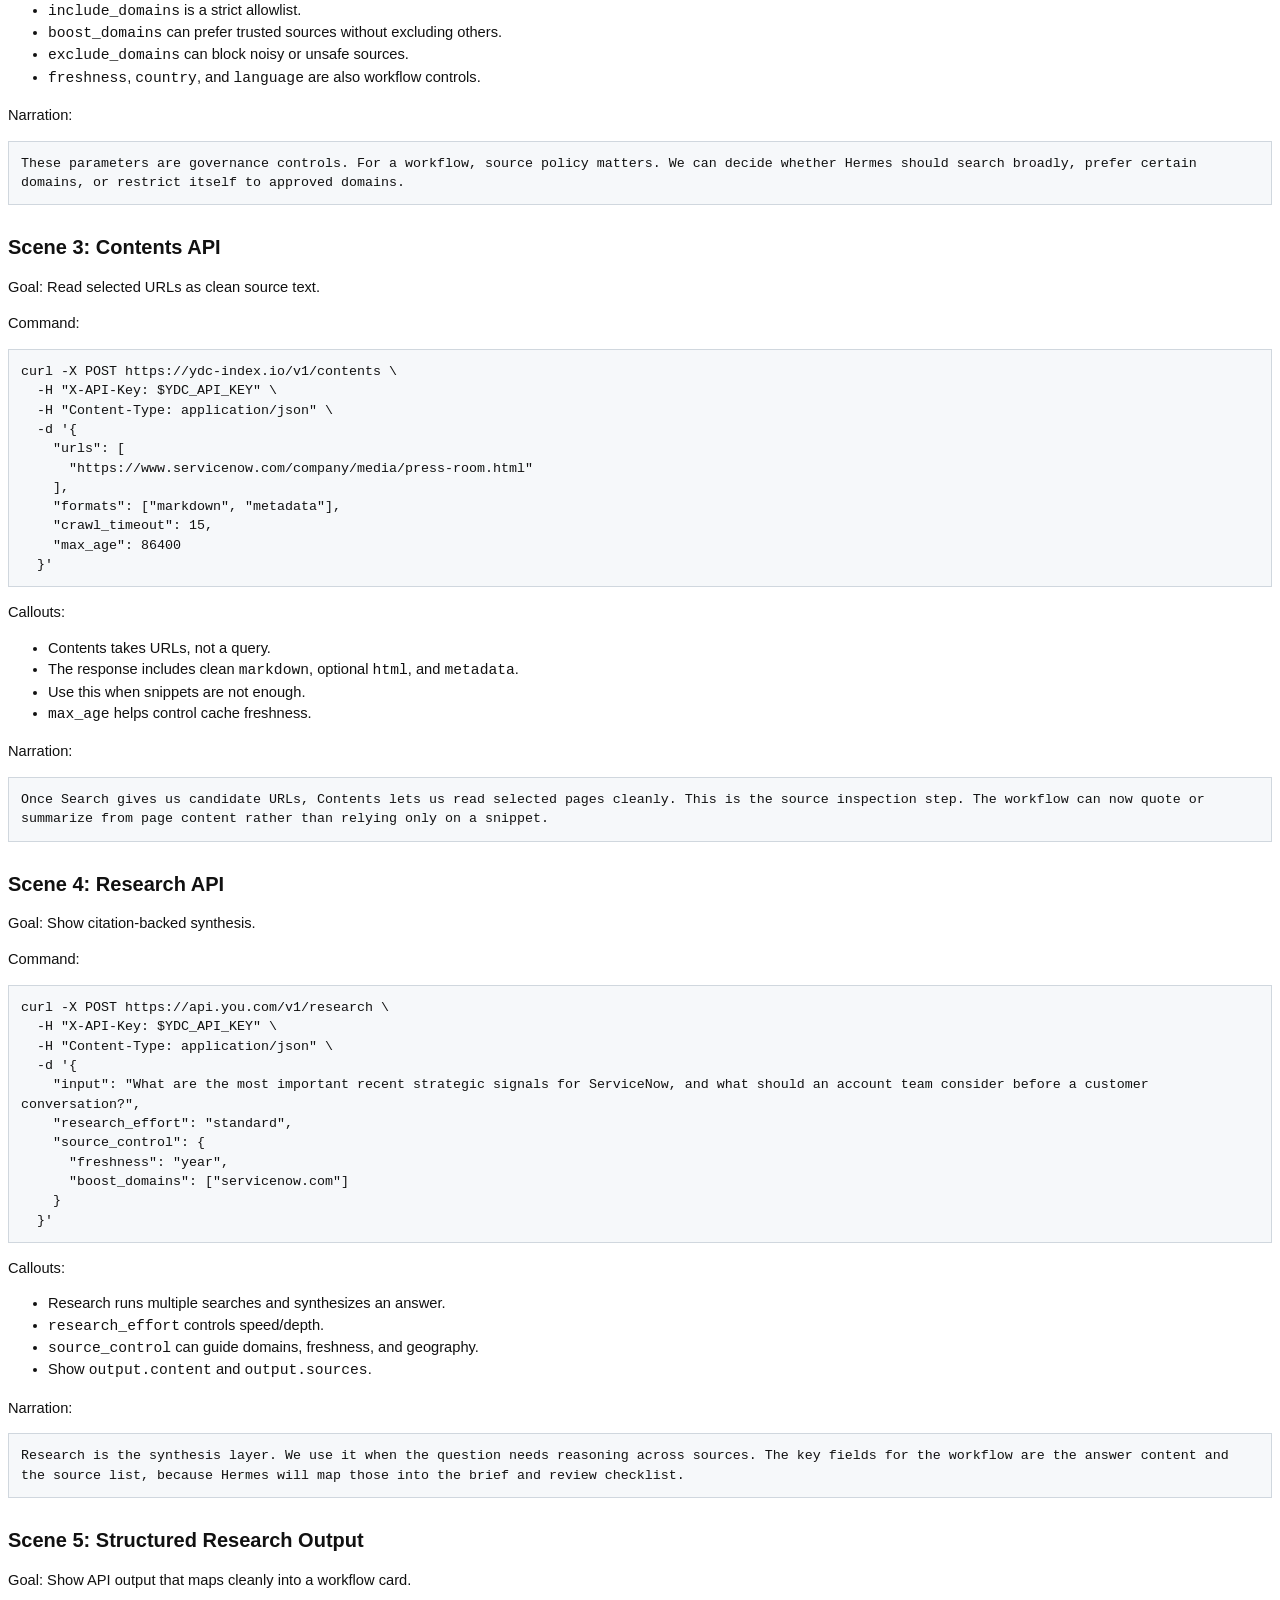
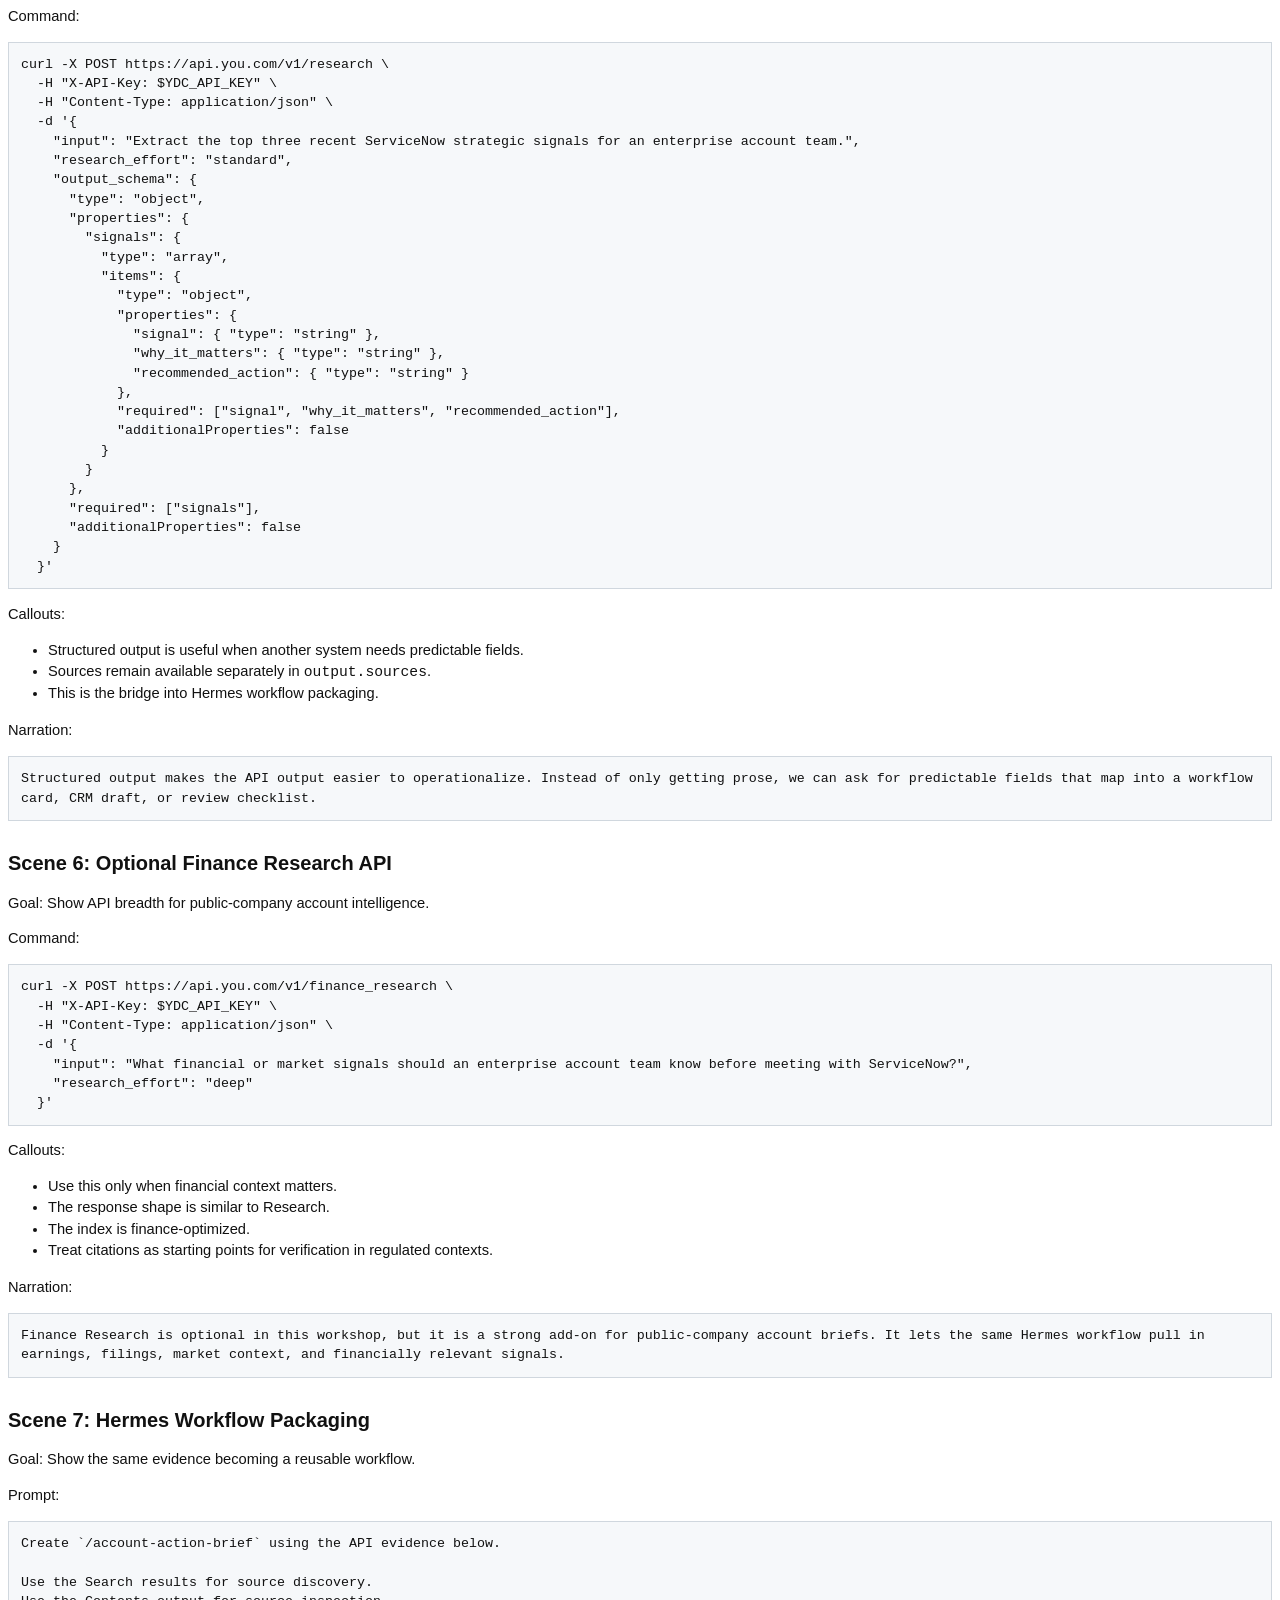
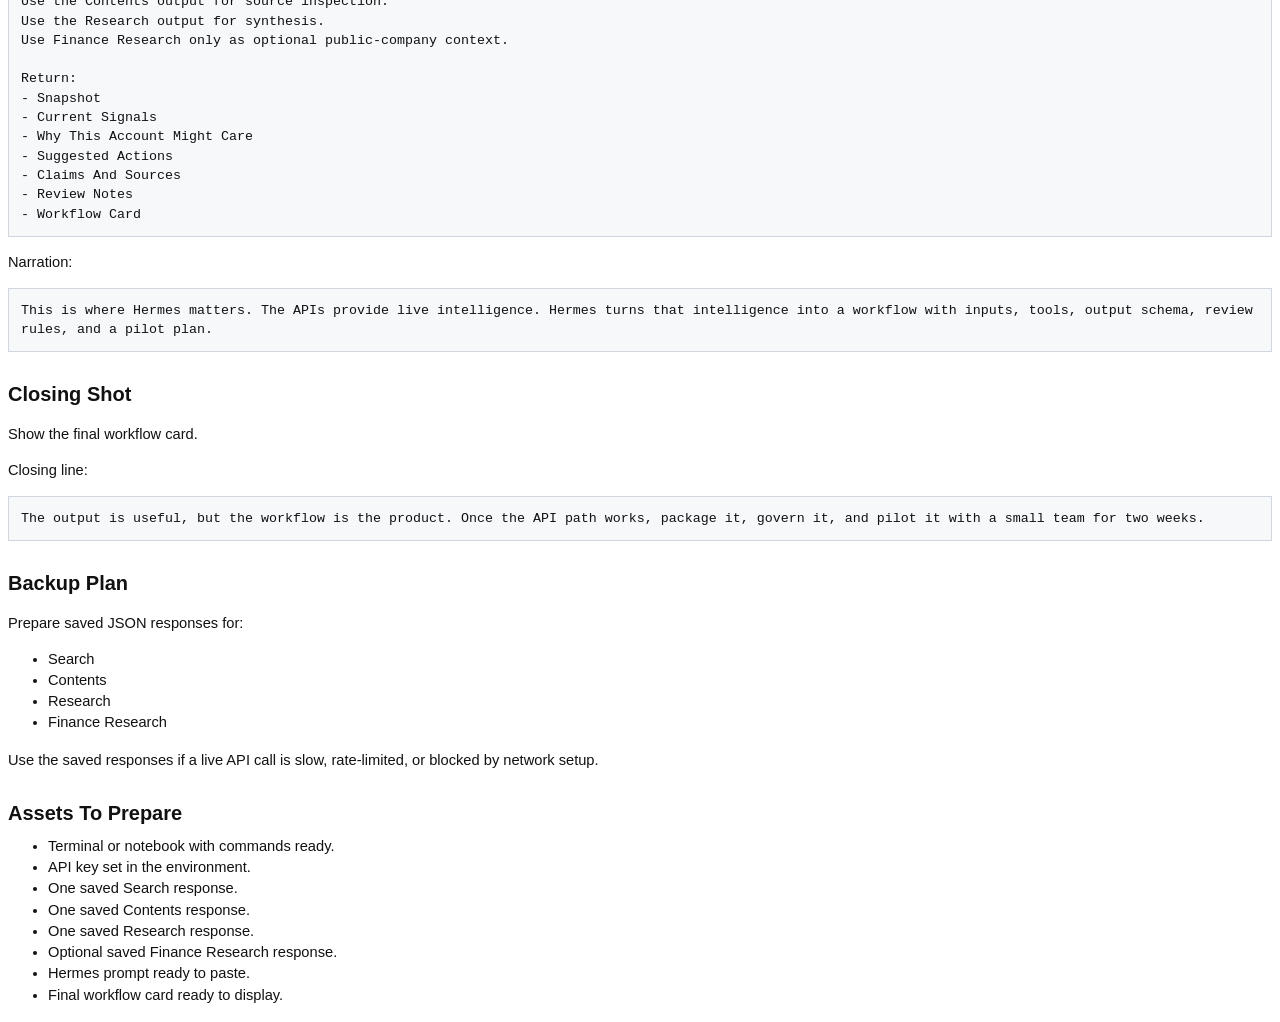
<file: outputs/you-com-api-demo-video-runbook.html>
<!doctype html><html><head><meta charset="utf-8"><title>You.com API Demo Video Runbook</title><style>
body { font-family: Arial, sans-serif; color: #111; line-height: 1.45; }
h1 { font-size: 28px; margin-bottom: 12px; }
h2 { font-size: 20px; margin-top: 28px; margin-bottom: 8px; }
h3 { font-size: 16px; margin-top: 20px; margin-bottom: 6px; }
p, li { font-size: 11pt; }
pre { background: #f6f8fa; padding: 12px; border: 1px solid #d0d7de; white-space: pre-wrap; font-size: 10pt; }
code { font-family: Menlo, Consolas, monospace; }
ul, ol { margin-top: 0; }
</style></head><body><h1>You.com API Demo Video Runbook</h1>
<h2>Purpose</h2>
<p>Use this to record a short API-focused demo for the Hermes Workflow Studio workshop.</p>
<p>The video should show the audience that You.com is not a black box. It is a set of APIs that Hermes can call in sequence: discover sources, read source content, synthesize with citations, optionally add financial context, and then package the result as a reusable workflow.</p>
<h2>Recommended Length</h2>
<p>5 to 7 minutes.</p>
<h2>Demo Account</h2>
<p>Use one account throughout the video.</p>
<pre><code>Company: ServiceNow
Workflow: /account-action-brief
Audience: Account owner, customer success lead, partnerships lead, or marketer</code></pre>
<h2>Setup Shot</h2>
<p>Show the terminal or notebook.</p>
<pre><code>export YDC_API_KEY=&quot;your-key&quot;</code></pre>
<p>Narration:</p>
<pre><code>We are going to build the evidence path before we show the final AI output. That means each API call has a job: Search discovers sources, Contents reads selected sources, Research synthesizes across sources, and Hermes packages the result into a reusable workflow.</code></pre>
<h2>Scene 1: Web Search API</h2>
<p>Goal: Find current candidate sources.</p>
<p>Command:</p>
<pre><code>curl -G https://ydc-index.io/v1/search \
  -H &quot;X-API-Key: $YDC_API_KEY&quot; \
  --data-urlencode &quot;query=ServiceNow recent AI agents announcements partnerships&quot; \
  -d count=5 \
  -d freshness=year</code></pre>
<p>Callouts:</p>
<ul>
<li>Show <code>results.web</code>.</li>
<li>Show any <code>results.news</code> if present.</li>
<li>Show <code>title</code>, <code>url</code>, snippets, and <code>page_age</code>.</li>
<li>Explain that snippets are already useful RAG context.</li>
</ul>
<p>Narration:</p>
<pre><code>The Search API gives Hermes structured web and news results. This is the source discovery step. We are not asking the model to guess what is current. We are giving the workflow fresh candidate sources with titles, URLs, snippets, and freshness metadata.</code></pre>
<h2>Scene 2: Search With Domain Control</h2>
<p>Goal: Show governance and source control.</p>
<p>Command:</p>
<pre><code>curl -G https://ydc-index.io/v1/search \
  -H &quot;X-API-Key: $YDC_API_KEY&quot; \
  --data-urlencode &quot;query=ServiceNow AI agents announcements investor product strategy&quot; \
  -d count=5 \
  --data-urlencode &quot;include_domains=servicenow.com&quot;</code></pre>
<p>Callouts:</p>
<ul>
<li><code>include_domains</code> is a strict allowlist.</li>
<li><code>boost_domains</code> can prefer trusted sources without excluding others.</li>
<li><code>exclude_domains</code> can block noisy or unsafe sources.</li>
<li><code>freshness</code>, <code>country</code>, and <code>language</code> are also workflow controls.</li>
</ul>
<p>Narration:</p>
<pre><code>These parameters are governance controls. For a workflow, source policy matters. We can decide whether Hermes should search broadly, prefer certain domains, or restrict itself to approved domains.</code></pre>
<h2>Scene 3: Contents API</h2>
<p>Goal: Read selected URLs as clean source text.</p>
<p>Command:</p>
<pre><code>curl -X POST https://ydc-index.io/v1/contents \
  -H &quot;X-API-Key: $YDC_API_KEY&quot; \
  -H &quot;Content-Type: application/json&quot; \
  -d &#x27;{
    &quot;urls&quot;: [
      &quot;https://www.servicenow.com/company/media/press-room.html&quot;
    ],
    &quot;formats&quot;: [&quot;markdown&quot;, &quot;metadata&quot;],
    &quot;crawl_timeout&quot;: 15,
    &quot;max_age&quot;: 86400
  }&#x27;</code></pre>
<p>Callouts:</p>
<ul>
<li>Contents takes URLs, not a query.</li>
<li>The response includes clean <code>markdown</code>, optional <code>html</code>, and <code>metadata</code>.</li>
<li>Use this when snippets are not enough.</li>
<li><code>max_age</code> helps control cache freshness.</li>
</ul>
<p>Narration:</p>
<pre><code>Once Search gives us candidate URLs, Contents lets us read selected pages cleanly. This is the source inspection step. The workflow can now quote or summarize from page content rather than relying only on a snippet.</code></pre>
<h2>Scene 4: Research API</h2>
<p>Goal: Show citation-backed synthesis.</p>
<p>Command:</p>
<pre><code>curl -X POST https://api.you.com/v1/research \
  -H &quot;X-API-Key: $YDC_API_KEY&quot; \
  -H &quot;Content-Type: application/json&quot; \
  -d &#x27;{
    &quot;input&quot;: &quot;What are the most important recent strategic signals for ServiceNow, and what should an account team consider before a customer conversation?&quot;,
    &quot;research_effort&quot;: &quot;standard&quot;,
    &quot;source_control&quot;: {
      &quot;freshness&quot;: &quot;year&quot;,
      &quot;boost_domains&quot;: [&quot;servicenow.com&quot;]
    }
  }&#x27;</code></pre>
<p>Callouts:</p>
<ul>
<li>Research runs multiple searches and synthesizes an answer.</li>
<li><code>research_effort</code> controls speed/depth.</li>
<li><code>source_control</code> can guide domains, freshness, and geography.</li>
<li>Show <code>output.content</code> and <code>output.sources</code>.</li>
</ul>
<p>Narration:</p>
<pre><code>Research is the synthesis layer. We use it when the question needs reasoning across sources. The key fields for the workflow are the answer content and the source list, because Hermes will map those into the brief and review checklist.</code></pre>
<h2>Scene 5: Structured Research Output</h2>
<p>Goal: Show API output that maps cleanly into a workflow card.</p>
<p>Command:</p>
<pre><code>curl -X POST https://api.you.com/v1/research \
  -H &quot;X-API-Key: $YDC_API_KEY&quot; \
  -H &quot;Content-Type: application/json&quot; \
  -d &#x27;{
    &quot;input&quot;: &quot;Extract the top three recent ServiceNow strategic signals for an enterprise account team.&quot;,
    &quot;research_effort&quot;: &quot;standard&quot;,
    &quot;output_schema&quot;: {
      &quot;type&quot;: &quot;object&quot;,
      &quot;properties&quot;: {
        &quot;signals&quot;: {
          &quot;type&quot;: &quot;array&quot;,
          &quot;items&quot;: {
            &quot;type&quot;: &quot;object&quot;,
            &quot;properties&quot;: {
              &quot;signal&quot;: { &quot;type&quot;: &quot;string&quot; },
              &quot;why_it_matters&quot;: { &quot;type&quot;: &quot;string&quot; },
              &quot;recommended_action&quot;: { &quot;type&quot;: &quot;string&quot; }
            },
            &quot;required&quot;: [&quot;signal&quot;, &quot;why_it_matters&quot;, &quot;recommended_action&quot;],
            &quot;additionalProperties&quot;: false
          }
        }
      },
      &quot;required&quot;: [&quot;signals&quot;],
      &quot;additionalProperties&quot;: false
    }
  }&#x27;</code></pre>
<p>Callouts:</p>
<ul>
<li>Structured output is useful when another system needs predictable fields.</li>
<li>Sources remain available separately in <code>output.sources</code>.</li>
<li>This is the bridge into Hermes workflow packaging.</li>
</ul>
<p>Narration:</p>
<pre><code>Structured output makes the API output easier to operationalize. Instead of only getting prose, we can ask for predictable fields that map into a workflow card, CRM draft, or review checklist.</code></pre>
<h2>Scene 6: Optional Finance Research API</h2>
<p>Goal: Show API breadth for public-company account intelligence.</p>
<p>Command:</p>
<pre><code>curl -X POST https://api.you.com/v1/finance_research \
  -H &quot;X-API-Key: $YDC_API_KEY&quot; \
  -H &quot;Content-Type: application/json&quot; \
  -d &#x27;{
    &quot;input&quot;: &quot;What financial or market signals should an enterprise account team know before meeting with ServiceNow?&quot;,
    &quot;research_effort&quot;: &quot;deep&quot;
  }&#x27;</code></pre>
<p>Callouts:</p>
<ul>
<li>Use this only when financial context matters.</li>
<li>The response shape is similar to Research.</li>
<li>The index is finance-optimized.</li>
<li>Treat citations as starting points for verification in regulated contexts.</li>
</ul>
<p>Narration:</p>
<pre><code>Finance Research is optional in this workshop, but it is a strong add-on for public-company account briefs. It lets the same Hermes workflow pull in earnings, filings, market context, and financially relevant signals.</code></pre>
<h2>Scene 7: Hermes Workflow Packaging</h2>
<p>Goal: Show the same evidence becoming a reusable workflow.</p>
<p>Prompt:</p>
<pre><code>Create `/account-action-brief` using the API evidence below.

Use the Search results for source discovery.
Use the Contents output for source inspection.
Use the Research output for synthesis.
Use Finance Research only as optional public-company context.

Return:
- Snapshot
- Current Signals
- Why This Account Might Care
- Suggested Actions
- Claims And Sources
- Review Notes
- Workflow Card</code></pre>
<p>Narration:</p>
<pre><code>This is where Hermes matters. The APIs provide live intelligence. Hermes turns that intelligence into a workflow with inputs, tools, output schema, review rules, and a pilot plan.</code></pre>
<h2>Closing Shot</h2>
<p>Show the final workflow card.</p>
<p>Closing line:</p>
<pre><code>The output is useful, but the workflow is the product. Once the API path works, package it, govern it, and pilot it with a small team for two weeks.</code></pre>
<h2>Backup Plan</h2>
<p>Prepare saved JSON responses for:</p>
<ul>
<li>Search</li>
<li>Contents</li>
<li>Research</li>
<li>Finance Research</li>
</ul>
<p>Use the saved responses if a live API call is slow, rate-limited, or blocked by network setup.</p>
<h2>Assets To Prepare</h2>
<ul>
<li>Terminal or notebook with commands ready.</li>
<li>API key set in the environment.</li>
<li>One saved Search response.</li>
<li>One saved Contents response.</li>
<li>One saved Research response.</li>
<li>Optional saved Finance Research response.</li>
<li>Hermes prompt ready to paste.</li>
<li>Final workflow card ready to display.</li>
</ul></body></html>
</file>
